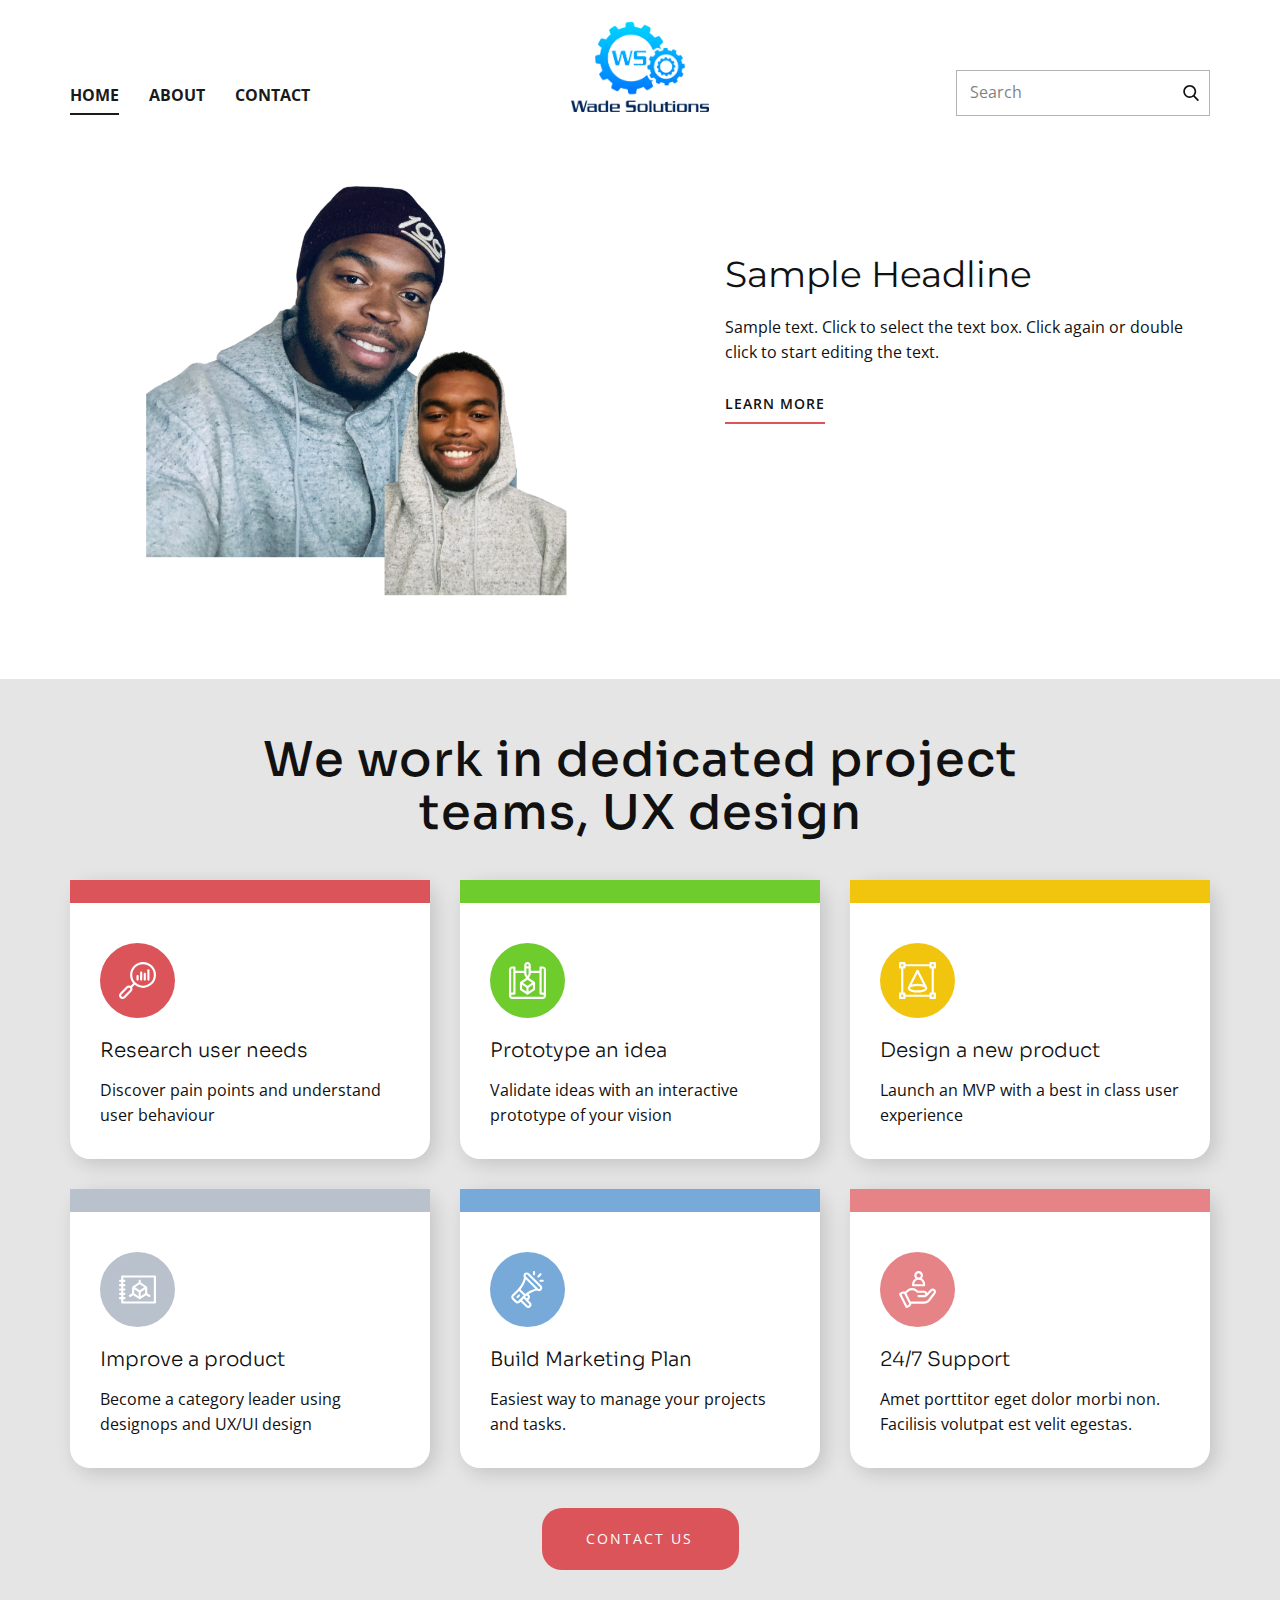
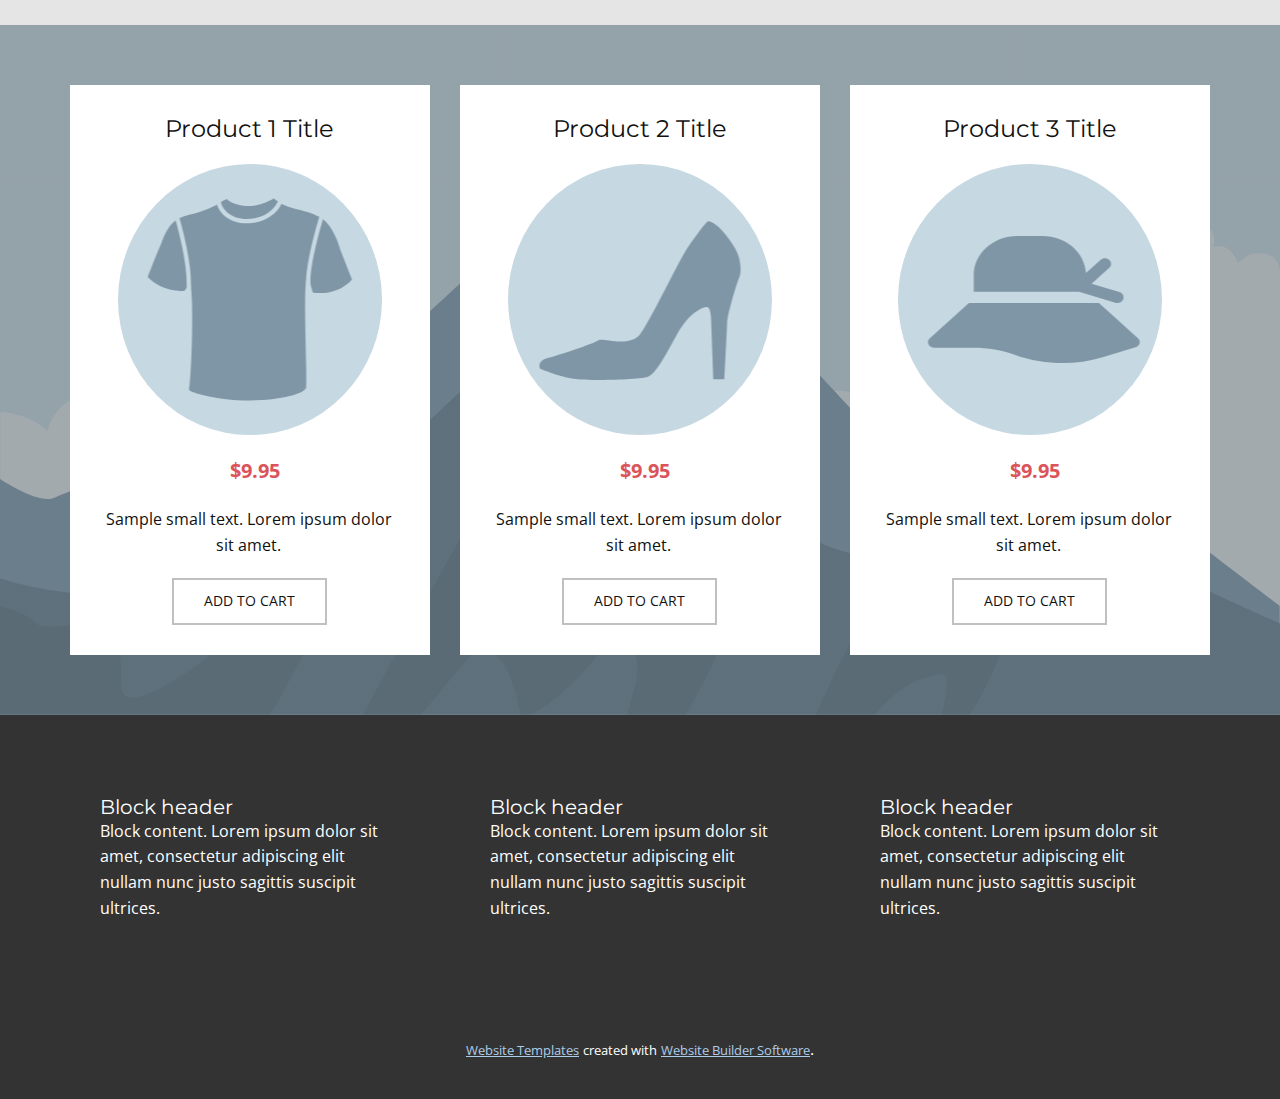
<file: index.html>
<!DOCTYPE html>
<html style="font-size: 16px;">
  <head>
    <meta name="viewport" content="width=device-width, initial-scale=1.0">
    <meta charset="utf-8">
    <meta name="keywords" content="We work in dedicated project teams, UX design">
    <meta name="description" content="">
    <meta name="page_type" content="np-template-header-footer-from-plugin">
    <title>Home</title>
    <link rel="stylesheet" href="nicepage.css" media="screen">
<link rel="stylesheet" href="Home.css" media="screen">
    <script class="u-script" type="text/javascript" src="jquery.js" defer=""></script>
    <script class="u-script" type="text/javascript" src="nicepage.js" defer=""></script>
    <meta name="generator" content="Nicepage 3.28.7, nicepage.com">
    <link id="u-theme-google-font" rel="stylesheet" href="https://fonts.googleapis.com/css?family=Montserrat:100,100i,200,200i,300,300i,400,400i,500,500i,600,600i,700,700i,800,800i,900,900i|Open+Sans:300,300i,400,400i,600,600i,700,700i,800,800i">
    <link id="u-page-google-font" rel="stylesheet" href="https://fonts.googleapis.com/css?family=Sora:100,200,300,400,500,600,700,800">
    
    
    
    
    
    <script type="application/ld+json">{
		"@context": "http://schema.org",
		"@type": "Organization",
		"name": "",
		"logo": "images/WS_21.png"
}</script>
    <meta name="theme-color" content="#478ac9">
    <meta property="og:title" content="Home">
    <meta property="og:type" content="website">
  </head>
  <body data-home-page="Home.html" data-home-page-title="Home" class="u-body u-overlap"><header class="u-clearfix u-header" id="sec-0402"><div class="u-clearfix u-sheet u-sheet-1">
        <a href="https://nicepage.com" class="u-image u-logo u-image-1" data-image-width="2666" data-image-height="1728">
          <img src="images/WS_21.png" class="u-logo-image u-logo-image-1">
        </a>
        <form action="#" method="get" class="u-border-1 u-border-grey-30 u-expanded-width-xs u-search u-search-right u-search-1">
          <button class="u-search-button" type="submit">
            <span class="u-search-icon u-spacing-10">
              <svg class="u-svg-link" preserveAspectRatio="xMidYMin slice" viewBox="0 0 56.966 56.966" style=""><use xmlns:xlink="http://www.w3.org/1999/xlink" xlink:href="#svg-eb5c"></use></svg>
              <svg xmlns="http://www.w3.org/2000/svg" xmlns:xlink="http://www.w3.org/1999/xlink" version="1.1" id="svg-eb5c" x="0px" y="0px" viewBox="0 0 56.966 56.966" style="enable-background:new 0 0 56.966 56.966;" xml:space="preserve" class="u-svg-content"><path d="M55.146,51.887L41.588,37.786c3.486-4.144,5.396-9.358,5.396-14.786c0-12.682-10.318-23-23-23s-23,10.318-23,23  s10.318,23,23,23c4.761,0,9.298-1.436,13.177-4.162l13.661,14.208c0.571,0.593,1.339,0.92,2.162,0.92  c0.779,0,1.518-0.297,2.079-0.837C56.255,54.982,56.293,53.08,55.146,51.887z M23.984,6c9.374,0,17,7.626,17,17s-7.626,17-17,17  s-17-7.626-17-17S14.61,6,23.984,6z"></path><g></g><g></g><g></g><g></g><g></g><g></g><g></g><g></g><g></g><g></g><g></g><g></g><g></g><g></g><g></g></svg>
            </span>
          </button>
          <input class="u-search-input" type="search" name="search" value="" placeholder="Search">
        </form>
        <nav class="u-menu u-menu-dropdown u-offcanvas u-menu-1">
          <div class="menu-collapse" style="font-size: 1rem; letter-spacing: 0px; font-weight: 700; text-transform: uppercase;">
            <a class="u-button-style u-custom-active-border-color u-custom-active-color u-custom-border u-custom-border-color u-custom-borders u-custom-hover-border-color u-custom-hover-color u-custom-left-right-menu-spacing u-custom-padding-bottom u-custom-text-active-color u-custom-text-color u-custom-text-hover-color u-custom-top-bottom-menu-spacing u-nav-link" href="#" style="padding: 2px 0px; font-size: calc(1em + 4px);">
              <svg class="u-svg-link" preserveAspectRatio="xMidYMin slice" viewBox="0 0 302 302" style=""><use xmlns:xlink="http://www.w3.org/1999/xlink" xlink:href="#svg-5247"></use></svg>
              <svg xmlns="http://www.w3.org/2000/svg" xmlns:xlink="http://www.w3.org/1999/xlink" version="1.1" id="svg-5247" x="0px" y="0px" viewBox="0 0 302 302" style="enable-background:new 0 0 302 302;" xml:space="preserve" class="u-svg-content"><g><rect y="36" width="302" height="30"></rect><rect y="236" width="302" height="30"></rect><rect y="136" width="302" height="30"></rect>
</g><g></g><g></g><g></g><g></g><g></g><g></g><g></g><g></g><g></g><g></g><g></g><g></g><g></g><g></g><g></g></svg>
            </a>
          </div>
          <div class="u-custom-menu u-nav-container">
            <ul class="u-nav u-spacing-30 u-unstyled u-nav-1"><li class="u-nav-item"><a class="u-border-2 u-border-active-grey-90 u-border-hover-grey-50 u-border-no-left u-border-no-right u-border-no-top u-button-style u-nav-link u-text-active-grey-90 u-text-grey-90 u-text-hover-grey-90" href="Home.html" style="padding: 10px 0px;">Home</a>
</li><li class="u-nav-item"><a class="u-border-2 u-border-active-grey-90 u-border-hover-grey-50 u-border-no-left u-border-no-right u-border-no-top u-button-style u-nav-link u-text-active-grey-90 u-text-grey-90 u-text-hover-grey-90" href="About.html" style="padding: 10px 0px;">About</a>
</li><li class="u-nav-item"><a class="u-border-2 u-border-active-grey-90 u-border-hover-grey-50 u-border-no-left u-border-no-right u-border-no-top u-button-style u-nav-link u-text-active-grey-90 u-text-grey-90 u-text-hover-grey-90" href="Contact.html" style="padding: 10px 0px;">Contact</a>
</li></ul>
          </div>
          <div class="u-custom-menu u-nav-container-collapse">
            <div class="u-black u-container-style u-inner-container-layout u-opacity u-opacity-95 u-sidenav u-sidenav-1" data-offcanvas-width="367.8949">
              <div class="u-inner-container-layout u-sidenav-overflow">
                <div class="u-menu-close"></div>
                <ul class="u-align-center u-nav u-popupmenu-items u-unstyled u-nav-2"><li class="u-nav-item"><a class="u-button-style u-nav-link" href="Home.html">Home</a>
</li><li class="u-nav-item"><a class="u-button-style u-nav-link" href="About.html">About</a>
</li><li class="u-nav-item"><a class="u-button-style u-nav-link" href="Contact.html">Contact</a>
</li></ul>
              </div>
            </div>
            <div class="u-black u-menu-overlay u-opacity u-opacity-70"></div>
          </div>
        </nav>
      </div></header>
    <section class="u-align-center u-clearfix u-section-1" id="sec-a707">
      <div class="u-clearfix u-sheet u-valign-middle u-sheet-1">
        <div class="u-clearfix u-expanded-width u-gutter-0 u-layout-wrap u-layout-wrap-1">
          <div class="u-layout">
            <div class="u-layout-row">
              <div class="u-container-style u-expand-resize u-layout-cell u-left-cell u-size-30 u-layout-cell-1">
                <div class="u-container-layout">
                  <img class="u-image u-image-1" data-image-width="1080" data-image-height="1080" src="images/6.png">
                  <img alt="" class="u-align-left u-image u-image-2" data-image-width="1080" data-image-height="1080" src="images/1.png">
                </div>
              </div>
              <div class="u-align-left u-container-style u-layout-cell u-right-cell u-size-30 u-layout-cell-2">
                <div class="u-container-layout u-valign-middle u-container-layout-2">
                  <h2 class="u-text u-text-1">Sample Headline</h2>
                  <p class="u-text u-text-2">Sample text. Click to select the text box. Click again or double click to start editing the text.</p>
                  <a href="" class="u-border-2 u-border-palette-2-base u-btn u-btn-rectangle u-button-style u-none u-text-body-color u-text-hover-palette-2-base u-btn-1">learn more</a>
                </div>
              </div>
            </div>
          </div>
        </div>
      </div>
    </section>
    <section class="u-align-center u-clearfix u-grey-10 u-section-2" id="carousel_4598">
      <div class="u-clearfix u-sheet u-valign-middle u-sheet-1">
        <h2 class="u-custom-font u-text u-text-1">We work in dedicated project teams, UX design</h2>
        <div class="u-expanded-width u-layout-grid u-list u-list-1">
          <div class="u-repeater u-repeater-1">
            <div class="u-align-left u-container-style u-list-item u-radius-20 u-repeater-item u-shape-round u-white u-list-item-1">
              <div class="u-container-layout u-similar-container u-valign-top u-container-layout-1">
                <div class="u-custom-item u-expanded-width u-palette-2-base u-shape u-shape-rectangle u-shape-1"></div><span class="u-custom-item u-icon u-icon-circle u-palette-2-base u-spacing-19 u-text-white u-icon-1"><svg class="u-svg-link" preserveAspectRatio="xMidYMin slice" viewBox="0 0 512 512" style=""><use xmlns:xlink="http://www.w3.org/1999/xlink" xlink:href="#svg-0865"></use></svg><svg class="u-svg-content" viewBox="0 0 512 512" id="svg-0865"><path d="m459.539062 52.460938c-33.832031-33.828126-78.8125-52.460938-126.65625-52.460938s-92.820312 18.632812-126.652343 52.460938c-33.832031 33.832031-52.460938 78.8125-52.460938 126.65625 0 42.808593 14.917969 83.324218 42.289063 115.609374l-36.214844 36.214844c-18.566406-9.570312-41.984375-6.585937-57.527344 8.957032l-87.863281 87.867187c-9.320313 9.320313-14.453125 21.710937-14.453125 34.890625s5.132812 25.570312 14.453125 34.890625c9.621094 9.617187 22.253906 14.429687 34.890625 14.429687s25.269531-4.8125 34.890625-14.429687l87.867187-87.867187c9.320313-9.316407 14.453126-21.707032 14.453126-34.890626 0-8.011718-1.898438-15.734374-5.480469-22.648437l36.199219-36.203125c32.289062 27.375 72.804687 42.292969 115.613281 42.292969 47.84375 0 92.824219-18.632813 126.652343-52.460938 33.828126-33.832031 52.460938-78.808593 52.460938-126.65625 0-47.839843-18.632812-92.820312-52.460938-126.652343zm-308.652343 336.007812-87.867188 87.867188c-7.539062 7.539062-19.8125 7.539062-27.355469 0-3.652343-3.65625-5.664062-8.511719-5.664062-13.679688s2.011719-10.023438 5.664062-13.679688l87.867188-87.863281c7.539062-7.542969 19.8125-7.542969 27.355469 0s7.542969 19.8125 0 27.355469zm287.4375-103.914062c-28.164063 28.164062-65.609375 43.675781-105.441407 43.675781-39.828124 0-77.273437-15.511719-105.4375-43.675781-28.164062-28.164063-43.675781-65.609376-43.675781-105.4375 0-39.832032 15.511719-77.277344 43.675781-105.441407 28.164063-28.164062 65.609376-43.675781 105.4375-43.675781 39.832032 0 77.277344 15.511719 105.441407 43.675781 28.164062 28.164063 43.675781 65.609375 43.675781 105.4375 0 39.832031-15.511719 77.277344-43.675781 105.441407zm0 0"></path><path d="m256.882812 180.113281c-8.28125 0-15 6.714844-15 15v48.003907c0 8.285156 6.71875 15 15 15 8.285157 0 15-6.714844 15-15v-48.003907c0-8.285156-6.714843-15-15-15zm0 0"></path><path d="m306.882812 130.113281c-8.28125 0-15 6.714844-15 15v98.003907c0 8.285156 6.71875 15 15 15 8.285157 0 15-6.714844 15-15v-98.003907c0-8.285156-6.714843-15-15-15zm0 0"></path><path d="m356.882812 150.113281c-8.28125 0-15 6.714844-15 15v78.003907c0 8.285156 6.71875 15 15 15 8.285157 0 15-6.714844 15-15v-78.003907c0-8.285156-6.714843-15-15-15zm0 0"></path><path d="m406.882812 100.113281c-8.28125 0-15 6.714844-15 15v128.003907c0 8.285156 6.71875 15 15 15 8.285157 0 15-6.714844 15-15v-128.003907c0-8.285156-6.714843-15-15-15zm0 0"></path></svg></span>
                <h4 class="u-custom-font u-text u-text-2">Research user needs</h4>
                <p class="u-text u-text-3">Discover pain points and understand user behaviour</p>
              </div>
            </div>
            <div class="u-align-left u-container-style u-list-item u-radius-20 u-repeater-item u-shape-round u-video-cover u-white u-list-item-2">
              <div class="u-container-layout u-similar-container u-valign-top u-container-layout-2">
                <div class="u-custom-item u-expanded-width u-palette-4-base u-shape u-shape-rectangle u-shape-2"></div><span class="u-custom-item u-icon u-icon-circle u-palette-4-base u-spacing-19 u-text-white u-icon-2"><svg class="u-svg-link" preserveAspectRatio="xMidYMin slice" viewBox="0 0 512 512" style=""><use xmlns:xlink="http://www.w3.org/1999/xlink" xlink:href="#svg-61e8"></use></svg><svg class="u-svg-content" viewBox="0 0 512 512" x="0px" y="0px" id="svg-61e8" style="enable-background:new 0 0 512 512;"><g><g><path d="M467,61h-30c-8.284,0-15,6.716-15,15v45H301V45c0-24.813-20.187-45-45-45s-45,20.187-45,45v76H90V76    c0-8.284-6.716-15-15-15H45C20.187,61,0,81.187,0,106v361c0,24.813,20.187,45,45,45h422c24.813,0,45-20.187,45-45V106    C512,81.187,491.813,61,467,61z M452,91h15c8.271,0,15,6.729,15,15v318.57c-4.693-1.664-9.743-2.57-15-2.57h-15V91z M241,45    c0-8.271,6.729-15,15-15s15,6.729,15,15v15h-30V45z M256,328.972L193.042,287L256,245.028L318.958,287L256,328.972z M331,315.028    v53.944l-60,40v-53.944L331,315.028z M241,355.028v53.944l-60-40v-53.944L241,355.028z M241,90h30v74.877l-15,29.25l-15-29.25V90z     M30,106c0-8.271,6.729-15,15-15h15v331H45c-5.257,0-10.307,0.906-15,2.57V106z M467,482H45c-8.271,0-15-6.729-15-15    s6.729-15,15-15h30c8.284,0,15-6.716,15-15V151h121v17.5c0,2.38,0.566,4.727,1.653,6.845l23.895,46.596L157.68,274.52    c-0.092,0.061-0.178,0.128-0.269,0.191c-4.09,2.867-6.411,7.513-6.411,12.29v90c0,5.015,2.506,9.699,6.68,12.481l90,60    c0.053,0.035,0.108,0.065,0.162,0.099c4.921,3.197,11.309,3.242,16.318,0c0.053-0.035,0.108-0.064,0.161-0.099l90-60    c4.173-2.782,6.68-7.466,6.68-12.481v-90c0-5.147-2.676-9.819-6.68-12.481l-78.868-52.579l23.895-46.596    c1.086-2.118,1.653-4.464,1.653-6.845V151h121v286c0,8.284,6.716,15,15,15h30c8.271,0,15,6.729,15,15S475.271,482,467,482z"></path>
</g>
</g></svg></span>
                <h4 class="u-custom-font u-text u-text-4">Prototype an idea</h4>
                <p class="u-text u-text-5">Validate ideas with an interactive prototype of your vision</p>
              </div>
            </div>
            <div class="u-align-left u-container-style u-list-item u-radius-20 u-repeater-item u-shape-round u-video-cover u-white u-list-item-3">
              <div class="u-container-layout u-similar-container u-valign-top u-container-layout-3">
                <div class="u-custom-item u-expanded-width u-palette-3-base u-shape u-shape-rectangle u-shape-3"></div><span class="u-custom-item u-icon u-icon-circle u-palette-3-base u-spacing-19 u-text-white u-icon-3"><svg class="u-svg-link" preserveAspectRatio="xMidYMin slice" viewBox="0 0 512 512" style=""><use xmlns:xlink="http://www.w3.org/1999/xlink" xlink:href="#svg-a216"></use></svg><svg class="u-svg-content" viewBox="0 0 512 512" id="svg-a216"><path d="m497 90c8.284 0 15-6.716 15-15v-60c0-8.284-6.716-15-15-15h-60c-8.284 0-15 6.716-15 15v15h-332v-15c0-8.284-6.716-15-15-15h-60c-8.284 0-15 6.716-15 15v60c0 8.284 6.716 15 15 15h15v332h-15c-8.284 0-15 6.716-15 15v60c0 8.284 6.716 15 15 15h60c8.284 0 15-6.716 15-15v-15h332v15c0 8.284 6.716 15 15 15h60c8.284 0 15-6.716 15-15v-60c0-8.284-6.716-15-15-15h-15v-332zm-45-60h30v30h-30zm-422 0h30v30h-30zm30 452h-30v-30h30zm422 0h-30v-30h30zm-30-60h-15c-8.284 0-15 6.716-15 15v15h-332v-15c0-8.284-6.716-15-15-15h-15v-332h15c8.284 0 15-6.716 15-15v-15h332v15c0 8.284 6.716 15 15 15h15z"></path><path d="m386.936 346.137-117.573-230.597c-2.562-5.024-7.724-8.187-13.363-8.187s-10.802 3.163-13.363 8.187l-117.573 230.597c-.019.038-.033.077-.051.115-2.655 5.043-4.013 10.337-4.013 15.748 0 46.729 87.455 60 135 60 47.625 0 135-13.297 135-60 0-5.411-1.358-10.705-4.012-15.748-.019-.038-.033-.077-.052-.115zm-130.936-190.761 80.317 157.527c-24.213-7.405-53.276-10.903-80.317-10.903s-56.104 3.498-80.317 10.904zm0 236.624c-52.218 0-105-16.226-105-30 0-.513.203-1.144.602-1.877 6.174-11.342 43.624-28.123 104.398-28.123s98.224 16.781 104.398 28.123c.399.733.602 1.365.602 1.877 0 13.784-52.678 30-105 30z"></path></svg></span>
                <h4 class="u-custom-font u-text u-text-6">Design a new product</h4>
                <p class="u-text u-text-7">Launch an MVP with a best in class user experience</p>
              </div>
            </div>
            <div class="u-align-left u-container-style u-list-item u-radius-20 u-repeater-item u-shape-round u-video-cover u-white u-list-item-4">
              <div class="u-container-layout u-similar-container u-valign-top u-container-layout-4">
                <div class="u-custom-item u-expanded-width u-palette-5-base u-shape u-shape-rectangle u-shape-4"></div><span class="u-custom-item u-icon u-icon-circle u-palette-5-base u-spacing-19 u-text-white u-icon-4"><svg class="u-svg-link" preserveAspectRatio="xMidYMin slice" viewBox="0 0 512 512" style=""><use xmlns:xlink="http://www.w3.org/1999/xlink" xlink:href="#svg-0fd4"></use></svg><svg class="u-svg-content" viewBox="0 0 512 512" id="svg-0fd4"><g><path d="m497 61h-452c-8.284 0-15 6.716-15 15v45h-15c-8.284 0-15 6.716-15 15s6.716 15 15 15h15v30h-15c-8.284 0-15 6.716-15 15s6.716 15 15 15h15v30h-15c-8.284 0-15 6.716-15 15s6.716 15 15 15h15v30h-15c-8.284 0-15 6.716-15 15s6.716 15 15 15h15v30h-15c-8.284 0-15 6.716-15 15s6.716 15 15 15h15v45c0 8.284 6.716 15 15 15h452c8.284 0 15-6.716 15-15v-360c0-8.284-6.716-15-15-15zm-15 360h-422v-30h15c8.284 0 15-6.716 15-15s-6.716-15-15-15h-15v-30h15c8.284 0 15-6.716 15-15s-6.716-15-15-15h-15v-30h15c8.284 0 15-6.716 15-15s-6.716-15-15-15h-15v-30h15c8.284 0 15-6.716 15-15s-6.716-15-15-15h-15v-30h15c8.284 0 15-6.716 15-15s-6.716-15-15-15h-15v-30h422z"></path><path d="m159.32 358.481 36.68-24.453 81.592 54.395c5.187 3.509 11.843 3.364 16.815 0l81.593-54.395 36.68 24.453c6.881 4.587 16.198 2.745 20.801-4.16 4.596-6.893 2.733-16.206-4.16-20.801l-38.321-25.548v-81.972c0-8.455-6.591-12.381-6.68-12.481l-83.32-55.547v-21.972c0-8.284-6.716-15-15-15s-15 6.716-15 15v21.972l-83.32 55.547c-.007.005-.014.01-.021.015-4.14 2.772-6.659 7.475-6.659 12.466v81.972l-38.32 25.547c-6.894 4.595-8.756 13.908-4.16 20.801 4.609 6.915 13.928 8.743 20.8 4.161zm201.68-50.509-60 40v-53.945l60-40zm-90 40-60-40v-53.945l60 40zm15-163.944 62.958 41.972-62.958 41.972-62.958-41.972z"></path>
</g></svg></span>
                <h4 class="u-custom-font u-text u-text-8">Improve a product</h4>
                <p class="u-text u-text-9">Become a category leader using designops and UX/UI design</p>
              </div>
            </div>
            <div class="u-align-left u-container-style u-list-item u-radius-20 u-repeater-item u-shape-round u-video-cover u-white u-list-item-5">
              <div class="u-container-layout u-similar-container u-valign-top u-container-layout-5">
                <div class="u-custom-item u-expanded-width u-palette-1-light-1 u-shape u-shape-rectangle u-shape-5"></div><span class="u-custom-item u-icon u-icon-circle u-palette-1-light-1 u-spacing-19 u-text-white u-icon-5"><svg class="u-svg-link" preserveAspectRatio="xMidYMin slice" viewBox="0 0 512.001 512.001" style=""><use xmlns:xlink="http://www.w3.org/1999/xlink" xlink:href="#svg-0de9"></use></svg><svg class="u-svg-content" viewBox="0 0 512.001 512.001" x="0px" y="0px" id="svg-0de9" style="enable-background:new 0 0 512.001 512.001;"><g><g><path d="M446.977,201.914L277.316,32.253c-17.539-17.54-46.081-17.541-63.622,0c-15.768,15.767-17.126,39.814-5.482,56.985    l-0.236,1.181c-12.232,61.165-42.011,116.809-86.12,160.917l-77.819,77.819c-17.582,17.583-17.585,46.039,0,63.622l42.414,42.414    c17.581,17.582,46.039,17.583,63.622,0l10.604-10.604l74.226,74.226c17.582,17.583,46.038,17.584,63.621,0    c17.541-17.54,17.541-46.081,0-63.621l-31.811-31.811l10.604-10.604c17.582-17.581,17.584-46.037,0-63.621l-7.206-7.207    c35.449-24.819,75.708-42.098,118.701-50.697l1.196-0.239c17.553,11.851,41.544,9.946,56.969-5.479h0.001    C464.516,247.995,464.516,219.455,446.977,201.914z M128.866,413.984c-5.86,5.859-15.348,5.86-21.208-0.001l-42.414-42.414    c-5.861-5.862-5.861-15.346,0-21.207l74.225-74.226l63.622,63.622C195.829,347.02,136.307,406.542,128.866,413.984z     M277.316,456.398c5.846,5.846,5.846,15.36,0,21.207c-5.846,5.846-15.361,5.846-21.207,0l-74.226-74.226l21.208-21.207    L277.316,456.398z M224.298,360.965c4.508-4.508,11.256-11.413,21.906-20.509l9.905,9.906c5.861,5.861,5.861,15.345,0,21.207    l-10.604,10.604L224.298,360.965z M224.935,319.189l-64.898-64.898c34.779-40.159,59.685-87.564,73.01-139.064l130.952,130.952    C312.499,259.503,265.095,284.409,224.935,319.189z M425.767,244.326c-5.861,5.86-15.346,5.86-21.207,0L234.901,74.667    c-5.861-5.862-5.861-15.346,0-21.207c5.861-5.861,15.347-5.861,21.208,0l169.658,169.658    C431.613,228.965,431.613,238.478,425.767,244.326z"></path>
</g>
</g><g><g><path d="M150.072,329.154c-5.855-5.856-15.351-5.856-21.207,0l-21.207,21.207c-5.856,5.856-5.856,15.351,0,21.207    c5.855,5.856,15.352,5.856,21.207,0l21.207-21.207C155.928,344.505,155.928,335.01,150.072,329.154z"></path>
</g>
</g><g><g><path d="M346.19,0c-8.282,0-14.996,6.714-14.996,14.996v29.992c0,8.282,6.714,14.996,14.996,14.996s14.996-6.714,14.996-14.996    V14.996C361.186,6.714,354.472,0,346.19,0z"></path>
</g>
</g><g><g><path d="M466.157,119.966h-29.992c-8.282,0-14.996,6.714-14.996,14.996s6.714,14.996,14.996,14.996h29.992    c8.282,0,14.996-6.714,14.996-14.996S474.438,119.966,466.157,119.966z"></path>
</g>
</g><g><g><path d="M446.769,34.383c-5.855-5.856-15.351-5.856-21.207,0L395.57,64.375c-5.856,5.856-5.856,15.351,0,21.207    c5.855,5.856,15.351,5.857,21.207,0l29.992-29.992C452.625,49.734,452.625,40.24,446.769,34.383z"></path>
</g>
</g></svg></span>
                <h4 class="u-custom-font u-text u-text-10"> Build Marketing Plan</h4>
                <p class="u-text u-text-11">Easiest way to manage your projects and tasks.</p>
              </div>
            </div>
            <div class="u-align-left u-container-style u-list-item u-radius-20 u-repeater-item u-shape-round u-video-cover u-white u-list-item-6">
              <div class="u-container-layout u-similar-container u-valign-top u-container-layout-6">
                <div class="u-custom-item u-expanded-width u-palette-2-light-1 u-shape u-shape-rectangle u-shape-6"></div><span class="u-custom-item u-icon u-icon-circle u-palette-2-light-1 u-spacing-19 u-text-white u-icon-6"><svg class="u-svg-link" preserveAspectRatio="xMidYMin slice" viewBox="0 0 512 512" style=""><use xmlns:xlink="http://www.w3.org/1999/xlink" xlink:href="#svg-e712"></use></svg><svg class="u-svg-content" viewBox="0 0 512 512" x="0px" y="0px" id="svg-e712" style="enable-background:new 0 0 512 512;"><g><g><path d="M495.984,252.588c-17.119-14.109-44.177-15.319-61.936,3.74l-44.087,47.327c-5.7-18.319-22.809-31.658-42.977-31.658    h-78.675c-5.97,0-7.969-2.28-18.339-10.269c-39.538-34.468-98.924-34.358-138.342,0.33l-28.918,25.458    c-12.999-6.88-28.178-7.05-41.248-0.52L8.294,303.575c-7.41,3.71-10.409,12.719-6.71,20.129l89.995,179.989    c3.71,7.41,12.719,10.409,20.129,6.71l33.168-16.589c16.349-8.169,25.448-24.849,24.858-41.827h177.249    c32.868,0,64.276-15.699,83.995-41.997l72.006-96.014C516.953,295.366,514.743,268.077,495.984,252.588z M131.456,466.985    l-19.749,9.879L35.122,323.704l19.759-9.879c7.41-3.7,16.409-0.71,20.119,6.71l63.166,126.332    C141.866,454.276,138.866,463.275,131.456,466.985z M478.985,295.976L406.98,391.99c-14.089,18.789-36.518,29.998-59.996,29.998    H159.265l-56.207-112.423l28.388-24.988c28.248-24.849,70.846-24.849,99.094,0c16.639,14.649,26.988,17.419,37.768,17.419h78.675    c8.27,0,14.999,6.73,14.999,14.999s-6.73,14.999-14.999,14.999h-76.605c-8.28,0-14.999,6.72-14.999,14.999    s6.72,14.999,14.999,14.999h86.655c12.449,0,24.449-5.22,32.928-14.329l66.036-70.886c6.04-6.48,15.299-5.94,20.979-0.97    C482.915,281.006,483.556,289.896,478.985,295.976z"></path>
</g>
</g><g><g><path d="M315.385,102.367c10.269-10.769,16.599-25.328,16.599-41.358c0-33.018-26.678-60.996-59.996-60.996    c-33.068,0-60.996,27.928-60.996,60.996c0,15.539,6.09,30.208,17.149,41.478c-27.428,15.379-47.147,44.897-47.147,79.515v14.999    c0,8.279,6.72,14.999,14.999,14.999h150.991c8.279,0,14.999-6.72,14.999-14.999v-14.999    C361.982,148.064,343.315,118.086,315.385,102.367z M271.988,30.012c16.259,0,29.998,14.199,29.998,30.998    c0,16.539-13.459,29.998-29.998,29.998c-16.799,0-30.998-13.739-30.998-29.998C240.99,44.501,255.479,30.012,271.988,30.012z     M210.992,182.002c0-33.068,27.928-60.996,60.996-60.996c33.078,0,59.996,27.358,59.996,60.996H210.992z"></path>
</g>
</g></svg></span>
                <h4 class="u-custom-font u-text u-text-12">24/7 Support</h4>
                <p class="u-text u-text-13"> Amet porttitor eget dolor morbi non. Facilisis volutpat est velit egestas. </p>
              </div>
            </div>
          </div>
        </div>
        <a href="https://nicepage.dev" class="u-active-black u-border-none u-btn u-btn-round u-button-style u-hover-black u-palette-2-base u-radius-20 u-text-active-white u-text-hover-white u-btn-1">contact us</a>
      </div>
    </section>
    <section class="u-align-left u-clearfix u-image u-shading u-section-3" data-image-width="2000" data-image-height="1333" id="sec-951d">
      <div class="u-clearfix u-sheet u-valign-middle u-sheet-1"><!--products--><!--products_options_json--><!--{"type":"Recent","source":"","tags":"","count":""}--><!--/products_options_json-->
        <div class="u-expanded-width u-products u-products-1">
          <div class="u-repeater u-repeater-1"><!--product_item-->
            <div class="u-align-center u-container-style u-products-item u-repeater-item u-white u-repeater-item-1">
              <div class="u-container-layout u-similar-container u-valign-top u-container-layout-1"><!--product_title-->
                <h4 class="u-align-center u-product-control u-text u-text-1">
                  <a class="u-product-title-link" href="#"><!--product_title_content-->Product 1 Title<!--/product_title_content--></a>
                </h4><!--/product_title--><!--product_image-->
                <div alt="" class="u-expanded-width-lg u-image u-image-circle u-product-control u-image-1"></div><!--/product_image--><!--product_price-->
                <div class="u-product-control u-product-price u-product-price-1">
                  <div class="u-price-wrapper u-spacing-10"><!--product_old_price-->
                    <div class="u-hide-price u-old-price"><!--product_old_price_content-->$12<!--/product_old_price_content--></div><!--/product_old_price--><!--product_regular_price-->
                    <div class="u-price u-text-palette-2-base" style="font-size: 1.25rem; font-weight: 700;"><!--product_regular_price_content-->$9.95<!--/product_regular_price_content--></div><!--/product_regular_price-->
                  </div>
                </div><!--/product_price--><!--product_content-->
                <div class="u-product-control u-product-desc u-text u-text-2"><!--product_content_content-->Sample small text. Lorem ipsum dolor sit amet.<!--/product_content_content--></div><!--/product_content--><!--product_button--><!--options_json--><!--{"clickType":"add-to-cart","content":""}--><!--/options_json-->
                <a href="" class="u-border-2 u-border-grey-25 u-btn u-btn-rectangle u-button-style u-none u-product-control u-text-body-color u-btn-1"><!--product_button_content-->Add to Cart<!--/product_button_content--></a><!--/product_button-->
              </div>
            </div><!--/product_item--><!--product_item-->
            <div class="u-align-center u-container-style u-products-item u-repeater-item u-white u-repeater-item-2">
              <div class="u-container-layout u-similar-container u-valign-top u-container-layout-2"><!--product_title-->
                <h4 class="u-product-control u-text u-text-3">
                  <a class="u-product-title-link" href="#"><!--product_title_content-->Product 2 Title<!--/product_title_content--></a>
                </h4><!--/product_title--><!--product_image-->
                <div alt="" class="u-expanded-width-lg u-image u-image-circle u-product-control u-image-2"></div><!--/product_image--><!--product_price-->
                <div class="u-product-control u-product-price u-product-price-2">
                  <div class="u-price-wrapper u-spacing-10"><!--product_old_price-->
                    <div class="u-hide-price u-old-price"><!--product_old_price_content-->$12<!--/product_old_price_content--></div><!--/product_old_price--><!--product_regular_price-->
                    <div class="u-price u-text-palette-2-base" style="font-size: 1.25rem; font-weight: 700;"><!--product_regular_price_content-->$9.95<!--/product_regular_price_content--></div><!--/product_regular_price-->
                  </div>
                </div><!--/product_price--><!--product_content-->
                <div class="u-product-control u-product-desc u-text u-text-4"><!--product_content_content-->Sample small text. Lorem ipsum dolor sit amet.<!--/product_content_content--></div><!--/product_content--><!--product_button--><!--options_json--><!--{"clickType":"add-to-cart","content":""}--><!--/options_json-->
                <a href="" class="u-border-2 u-border-grey-25 u-btn u-btn-rectangle u-button-style u-none u-product-control u-text-body-color u-btn-2"><!--product_button_content-->Add to Cart<!--/product_button_content--></a><!--/product_button-->
              </div>
            </div><!--/product_item--><!--product_item-->
            <div class="u-align-center u-container-style u-products-item u-repeater-item u-white u-repeater-item-3">
              <div class="u-container-layout u-similar-container u-valign-top u-container-layout-3"><!--product_title-->
                <h4 class="u-product-control u-text u-text-5">
                  <a class="u-product-title-link" href="#"><!--product_title_content-->Product 3 Title<!--/product_title_content--></a>
                </h4><!--/product_title--><!--product_image-->
                <div alt="" class="u-expanded-width-lg u-image u-image-circle u-product-control u-image-3"></div><!--/product_image--><!--product_price-->
                <div class="u-product-control u-product-price u-product-price-3">
                  <div class="u-price-wrapper u-spacing-10"><!--product_old_price-->
                    <div class="u-hide-price u-old-price"><!--product_old_price_content-->$12<!--/product_old_price_content--></div><!--/product_old_price--><!--product_regular_price-->
                    <div class="u-price u-text-palette-2-base" style="font-size: 1.25rem; font-weight: 700;"><!--product_regular_price_content-->$9.95<!--/product_regular_price_content--></div><!--/product_regular_price-->
                  </div>
                </div><!--/product_price--><!--product_content-->
                <div class="u-product-control u-product-desc u-text u-text-6"><!--product_content_content-->Sample small text. Lorem ipsum dolor sit amet.<!--/product_content_content--></div><!--/product_content--><!--product_button--><!--options_json--><!--{"clickType":"add-to-cart","content":""}--><!--/options_json-->
                <a href="" class="u-border-2 u-border-grey-25 u-btn u-btn-rectangle u-button-style u-none u-product-control u-text-body-color u-btn-3"><!--product_button_content-->Add to Cart<!--/product_button_content--></a><!--/product_button-->
              </div>
            </div><!--/product_item-->
          </div>
        </div><!--/products-->
      </div>
    </section>
    
    
    
    <footer class="u-clearfix u-footer u-grey-80" id="sec-a8c6"><div class="u-clearfix u-sheet u-sheet-1">
        <div class="u-clearfix u-expanded-width u-gutter-30 u-layout-wrap u-layout-wrap-1">
          <div class="u-gutter-0 u-layout">
            <div class="u-layout-row">
              <div class="u-align-left u-container-style u-layout-cell u-left-cell u-size-20 u-size-20-md u-layout-cell-1">
                <div class="u-container-layout u-valign-top u-container-layout-1"><!--position-->
                  <div data-position="" class="u-position"><!--block-->
                    <div class="u-block">
                      <div class="u-block-container u-clearfix"><!--block_header-->
                        <h5 class="u-block-header u-text"><!--block_header_content--> Block header <!--/block_header_content--></h5><!--/block_header--><!--block_content-->
                        <div class="u-block-content u-text"><!--block_content_content--> Block content. Lorem ipsum dolor sit amet, consectetur adipiscing elit nullam nunc justo sagittis suscipit ultrices. <!--/block_content_content--></div><!--/block_content-->
                      </div>
                    </div><!--/block-->
                  </div><!--/position-->
                </div>
              </div>
              <div class="u-align-left u-container-style u-layout-cell u-size-20 u-size-20-md u-layout-cell-2">
                <div class="u-container-layout u-valign-top u-container-layout-2"><!--position-->
                  <div data-position="" class="u-position"><!--block-->
                    <div class="u-block">
                      <div class="u-block-container u-clearfix"><!--block_header-->
                        <h5 class="u-block-header u-text"><!--block_header_content--> Block header <!--/block_header_content--></h5><!--/block_header--><!--block_content-->
                        <div class="u-block-content u-text"><!--block_content_content--> Block content. Lorem ipsum dolor sit amet, consectetur adipiscing elit nullam nunc justo sagittis suscipit ultrices. <!--/block_content_content--></div><!--/block_content-->
                      </div>
                    </div><!--/block-->
                  </div><!--/position-->
                </div>
              </div>
              <div class="u-align-left u-container-style u-layout-cell u-right-cell u-size-20 u-size-20-md u-layout-cell-3">
                <div class="u-container-layout u-valign-top u-container-layout-3"><!--position-->
                  <div data-position="" class="u-position"><!--block-->
                    <div class="u-block">
                      <div class="u-block-container u-clearfix"><!--block_header-->
                        <h5 class="u-block-header u-text"><!--block_header_content--> Block header <!--/block_header_content--></h5><!--/block_header--><!--block_content-->
                        <div class="u-block-content u-text"><!--block_content_content--> Block content. Lorem ipsum dolor sit amet, consectetur adipiscing elit nullam nunc justo sagittis suscipit ultrices. <!--/block_content_content--></div><!--/block_content-->
                      </div>
                    </div><!--/block-->
                  </div><!--/position-->
                </div>
              </div>
            </div>
          </div>
        </div>
      </div></footer>
    <section class="u-backlink u-clearfix u-grey-80">
      <a class="u-link" href="https://nicepage.com/website-templates" target="_blank">
        <span>Website Templates</span>
      </a>
      <p class="u-text">
        <span>created with</span>
      </p>
      <a class="u-link" href="" target="_blank">
        <span>Website Builder Software</span>
      </a>. 
    </section>
  </body>
</html>
</file>
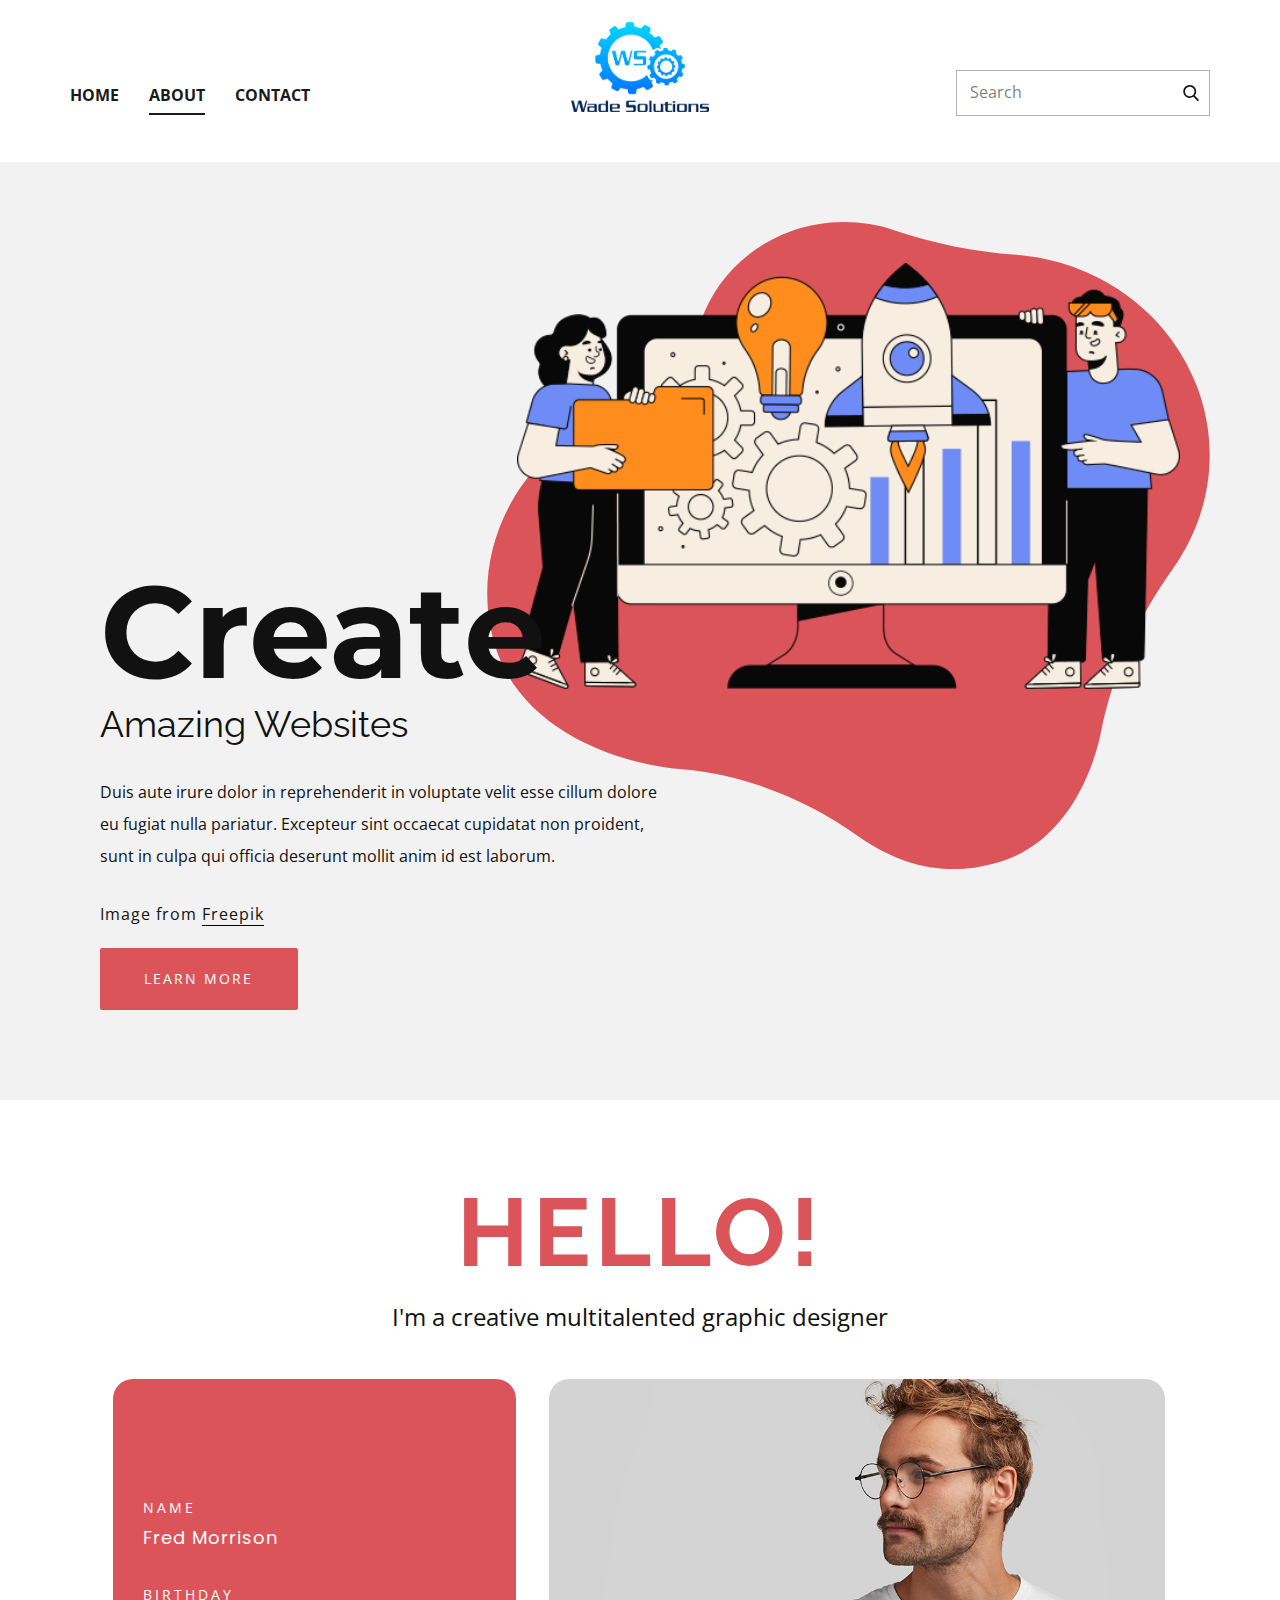
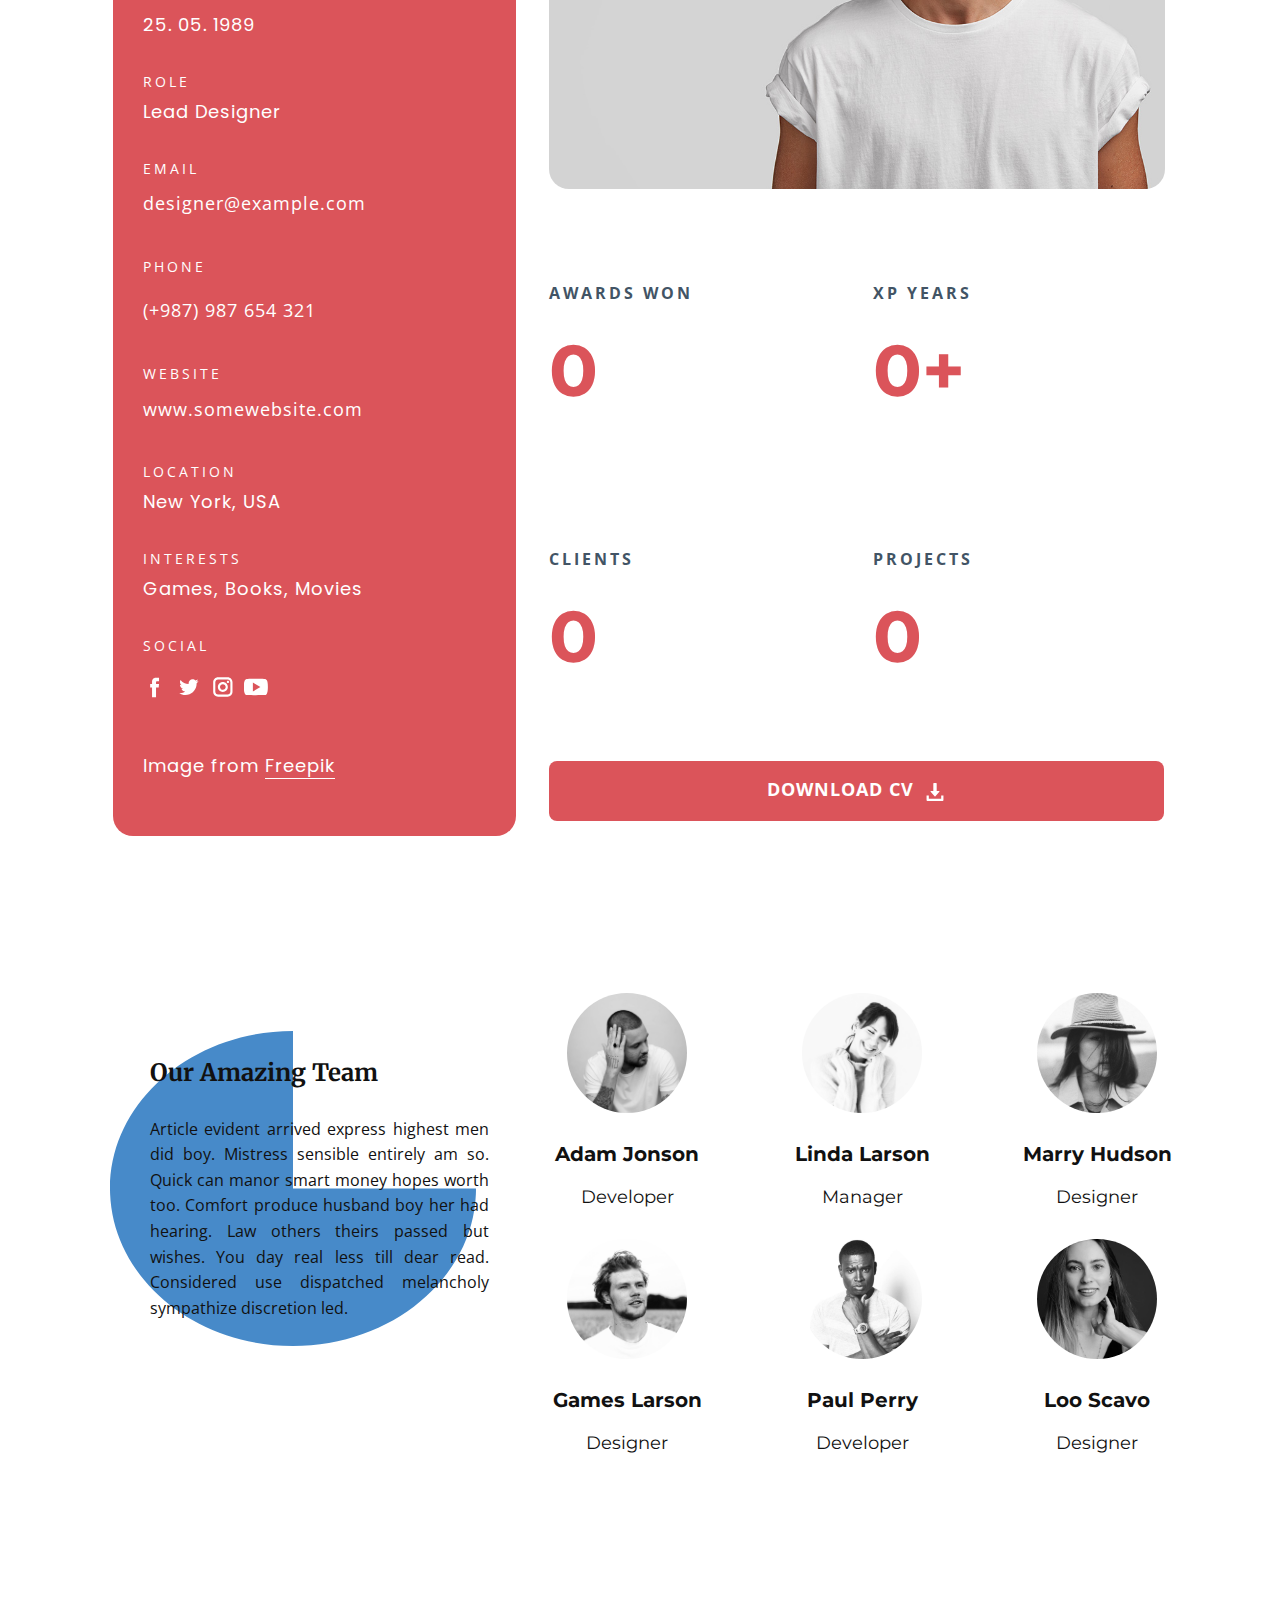
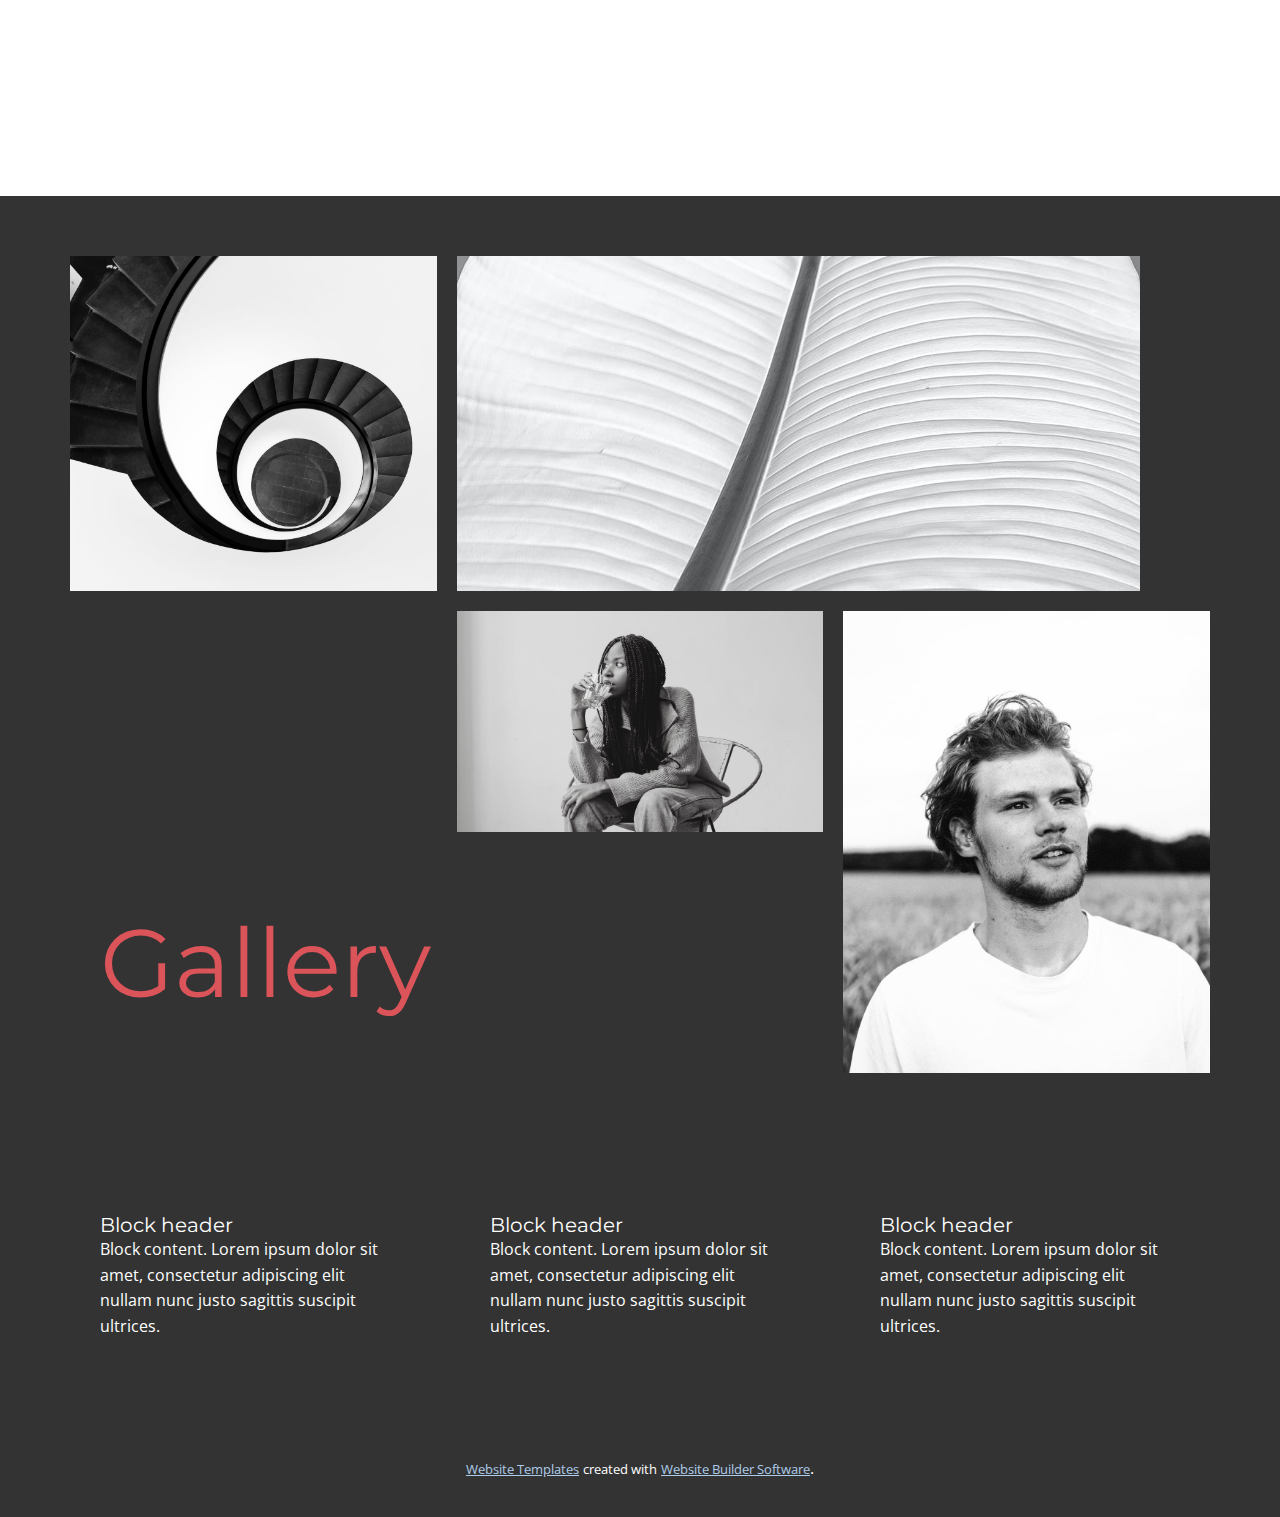
<file: About.html>
<!DOCTYPE html>
<html style="font-size: 16px;">
  <head>
    <meta name="viewport" content="width=device-width, initial-scale=1.0">
    <meta charset="utf-8">
    <meta name="keywords" content="Create, Hello!, ​Our Amazing Team, Gallery">
    <meta name="description" content="">
    <meta name="page_type" content="np-template-header-footer-from-plugin">
    <title>About</title>
    <link rel="stylesheet" href="nicepage.css" media="screen">
<link rel="stylesheet" href="About.css" media="screen">
    <script class="u-script" type="text/javascript" src="jquery.js" defer=""></script>
    <script class="u-script" type="text/javascript" src="nicepage.js" defer=""></script>
    <meta name="generator" content="Nicepage 3.28.7, nicepage.com">
    <link id="u-theme-google-font" rel="stylesheet" href="https://fonts.googleapis.com/css?family=Montserrat:100,100i,200,200i,300,300i,400,400i,500,500i,600,600i,700,700i,800,800i,900,900i|Open+Sans:300,300i,400,400i,600,600i,700,700i,800,800i">
    <link id="u-page-google-font" rel="stylesheet" href="https://fonts.googleapis.com/css?family=Raleway:100,100i,200,200i,300,300i,400,400i,500,500i,600,600i,700,700i,800,800i,900,900i|Open+Sans:300,300i,400,400i,600,600i,700,700i,800,800i|Montserrat:100,100i,200,200i,300,300i,400,400i,500,500i,600,600i,700,700i,800,800i,900,900i|Merriweather:300,300i,400,400i,700,700i,900,900i|Poppins:100,100i,200,200i,300,300i,400,400i,500,500i,600,600i,700,700i,800,800i,900,900i">
    
    
    
    
    
    
    <script type="application/ld+json">{
		"@context": "http://schema.org",
		"@type": "Organization",
		"name": "",
		"logo": "images/WS_21.png"
}</script>
    <meta name="theme-color" content="#478ac9">
    <meta property="og:title" content="About">
    <meta property="og:type" content="website">
  </head>
  <body class="u-body"><header class="u-clearfix u-header" id="sec-0402"><div class="u-clearfix u-sheet u-sheet-1">
        <a href="https://nicepage.com" class="u-image u-logo u-image-1" data-image-width="2666" data-image-height="1728">
          <img src="images/WS_21.png" class="u-logo-image u-logo-image-1">
        </a>
        <form action="#" method="get" class="u-border-1 u-border-grey-30 u-expanded-width-xs u-search u-search-right u-search-1">
          <button class="u-search-button" type="submit">
            <span class="u-search-icon u-spacing-10">
              <svg class="u-svg-link" preserveAspectRatio="xMidYMin slice" viewBox="0 0 56.966 56.966" style=""><use xmlns:xlink="http://www.w3.org/1999/xlink" xlink:href="#svg-eb5c"></use></svg>
              <svg xmlns="http://www.w3.org/2000/svg" xmlns:xlink="http://www.w3.org/1999/xlink" version="1.1" id="svg-eb5c" x="0px" y="0px" viewBox="0 0 56.966 56.966" style="enable-background:new 0 0 56.966 56.966;" xml:space="preserve" class="u-svg-content"><path d="M55.146,51.887L41.588,37.786c3.486-4.144,5.396-9.358,5.396-14.786c0-12.682-10.318-23-23-23s-23,10.318-23,23  s10.318,23,23,23c4.761,0,9.298-1.436,13.177-4.162l13.661,14.208c0.571,0.593,1.339,0.92,2.162,0.92  c0.779,0,1.518-0.297,2.079-0.837C56.255,54.982,56.293,53.08,55.146,51.887z M23.984,6c9.374,0,17,7.626,17,17s-7.626,17-17,17  s-17-7.626-17-17S14.61,6,23.984,6z"></path><g></g><g></g><g></g><g></g><g></g><g></g><g></g><g></g><g></g><g></g><g></g><g></g><g></g><g></g><g></g></svg>
            </span>
          </button>
          <input class="u-search-input" type="search" name="search" value="" placeholder="Search">
        </form>
        <nav class="u-menu u-menu-dropdown u-offcanvas u-menu-1">
          <div class="menu-collapse" style="font-size: 1rem; letter-spacing: 0px; font-weight: 700; text-transform: uppercase;">
            <a class="u-button-style u-custom-active-border-color u-custom-active-color u-custom-border u-custom-border-color u-custom-borders u-custom-hover-border-color u-custom-hover-color u-custom-left-right-menu-spacing u-custom-padding-bottom u-custom-text-active-color u-custom-text-color u-custom-text-hover-color u-custom-top-bottom-menu-spacing u-nav-link" href="#" style="padding: 2px 0px; font-size: calc(1em + 4px);">
              <svg class="u-svg-link" preserveAspectRatio="xMidYMin slice" viewBox="0 0 302 302" style=""><use xmlns:xlink="http://www.w3.org/1999/xlink" xlink:href="#svg-5247"></use></svg>
              <svg xmlns="http://www.w3.org/2000/svg" xmlns:xlink="http://www.w3.org/1999/xlink" version="1.1" id="svg-5247" x="0px" y="0px" viewBox="0 0 302 302" style="enable-background:new 0 0 302 302;" xml:space="preserve" class="u-svg-content"><g><rect y="36" width="302" height="30"></rect><rect y="236" width="302" height="30"></rect><rect y="136" width="302" height="30"></rect>
</g><g></g><g></g><g></g><g></g><g></g><g></g><g></g><g></g><g></g><g></g><g></g><g></g><g></g><g></g><g></g></svg>
            </a>
          </div>
          <div class="u-custom-menu u-nav-container">
            <ul class="u-nav u-spacing-30 u-unstyled u-nav-1"><li class="u-nav-item"><a class="u-border-2 u-border-active-grey-90 u-border-hover-grey-50 u-border-no-left u-border-no-right u-border-no-top u-button-style u-nav-link u-text-active-grey-90 u-text-grey-90 u-text-hover-grey-90" href="Home.html" style="padding: 10px 0px;">Home</a>
</li><li class="u-nav-item"><a class="u-border-2 u-border-active-grey-90 u-border-hover-grey-50 u-border-no-left u-border-no-right u-border-no-top u-button-style u-nav-link u-text-active-grey-90 u-text-grey-90 u-text-hover-grey-90" href="About.html" style="padding: 10px 0px;">About</a>
</li><li class="u-nav-item"><a class="u-border-2 u-border-active-grey-90 u-border-hover-grey-50 u-border-no-left u-border-no-right u-border-no-top u-button-style u-nav-link u-text-active-grey-90 u-text-grey-90 u-text-hover-grey-90" href="Contact.html" style="padding: 10px 0px;">Contact</a>
</li></ul>
          </div>
          <div class="u-custom-menu u-nav-container-collapse">
            <div class="u-black u-container-style u-inner-container-layout u-opacity u-opacity-95 u-sidenav u-sidenav-1" data-offcanvas-width="367.8949">
              <div class="u-inner-container-layout u-sidenav-overflow">
                <div class="u-menu-close"></div>
                <ul class="u-align-center u-nav u-popupmenu-items u-unstyled u-nav-2"><li class="u-nav-item"><a class="u-button-style u-nav-link" href="Home.html">Home</a>
</li><li class="u-nav-item"><a class="u-button-style u-nav-link" href="About.html">About</a>
</li><li class="u-nav-item"><a class="u-button-style u-nav-link" href="Contact.html">Contact</a>
</li></ul>
              </div>
            </div>
            <div class="u-black u-menu-overlay u-opacity u-opacity-70"></div>
          </div>
        </nav>
      </div></header>
    <section class="u-clearfix u-grey-5 u-section-1" id="carousel_30a5">
      <div class="u-clearfix u-sheet u-sheet-1">
        <div class="u-expanded-width-xs u-shape u-shape-svg u-text-palette-2-base u-shape-1">
          <svg class="u-svg-link" preserveAspectRatio="none" viewBox="0 0 160 150" style=""><use xmlns:xlink="http://www.w3.org/1999/xlink" xlink:href="#svg-58d1"></use></svg>
          <svg class="u-svg-content" viewBox="0 0 160 150" x="0px" y="0px" id="svg-58d1"><path d="M43.2,126.9c14.2,1.3,27.6,7,39.1,15.6c8.3,6.1,19.4,10.3,32.7,5.3c11.7-4.4,18.6-17.4,21-30.2c2.6-13.3,8.1-25.9,15.7-37.1
	c8.3-12.1,10.8-27.9,5.3-42.7C150.5,20.3,134.6,9,117,7.6C107.9,6.9,98.8,5,90.1,1.9C83-0.6,75-0.7,67.4,2.1
	c-9.9,3.7-17,11.6-20.1,21c-3.3,10.1-10.9,18-20.6,22.2c-0.1,0-0.1,0.1-0.2,0.1c-20.3,8.9-31,32-24.6,53.2
	C6.9,115.6,25.2,125.2,43.2,126.9z"></path></svg>
        </div>
        <img class="u-image u-image-contain u-image-default u-image-1" src="images/0101.png" alt="" data-image-width="571" data-image-height="368">
        <div class="u-container-style u-expanded-width-xs u-group u-shape-rectangle u-group-1">
          <div class="u-container-layout u-valign-top u-container-layout-1">
            <h2 class="u-text u-text-default u-text-1">Create</h2>
            <h3 class="u-custom-font u-font-raleway u-text u-text-default u-text-2">Amazing Websites</h3>
            <p class="u-text u-text-3"> Duis aute irure dolor in reprehenderit in voluptate velit esse cillum dolore eu fugiat nulla pariatur. Excepteur sint occaecat cupidatat non proident, sunt in culpa qui officia deserunt mollit anim id est laborum.</p>
            <p class="u-text u-text-4">Image from <a href="https://www.freepik.com/psd/mockup" class="u-active-none u-border-1 u-border-active-grey-50 u-border-black u-border-hover-grey-50 u-btn u-button-link u-button-style u-hover-none u-none u-text-body-color u-btn-1" target="_blank">Freepik</a>
            </p>
            <a href="https://nicepage.com/c/table-website-templates" class="u-active-grey-80 u-border-none u-btn u-btn-round u-button-style u-hover-grey-80 u-palette-2-base u-radius-2 u-text-active-white u-text-hover-white u-btn-2">Learn more</a>
          </div>
        </div>
      </div>
    </section>
    <section class="u-align-center u-clearfix u-white u-section-2" id="carousel_5ce2">
      <div class="u-clearfix u-sheet u-valign-middle-lg u-valign-middle-md u-valign-middle-sm u-valign-middle-xs u-sheet-1">
        <h1 class="u-custom-font u-font-raleway u-text u-text-default u-text-palette-2-base u-text-1">Hello!</h1>
        <p class="u-large-text u-text u-text-variant u-text-2">I'm a creative ​multitalented graphic designer</p>
        <div class="u-align-left u-container-style u-expanded-width-md u-expanded-width-sm u-expanded-width-xs u-group u-palette-2-base u-radius-20 u-shape-round u-group-1">
          <div class="u-container-layout u-valign-middle-md u-valign-middle-sm u-valign-middle-xs u-container-layout-1">
            <h6 class="u-custom-font u-font-open-sans u-text u-text-default u-text-3">name</h6>
            <p class="u-custom-font u-text u-text-4">Fred Morrison</p>
            <h6 class="u-custom-font u-font-open-sans u-text u-text-default u-text-5">Birthday</h6>
            <p class="u-custom-font u-text u-text-6">25. 05. 1989</p>
            <h6 class="u-custom-font u-font-open-sans u-text u-text-default u-text-7">Role</h6>
            <p class="u-custom-font u-text u-text-8">Lead Designer</p>
            <h6 class="u-custom-font u-font-open-sans u-text u-text-default u-text-9">Email</h6>
            <a href="https://nicepage.com/c/food-restaurant-html-templates" class="u-border-1 u-border-active-palette-2-base u-border-hover-palette-2-base u-btn u-button-style u-none u-text-active-palette-2-base u-text-body-alt-color u-text-hover-palette-2-base u-btn-1">designer@example.com</a>
            <h6 class="u-custom-font u-font-open-sans u-text u-text-10">Phone</h6>
            <a href="tel:+987987654321" class="u-border-1 u-border-active-palette-2-base u-border-hover-palette-2-base u-btn u-button-style u-none u-text-active-palette-2-base u-text-body-alt-color u-text-hover-palette-2-base u-btn-2">(+987) 987 654 321</a>
            <h6 class="u-custom-font u-font-open-sans u-text u-text-default u-text-11">Website</h6>
            <a href="https://nicepage.com/ru/c/galereya-html-shablony" class="u-border-1 u-border-active-palette-2-base u-border-hover-palette-2-base u-btn u-button-style u-none u-text-active-palette-2-base u-text-body-alt-color u-text-hover-palette-2-base u-btn-3">www.somewebsite.com</a>
            <h6 class="u-custom-font u-font-open-sans u-text u-text-12">location</h6>
            <p class="u-custom-font u-text u-text-13">New York, USA</p>
            <h6 class="u-custom-font u-font-open-sans u-text u-text-default u-text-14">Interests</h6>
            <p class="u-custom-font u-text u-text-15">Games, Books, Movies</p>
            <h6 class="u-custom-font u-font-open-sans u-text u-text-default u-text-16">Social</h6>
            <div class="u-social-icons u-spacing-10 u-social-icons-1">
              <a class="u-social-url" title="facebook" target="_blank" href="https://facebook.com/name"><span class="u-icon u-icon-circle u-social-facebook u-social-icon u-text-white"><svg class="u-svg-link" preserveAspectRatio="xMidYMin slice" viewBox="0 0 112 112" style=""><use xmlns:xlink="http://www.w3.org/1999/xlink" xlink:href="#svg-4113"></use></svg><svg class="u-svg-content" viewBox="0 0 112 112" x="0" y="0" id="svg-4113"><path fill="currentColor" d="M75.5,28.8H65.4c-1.5,0-4,0.9-4,4.3v9.4h13.9l-1.5,15.8H61.4v45.1H42.8V58.3h-8.8V42.4h8.8V32.2
c0-7.4,3.4-18.8,18.8-18.8h13.8v15.4H75.5z"></path></svg></span>
              </a>
              <a class="u-social-url" title="twitter" target="_blank" href="https://twitter.com/name"><span class="u-icon u-icon-circle u-social-icon u-social-twitter u-text-white"><svg class="u-svg-link" preserveAspectRatio="xMidYMin slice" viewBox="0 0 112 112" style=""><use xmlns:xlink="http://www.w3.org/1999/xlink" xlink:href="#svg-3c2e"></use></svg><svg class="u-svg-content" viewBox="0 0 112 112" x="0" y="0" id="svg-3c2e"><path fill="currentColor" d="M92.2,38.2c0,0.8,0,1.6,0,2.3c0,24.3-18.6,52.4-52.6,52.4c-10.6,0.1-20.2-2.9-28.5-8.2
	c1.4,0.2,2.9,0.2,4.4,0.2c8.7,0,16.7-2.9,23-7.9c-8.1-0.2-14.9-5.5-17.3-12.8c1.1,0.2,2.4,0.2,3.4,0.2c1.6,0,3.3-0.2,4.8-0.7
	c-8.4-1.6-14.9-9.2-14.9-18c0-0.2,0-0.2,0-0.2c2.5,1.4,5.4,2.2,8.4,2.3c-5-3.3-8.3-8.9-8.3-15.4c0-3.4,1-6.5,2.5-9.2
	c9.1,11.1,22.7,18.5,38,19.2c-0.2-1.4-0.4-2.8-0.4-4.3c0.1-10,8.3-18.2,18.5-18.2c5.4,0,10.1,2.2,13.5,5.7c4.3-0.8,8.1-2.3,11.7-4.5
	c-1.4,4.3-4.3,7.9-8.1,10.1c3.7-0.4,7.3-1.4,10.6-2.9C98.9,32.3,95.7,35.5,92.2,38.2z"></path></svg></span>
              </a>
              <a class="u-social-url" title="instagram" target="_blank" href="https://instagram.com/name"><span class="u-icon u-icon-circle u-social-icon u-social-instagram u-text-white"><svg class="u-svg-link" preserveAspectRatio="xMidYMin slice" viewBox="0 0 112 112" style=""><use xmlns:xlink="http://www.w3.org/1999/xlink" xlink:href="#svg-a922"></use></svg><svg class="u-svg-content" viewBox="0 0 112 112" x="0" y="0" id="svg-a922"><path fill="currentColor" d="M55.9,32.9c-12.8,0-23.2,10.4-23.2,23.2s10.4,23.2,23.2,23.2s23.2-10.4,23.2-23.2S68.7,32.9,55.9,32.9z
	 M55.9,69.4c-7.4,0-13.3-6-13.3-13.3c-0.1-7.4,6-13.3,13.3-13.3s13.3,6,13.3,13.3C69.3,63.5,63.3,69.4,55.9,69.4z"></path><path fill="#FFFFFF" d="M79.7,26.8c-3,0-5.4,2.5-5.4,5.4s2.5,5.4,5.4,5.4c3,0,5.4-2.5,5.4-5.4S82.7,26.8,79.7,26.8z"></path><path fill="currentColor" d="M78.2,11H33.5C21,11,10.8,21.3,10.8,33.7v44.7c0,12.6,10.2,22.8,22.7,22.8h44.7c12.6,0,22.7-10.2,22.7-22.7
	V33.7C100.8,21.1,90.6,11,78.2,11z M91,78.4c0,7.1-5.8,12.8-12.8,12.8H33.5c-7.1,0-12.8-5.8-12.8-12.8V33.7
	c0-7.1,5.8-12.8,12.8-12.8h44.7c7.1,0,12.8,5.8,12.8,12.8V78.4z"></path></svg></span>
              </a>
              <a class="u-social-url" target="_blank" title="Custom" href=""><span class="u-icon u-icon-circle u-social-custom u-social-icon u-text-white u-icon-4"><svg class="u-svg-link" preserveAspectRatio="xMidYMin slice" viewBox="0 0 512 512" style=""><use xmlns:xlink="http://www.w3.org/1999/xlink" xlink:href="#svg-a7cd"></use></svg><svg class="u-svg-content" viewBox="0 0 512 512" x="0px" y="0px" id="svg-a7cd" style="enable-background:new 0 0 512 512;"><g><g><path d="M490.24,113.92c-13.888-24.704-28.96-29.248-59.648-30.976C399.936,80.864,322.848,80,256.064,80    c-66.912,0-144.032,0.864-174.656,2.912c-30.624,1.76-45.728,6.272-59.744,31.008C7.36,138.592,0,181.088,0,255.904    C0,255.968,0,256,0,256c0,0.064,0,0.096,0,0.096v0.064c0,74.496,7.36,117.312,21.664,141.728    c14.016,24.704,29.088,29.184,59.712,31.264C112.032,430.944,189.152,432,256.064,432c66.784,0,143.872-1.056,174.56-2.816    c30.688-2.08,45.76-6.56,59.648-31.264C504.704,373.504,512,330.688,512,256.192c0,0,0-0.096,0-0.16c0,0,0-0.064,0-0.096    C512,181.088,504.704,138.592,490.24,113.92z M192,352V160l160,96L192,352z"></path>
</g>
</g></svg></span>
              </a>
            </div>
            <p class="u-custom-font u-text u-text-17">Image from <a href="https://freepik.com/photos/people" class="u-active-none u-border-1 u-border-white u-btn u-button-link u-button-style u-hover-none u-none u-text-body-alt-color u-btn-4">Freepik</a>
            </p>
          </div>
        </div>
        <img class="u-expanded-width-md u-expanded-width-sm u-expanded-width-xs u-image u-image-round u-radius-20 u-image-1" alt="" data-image-width="997" data-image-height="700" src="images/ghghhgh.jpg">
        <div class="u-expanded-width-md u-expanded-width-sm u-expanded-width-xs u-list u-list-1">
          <div class="u-repeater u-repeater-1">
            <div class="u-align-left u-container-style u-list-item u-repeater-item u-shape-rectangle">
              <div class="u-container-layout u-similar-container u-valign-middle u-container-layout-2">
                <p class="u-text u-text-default u-text-palette-1-dark-2 u-text-18">awards won</p>
                <h3 class="u-custom-font u-font-montserrat u-text u-text-default u-text-palette-2-base u-text-19" data-animation-name="counter" data-animation-event="scroll" data-animation-duration="3000">17</h3>
              </div>
            </div>
            <div class="u-align-left u-container-style u-list-item u-repeater-item u-shape-rectangle">
              <div class="u-container-layout u-similar-container u-valign-middle u-container-layout-3">
                <p class="u-text u-text-default u-text-palette-1-dark-2 u-text-20">XP YEARS</p>
                <h3 class="u-custom-font u-font-montserrat u-text u-text-default u-text-palette-2-base u-text-21" data-animation-name="counter" data-animation-event="scroll" data-animation-duration="3000">12+</h3>
              </div>
            </div>
            <div class="u-align-left u-container-style u-list-item u-repeater-item u-shape-rectangle">
              <div class="u-container-layout u-similar-container u-valign-middle u-container-layout-4">
                <p class="u-text u-text-default u-text-palette-1-dark-2 u-text-22">clients</p>
                <h3 class="u-custom-font u-font-montserrat u-text u-text-default u-text-palette-2-base u-text-23" data-animation-name="counter" data-animation-event="scroll" data-animation-duration="3000">108</h3>
              </div>
            </div>
            <div class="u-align-left u-container-style u-list-item u-repeater-item u-shape-rectangle">
              <div class="u-container-layout u-similar-container u-valign-middle u-container-layout-5">
                <p class="u-text u-text-default u-text-palette-1-dark-2 u-text-24">projects</p>
                <h3 class="u-custom-font u-font-montserrat u-text u-text-default u-text-palette-2-base u-text-25" data-animation-name="counter" data-animation-event="scroll" data-animation-duration="3000">150</h3>
              </div>
            </div>
          </div>
        </div>
        <a href="mailto:hi@freedesigner.com" class="u-active-palette-2-light-1 u-border-none u-btn u-btn-round u-button-style u-hover-palette-2-light-1 u-palette-2-base u-radius-8 u-text-active-white u-text-body-alt-color u-text-hover-white u-btn-5">Download cv&nbsp;&nbsp;<span class="u-icon u-icon-5"><svg class="u-svg-content" viewBox="0 0 512 512" x="0px" y="0px" style="width: 1em; height: 1em;"><g><g><path d="M382.56,233.376C379.968,227.648,374.272,224,368,224h-64V16c0-8.832-7.168-16-16-16h-64c-8.832,0-16,7.168-16,16v208h-64    c-6.272,0-11.968,3.68-14.56,9.376c-2.624,5.728-1.6,12.416,2.528,17.152l112,128c3.04,3.488,7.424,5.472,12.032,5.472    c4.608,0,8.992-2.016,12.032-5.472l112-128C384.192,245.824,385.152,239.104,382.56,233.376z"></path>
</g>
</g><g><g><path d="M432,352v96H80v-96H16v128c0,17.696,14.336,32,32,32h416c17.696,0,32-14.304,32-32V352H432z"></path>
</g>
</g></svg><img></span>
        </a>
      </div>
    </section>
    <section class="u-align-center-lg u-align-center-md u-align-center-sm u-align-center-xs u-align-left-xl u-clearfix u-section-3" id="carousel_1889">
      <div class="u-clearfix u-sheet u-sheet-1">
        <div class="u-container-style u-group u-shape-rectangle u-group-1">
          <div class="u-container-layout u-container-layout-1">
            <div class="u-shape u-shape-svg u-text-palette-1-base u-shape-1">
              <svg class="u-svg-link" preserveAspectRatio="none" viewBox="0 0 160 160" style=""><use xmlns:xlink="http://www.w3.org/1999/xlink" xlink:href="#svg-0516"></use></svg>
              <svg class="u-svg-content" viewBox="0 0 160 160" x="0px" y="0px" id="svg-0516"><path d="M80,0C35.9,0,0,35.9,0,80s35.9,80,80,80s80-35.9,80-80H80V0z"></path></svg>
            </div>
            <h2 class="u-custom-font u-font-merriweather u-text u-text-default u-text-1"> Our Amazing Team</h2>
            <p class="u-align-justify u-text u-text-default u-text-2"> Article evident arrived express highest men did boy. Mistress sensible entirely am so. Quick can manor smart money hopes worth too. Comfort produce husband boy her had hearing. Law others theirs passed but wishes. You day real less till dear read. Considered use dispatched melancholy sympathize discretion led.<br>
            </p>
          </div>
        </div>
        <div class="u-list u-list-1">
          <div class="u-repeater u-repeater-1">
            <div class="u-align-center u-container-style u-custom-item u-list-item u-repeater-item u-shape-rectangle">
              <div class="u-container-layout u-similar-container u-container-layout-2">
                <div alt="" class="u-image u-image-circle u-image-1" data-image-width="1000" data-image-height="1500"></div>
                <h5 class="u-text u-text-default u-text-3">Adam Jonson</h5>
                <h6 class="u-text u-text-default u-text-4">Developer</h6>
              </div>
            </div>
            <div class="u-align-center u-container-style u-custom-item u-list-item u-repeater-item">
              <div class="u-container-layout u-similar-container u-container-layout-3">
                <div alt="" class="u-image u-image-circle u-image-2"></div>
                <h5 class="u-text u-text-default u-text-5">Linda Larson</h5>
                <h6 class="u-text u-text-default u-text-6">Manager</h6>
              </div>
            </div>
            <div class="u-align-center u-container-style u-custom-item u-list-item u-repeater-item">
              <div class="u-container-layout u-similar-container u-container-layout-4">
                <div alt="" class="u-image u-image-circle u-image-3" data-image-width="720" data-image-height="1080"></div>
                <h5 class="u-text u-text-default u-text-7">Marry Hudson</h5>
                <h6 class="u-text u-text-default u-text-8">Designer</h6>
              </div>
            </div>
            <div class="u-align-center u-container-style u-custom-item u-list-item u-repeater-item u-shape-rectangle">
              <div class="u-container-layout u-similar-container u-container-layout-5">
                <div alt="" class="u-image u-image-circle u-image-4" data-image-width="1000" data-image-height="1500"></div>
                <h5 class="u-text u-text-default u-text-9">Games Larson</h5>
                <h6 class="u-text u-text-default u-text-10">Designer</h6>
              </div>
            </div>
            <div class="u-align-center u-container-style u-custom-item u-list-item u-repeater-item u-shape-rectangle">
              <div class="u-container-layout u-similar-container u-container-layout-6">
                <div alt="" class="u-image u-image-circle u-image-5" data-image-width="720" data-image-height="1080"></div>
                <h5 class="u-text u-text-default u-text-11">Paul Perry</h5>
                <h6 class="u-text u-text-default u-text-12">Developer</h6>
              </div>
            </div>
            <div class="u-align-center u-container-style u-custom-item u-list-item u-repeater-item u-shape-rectangle">
              <div class="u-container-layout u-similar-container u-container-layout-7">
                <div alt="" class="u-image u-image-circle u-image-6" data-image-width="716" data-image-height="1080"></div>
                <h5 class="u-text u-text-default u-text-13">Loo Scavo</h5>
                <h6 class="u-text u-text-default u-text-14">Designer</h6>
              </div>
            </div>
          </div>
        </div>
      </div>
    </section>
    <section class="u-clearfix u-grey-80 u-section-4" id="carousel_cd14">
      <div class="u-clearfix u-sheet u-valign-middle u-sheet-1">
        <div class="u-clearfix u-expanded-width u-gutter-20 u-layout-wrap u-layout-wrap-1">
          <div class="u-layout">
            <div class="u-layout-col">
              <div class="u-size-20">
                <div class="u-layout-row">
                  <div class="u-container-style u-image u-layout-cell u-size-20 u-image-1" data-image-width="1620" data-image-height="1080">
                    <div class="u-container-layout u-container-layout-1"></div>
                  </div>
                  <div class="u-container-style u-layout-cell u-size-40 u-layout-cell-2">
                    <div class="u-container-layout u-container-layout-2">
                      <img class="u-expanded-height u-image u-image-default u-image-2" src="images/pexels-photo-2876090.jpeg" alt="" data-image-width="1083" data-image-height="1500">
                    </div>
                  </div>
                </div>
              </div>
              <div class="u-size-40">
                <div class="u-layout-row">
                  <div class="u-size-40 u-size-60-md">
                    <div class="u-layout-col">
                      <div class="u-size-30">
                        <div class="u-layout-row">
                          <div class="u-container-style u-hidden-sm u-hidden-xs u-layout-cell u-size-30 u-layout-cell-3">
                            <div class="u-container-layout u-container-layout-3"></div>
                          </div>
                          <div class="u-container-style u-image u-layout-cell u-size-30 u-image-3" data-image-width="1002" data-image-height="1500">
                            <div class="u-container-layout u-container-layout-4"></div>
                          </div>
                        </div>
                      </div>
                      <div class="u-size-30">
                        <div class="u-layout-row">
                          <div class="u-container-style u-layout-cell u-size-60 u-layout-cell-5">
                            <div class="u-container-layout u-valign-middle u-container-layout-5">
                              <h2 class="u-custom-font u-font-montserrat u-text u-text-default u-text-palette-2-base u-text-1">Gallery</h2>
                            </div>
                          </div>
                        </div>
                      </div>
                    </div>
                  </div>
                  <div class="u-size-20 u-size-60-md">
                    <div class="u-layout-col">
                      <div class="u-container-style u-image u-layout-cell u-size-60 u-image-4" data-image-width="1000" data-image-height="1500">
                        <div class="u-container-layout u-container-layout-6"></div>
                      </div>
                    </div>
                  </div>
                </div>
              </div>
            </div>
          </div>
        </div>
      </div>
    </section>
    
    
    
    <footer class="u-clearfix u-footer u-grey-80" id="sec-a8c6"><div class="u-clearfix u-sheet u-sheet-1">
        <div class="u-clearfix u-expanded-width u-gutter-30 u-layout-wrap u-layout-wrap-1">
          <div class="u-gutter-0 u-layout">
            <div class="u-layout-row">
              <div class="u-align-left u-container-style u-layout-cell u-left-cell u-size-20 u-size-20-md u-layout-cell-1">
                <div class="u-container-layout u-valign-top u-container-layout-1"><!--position-->
                  <div data-position="" class="u-position"><!--block-->
                    <div class="u-block">
                      <div class="u-block-container u-clearfix"><!--block_header-->
                        <h5 class="u-block-header u-text"><!--block_header_content--> Block header <!--/block_header_content--></h5><!--/block_header--><!--block_content-->
                        <div class="u-block-content u-text"><!--block_content_content--> Block content. Lorem ipsum dolor sit amet, consectetur adipiscing elit nullam nunc justo sagittis suscipit ultrices. <!--/block_content_content--></div><!--/block_content-->
                      </div>
                    </div><!--/block-->
                  </div><!--/position-->
                </div>
              </div>
              <div class="u-align-left u-container-style u-layout-cell u-size-20 u-size-20-md u-layout-cell-2">
                <div class="u-container-layout u-valign-top u-container-layout-2"><!--position-->
                  <div data-position="" class="u-position"><!--block-->
                    <div class="u-block">
                      <div class="u-block-container u-clearfix"><!--block_header-->
                        <h5 class="u-block-header u-text"><!--block_header_content--> Block header <!--/block_header_content--></h5><!--/block_header--><!--block_content-->
                        <div class="u-block-content u-text"><!--block_content_content--> Block content. Lorem ipsum dolor sit amet, consectetur adipiscing elit nullam nunc justo sagittis suscipit ultrices. <!--/block_content_content--></div><!--/block_content-->
                      </div>
                    </div><!--/block-->
                  </div><!--/position-->
                </div>
              </div>
              <div class="u-align-left u-container-style u-layout-cell u-right-cell u-size-20 u-size-20-md u-layout-cell-3">
                <div class="u-container-layout u-valign-top u-container-layout-3"><!--position-->
                  <div data-position="" class="u-position"><!--block-->
                    <div class="u-block">
                      <div class="u-block-container u-clearfix"><!--block_header-->
                        <h5 class="u-block-header u-text"><!--block_header_content--> Block header <!--/block_header_content--></h5><!--/block_header--><!--block_content-->
                        <div class="u-block-content u-text"><!--block_content_content--> Block content. Lorem ipsum dolor sit amet, consectetur adipiscing elit nullam nunc justo sagittis suscipit ultrices. <!--/block_content_content--></div><!--/block_content-->
                      </div>
                    </div><!--/block-->
                  </div><!--/position-->
                </div>
              </div>
            </div>
          </div>
        </div>
      </div></footer>
    <section class="u-backlink u-clearfix u-grey-80">
      <a class="u-link" href="https://nicepage.com/website-templates" target="_blank">
        <span>Website Templates</span>
      </a>
      <p class="u-text">
        <span>created with</span>
      </p>
      <a class="u-link" href="" target="_blank">
        <span>Website Builder Software</span>
      </a>. 
    </section>
  </body>
</html>
</file>
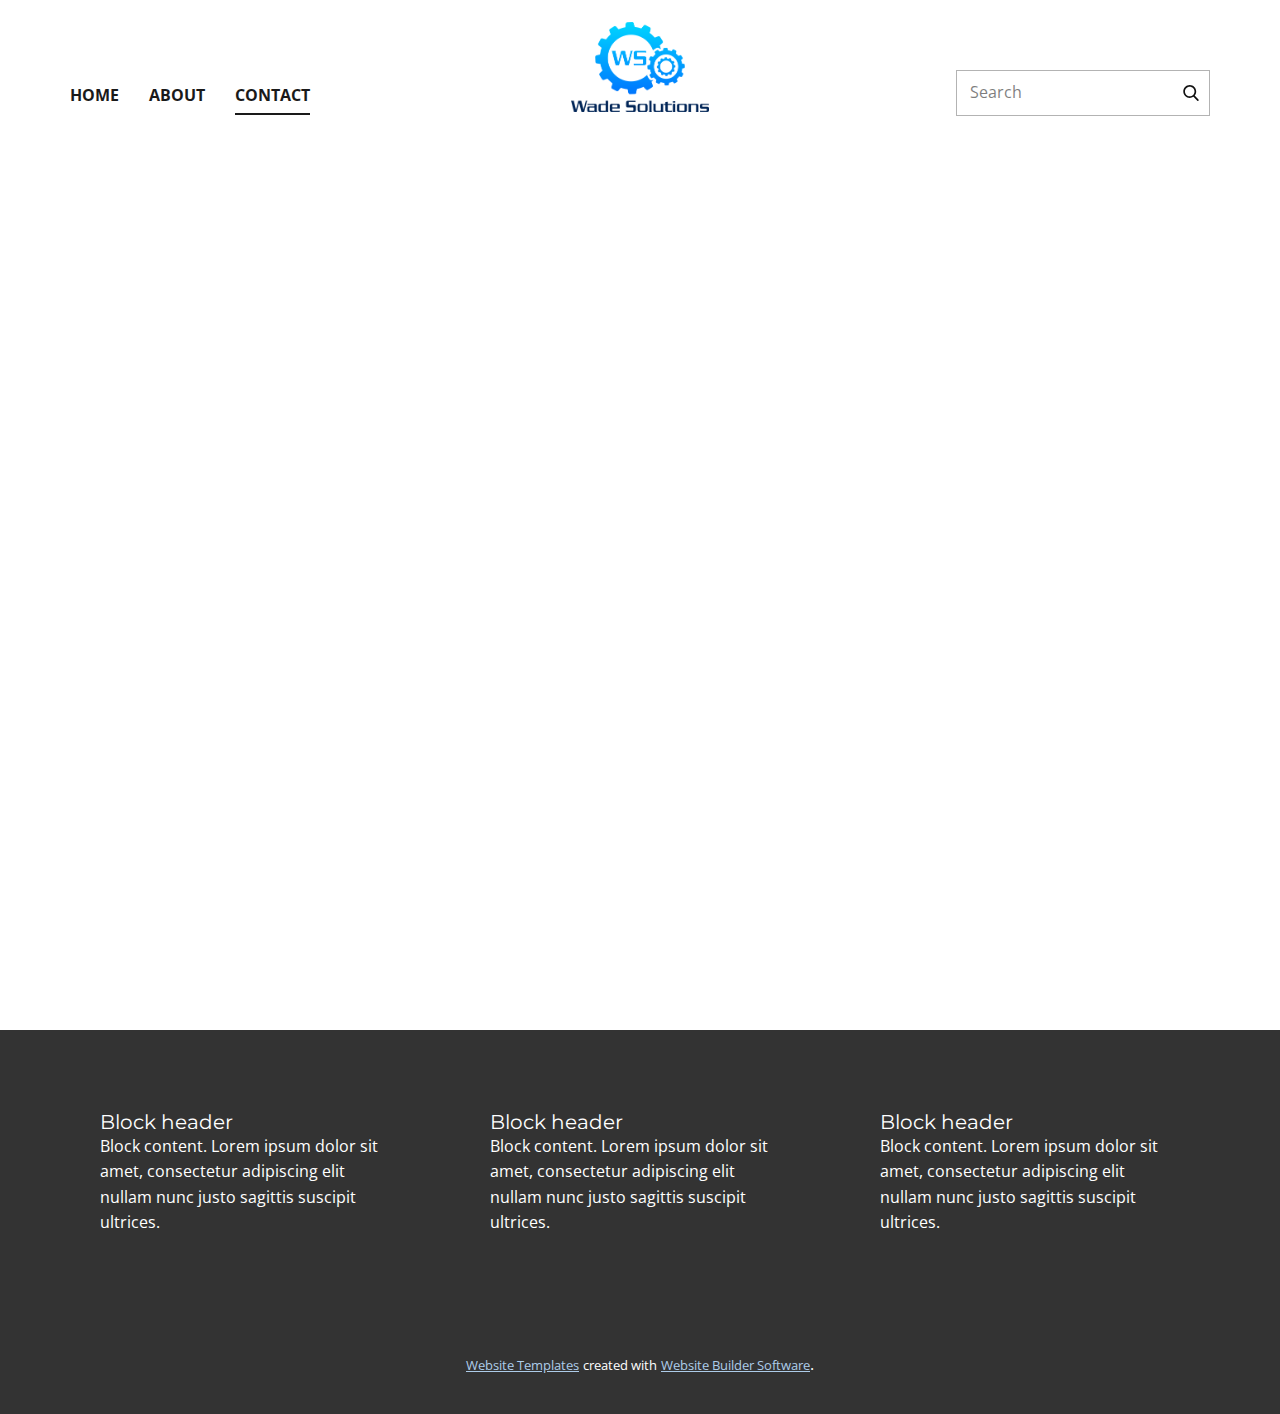
<file: Contact.html>
<!DOCTYPE html>
<html style="font-size: 16px;">
  <head>
    <meta name="viewport" content="width=device-width, initial-scale=1.0">
    <meta charset="utf-8">
    <meta name="keywords" content="">
    <meta name="description" content="">
    <meta name="page_type" content="np-template-header-footer-from-plugin">
    <title>Contact</title>
    <link rel="stylesheet" href="nicepage.css" media="screen">
<link rel="stylesheet" href="Contact.css" media="screen">
    <script class="u-script" type="text/javascript" src="jquery.js" defer=""></script>
    <script class="u-script" type="text/javascript" src="nicepage.js" defer=""></script>
    <meta name="generator" content="Nicepage 3.28.7, nicepage.com">
    <link id="u-theme-google-font" rel="stylesheet" href="https://fonts.googleapis.com/css?family=Montserrat:100,100i,200,200i,300,300i,400,400i,500,500i,600,600i,700,700i,800,800i,900,900i|Open+Sans:300,300i,400,400i,600,600i,700,700i,800,800i">
    
    
    
    <script type="application/ld+json">{
		"@context": "http://schema.org",
		"@type": "Organization",
		"name": "",
		"logo": "images/WS_21.png"
}</script>
    <meta name="theme-color" content="#478ac9">
    <meta property="og:title" content="Contact">
    <meta property="og:type" content="website">
  </head>
  <body class="u-body"><header class="u-clearfix u-header" id="sec-0402"><div class="u-clearfix u-sheet u-sheet-1">
        <a href="https://nicepage.com" class="u-image u-logo u-image-1" data-image-width="2666" data-image-height="1728">
          <img src="images/WS_21.png" class="u-logo-image u-logo-image-1">
        </a>
        <form action="#" method="get" class="u-border-1 u-border-grey-30 u-expanded-width-xs u-search u-search-right u-search-1">
          <button class="u-search-button" type="submit">
            <span class="u-search-icon u-spacing-10">
              <svg class="u-svg-link" preserveAspectRatio="xMidYMin slice" viewBox="0 0 56.966 56.966" style=""><use xmlns:xlink="http://www.w3.org/1999/xlink" xlink:href="#svg-eb5c"></use></svg>
              <svg xmlns="http://www.w3.org/2000/svg" xmlns:xlink="http://www.w3.org/1999/xlink" version="1.1" id="svg-eb5c" x="0px" y="0px" viewBox="0 0 56.966 56.966" style="enable-background:new 0 0 56.966 56.966;" xml:space="preserve" class="u-svg-content"><path d="M55.146,51.887L41.588,37.786c3.486-4.144,5.396-9.358,5.396-14.786c0-12.682-10.318-23-23-23s-23,10.318-23,23  s10.318,23,23,23c4.761,0,9.298-1.436,13.177-4.162l13.661,14.208c0.571,0.593,1.339,0.92,2.162,0.92  c0.779,0,1.518-0.297,2.079-0.837C56.255,54.982,56.293,53.08,55.146,51.887z M23.984,6c9.374,0,17,7.626,17,17s-7.626,17-17,17  s-17-7.626-17-17S14.61,6,23.984,6z"></path><g></g><g></g><g></g><g></g><g></g><g></g><g></g><g></g><g></g><g></g><g></g><g></g><g></g><g></g><g></g></svg>
            </span>
          </button>
          <input class="u-search-input" type="search" name="search" value="" placeholder="Search">
        </form>
        <nav class="u-menu u-menu-dropdown u-offcanvas u-menu-1">
          <div class="menu-collapse" style="font-size: 1rem; letter-spacing: 0px; font-weight: 700; text-transform: uppercase;">
            <a class="u-button-style u-custom-active-border-color u-custom-active-color u-custom-border u-custom-border-color u-custom-borders u-custom-hover-border-color u-custom-hover-color u-custom-left-right-menu-spacing u-custom-padding-bottom u-custom-text-active-color u-custom-text-color u-custom-text-hover-color u-custom-top-bottom-menu-spacing u-nav-link" href="#" style="padding: 2px 0px; font-size: calc(1em + 4px);">
              <svg class="u-svg-link" preserveAspectRatio="xMidYMin slice" viewBox="0 0 302 302" style=""><use xmlns:xlink="http://www.w3.org/1999/xlink" xlink:href="#svg-5247"></use></svg>
              <svg xmlns="http://www.w3.org/2000/svg" xmlns:xlink="http://www.w3.org/1999/xlink" version="1.1" id="svg-5247" x="0px" y="0px" viewBox="0 0 302 302" style="enable-background:new 0 0 302 302;" xml:space="preserve" class="u-svg-content"><g><rect y="36" width="302" height="30"></rect><rect y="236" width="302" height="30"></rect><rect y="136" width="302" height="30"></rect>
</g><g></g><g></g><g></g><g></g><g></g><g></g><g></g><g></g><g></g><g></g><g></g><g></g><g></g><g></g><g></g></svg>
            </a>
          </div>
          <div class="u-custom-menu u-nav-container">
            <ul class="u-nav u-spacing-30 u-unstyled u-nav-1"><li class="u-nav-item"><a class="u-border-2 u-border-active-grey-90 u-border-hover-grey-50 u-border-no-left u-border-no-right u-border-no-top u-button-style u-nav-link u-text-active-grey-90 u-text-grey-90 u-text-hover-grey-90" href="Home.html" style="padding: 10px 0px;">Home</a>
</li><li class="u-nav-item"><a class="u-border-2 u-border-active-grey-90 u-border-hover-grey-50 u-border-no-left u-border-no-right u-border-no-top u-button-style u-nav-link u-text-active-grey-90 u-text-grey-90 u-text-hover-grey-90" href="About.html" style="padding: 10px 0px;">About</a>
</li><li class="u-nav-item"><a class="u-border-2 u-border-active-grey-90 u-border-hover-grey-50 u-border-no-left u-border-no-right u-border-no-top u-button-style u-nav-link u-text-active-grey-90 u-text-grey-90 u-text-hover-grey-90" href="Contact.html" style="padding: 10px 0px;">Contact</a>
</li></ul>
          </div>
          <div class="u-custom-menu u-nav-container-collapse">
            <div class="u-black u-container-style u-inner-container-layout u-opacity u-opacity-95 u-sidenav u-sidenav-1" data-offcanvas-width="367.8949">
              <div class="u-inner-container-layout u-sidenav-overflow">
                <div class="u-menu-close"></div>
                <ul class="u-align-center u-nav u-popupmenu-items u-unstyled u-nav-2"><li class="u-nav-item"><a class="u-button-style u-nav-link" href="Home.html">Home</a>
</li><li class="u-nav-item"><a class="u-button-style u-nav-link" href="About.html">About</a>
</li><li class="u-nav-item"><a class="u-button-style u-nav-link" href="Contact.html">Contact</a>
</li></ul>
              </div>
            </div>
            <div class="u-black u-menu-overlay u-opacity u-opacity-70"></div>
          </div>
        </nav>
      </div></header>
    <section class="u-clearfix u-section-1" id="sec-5ace">
      <div class="u-clearfix u-sheet u-sheet-1">
        <div class="u-clearfix u-custom-html u-custom-html-1">
          <iframe src="https://app.squarespacescheduling.com/schedule.php?owner=24392581" title="Schedule Appointment" width="100%" height="800" frameborder="0"></iframe>
          <script src="https://embed.acuityscheduling.com/js/embed.js" type="text/javascript"></script>
        </div>
      </div>
    </section>
    
    
    
    <footer class="u-clearfix u-footer u-grey-80" id="sec-a8c6"><div class="u-clearfix u-sheet u-sheet-1">
        <div class="u-clearfix u-expanded-width u-gutter-30 u-layout-wrap u-layout-wrap-1">
          <div class="u-gutter-0 u-layout">
            <div class="u-layout-row">
              <div class="u-align-left u-container-style u-layout-cell u-left-cell u-size-20 u-size-20-md u-layout-cell-1">
                <div class="u-container-layout u-valign-top u-container-layout-1"><!--position-->
                  <div data-position="" class="u-position"><!--block-->
                    <div class="u-block">
                      <div class="u-block-container u-clearfix"><!--block_header-->
                        <h5 class="u-block-header u-text"><!--block_header_content--> Block header <!--/block_header_content--></h5><!--/block_header--><!--block_content-->
                        <div class="u-block-content u-text"><!--block_content_content--> Block content. Lorem ipsum dolor sit amet, consectetur adipiscing elit nullam nunc justo sagittis suscipit ultrices. <!--/block_content_content--></div><!--/block_content-->
                      </div>
                    </div><!--/block-->
                  </div><!--/position-->
                </div>
              </div>
              <div class="u-align-left u-container-style u-layout-cell u-size-20 u-size-20-md u-layout-cell-2">
                <div class="u-container-layout u-valign-top u-container-layout-2"><!--position-->
                  <div data-position="" class="u-position"><!--block-->
                    <div class="u-block">
                      <div class="u-block-container u-clearfix"><!--block_header-->
                        <h5 class="u-block-header u-text"><!--block_header_content--> Block header <!--/block_header_content--></h5><!--/block_header--><!--block_content-->
                        <div class="u-block-content u-text"><!--block_content_content--> Block content. Lorem ipsum dolor sit amet, consectetur adipiscing elit nullam nunc justo sagittis suscipit ultrices. <!--/block_content_content--></div><!--/block_content-->
                      </div>
                    </div><!--/block-->
                  </div><!--/position-->
                </div>
              </div>
              <div class="u-align-left u-container-style u-layout-cell u-right-cell u-size-20 u-size-20-md u-layout-cell-3">
                <div class="u-container-layout u-valign-top u-container-layout-3"><!--position-->
                  <div data-position="" class="u-position"><!--block-->
                    <div class="u-block">
                      <div class="u-block-container u-clearfix"><!--block_header-->
                        <h5 class="u-block-header u-text"><!--block_header_content--> Block header <!--/block_header_content--></h5><!--/block_header--><!--block_content-->
                        <div class="u-block-content u-text"><!--block_content_content--> Block content. Lorem ipsum dolor sit amet, consectetur adipiscing elit nullam nunc justo sagittis suscipit ultrices. <!--/block_content_content--></div><!--/block_content-->
                      </div>
                    </div><!--/block-->
                  </div><!--/position-->
                </div>
              </div>
            </div>
          </div>
        </div>
      </div></footer>
    <section class="u-backlink u-clearfix u-grey-80">
      <a class="u-link" href="https://nicepage.com/website-templates" target="_blank">
        <span>Website Templates</span>
      </a>
      <p class="u-text">
        <span>created with</span>
      </p>
      <a class="u-link" href="" target="_blank">
        <span>Website Builder Software</span>
      </a>. 
    </section>
  </body>
</html>
</file>
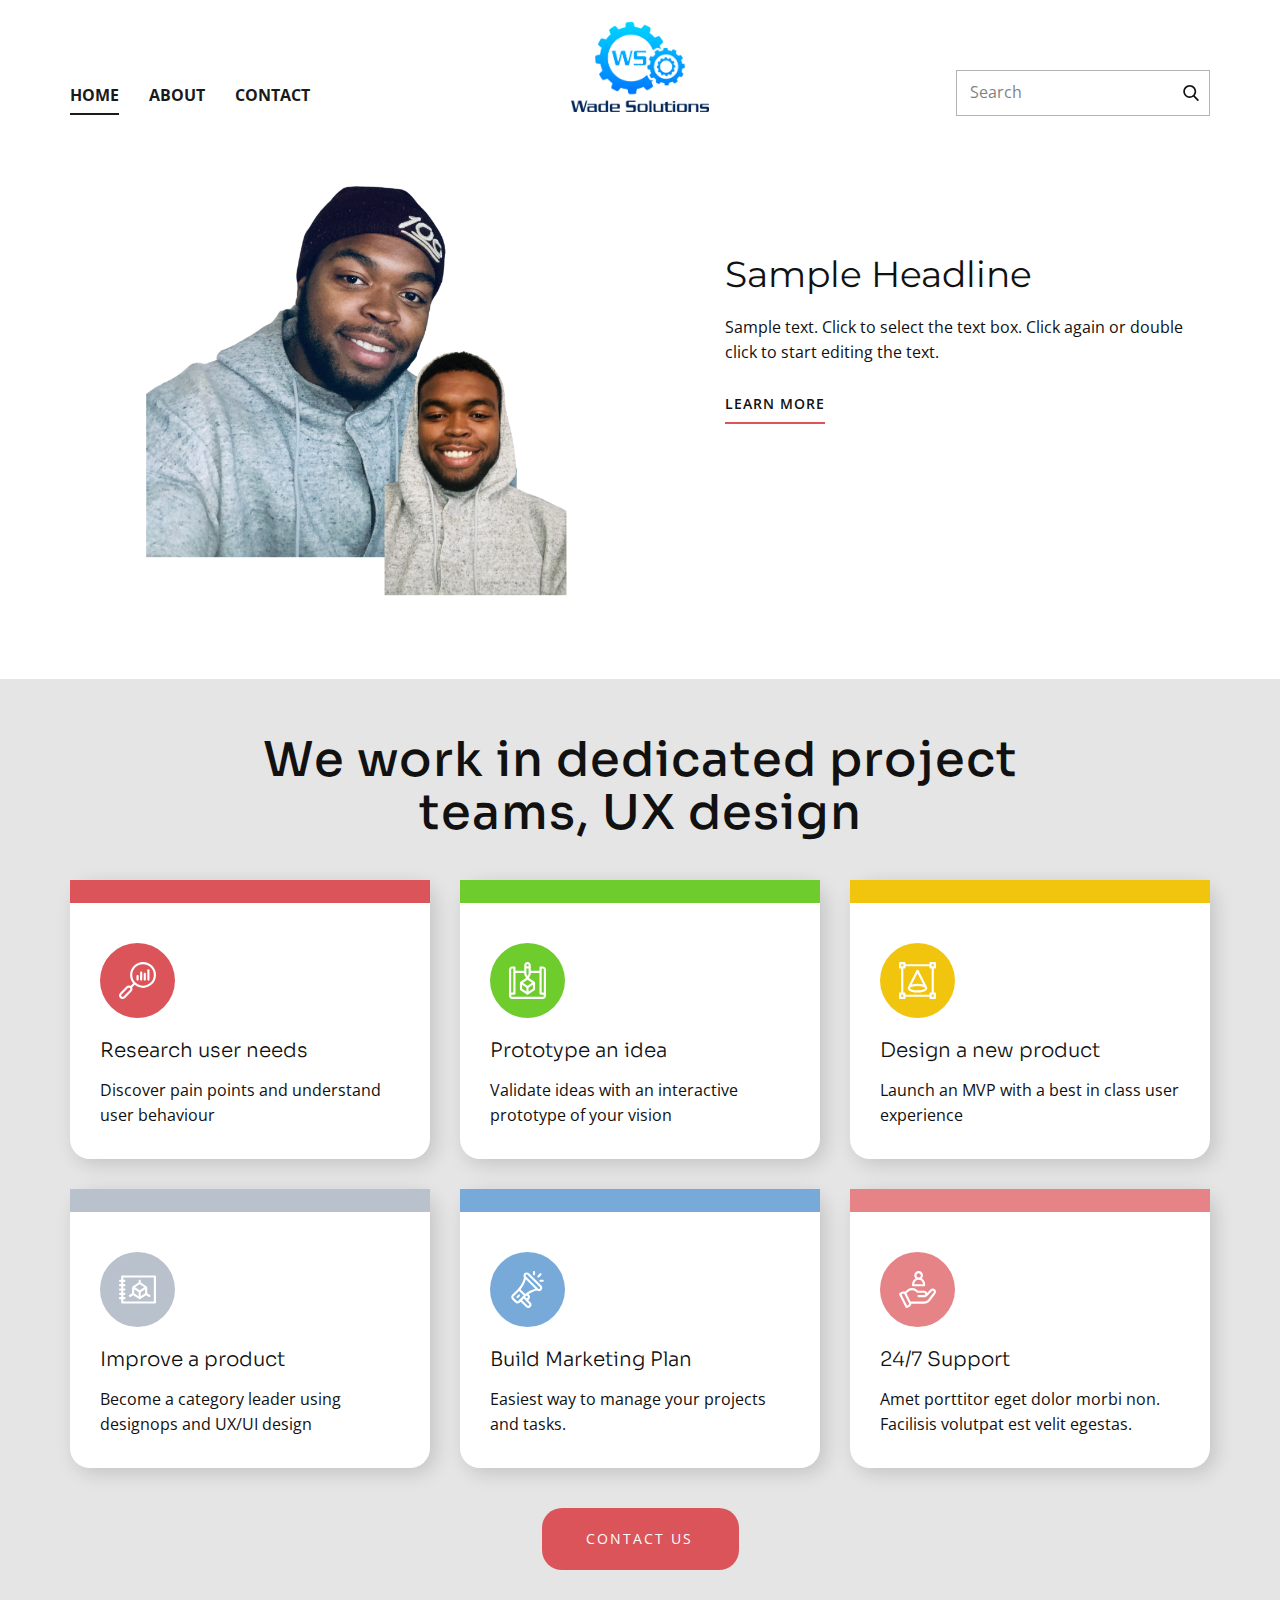
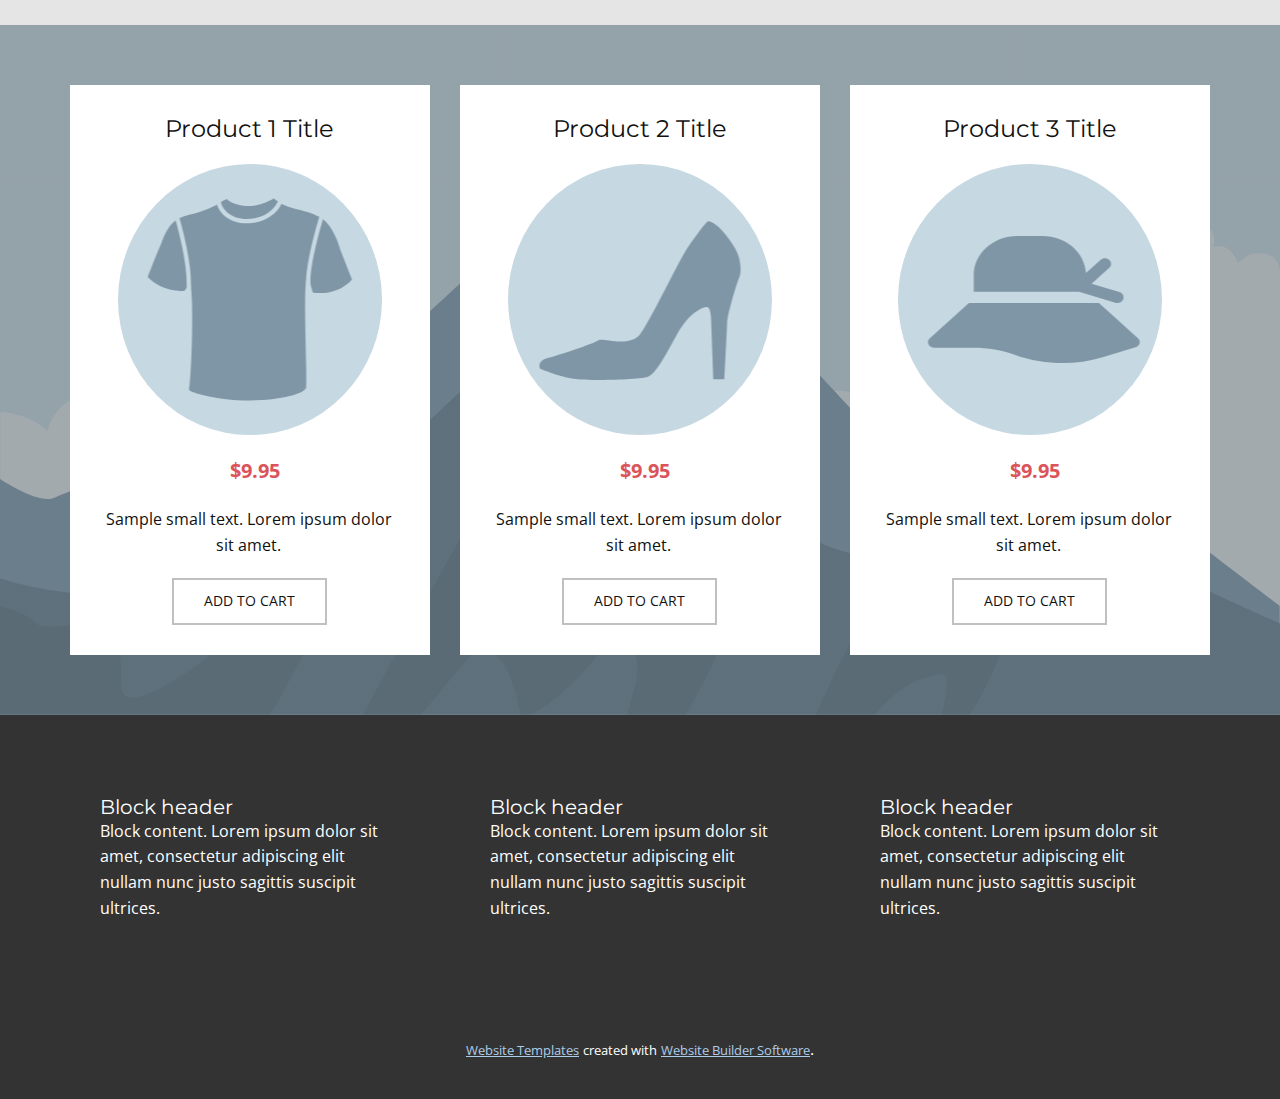
<file: Home.html>
<!DOCTYPE html>
<html style="font-size: 16px;">
  <head>
    <meta name="viewport" content="width=device-width, initial-scale=1.0">
    <meta charset="utf-8">
    <meta name="keywords" content="We work in dedicated project teams, UX design">
    <meta name="description" content="">
    <meta name="page_type" content="np-template-header-footer-from-plugin">
    <title>Home</title>
    <link rel="stylesheet" href="nicepage.css" media="screen">
<link rel="stylesheet" href="Home.css" media="screen">
    <script class="u-script" type="text/javascript" src="jquery.js" defer=""></script>
    <script class="u-script" type="text/javascript" src="nicepage.js" defer=""></script>
    <meta name="generator" content="Nicepage 3.28.7, nicepage.com">
    <link id="u-theme-google-font" rel="stylesheet" href="https://fonts.googleapis.com/css?family=Montserrat:100,100i,200,200i,300,300i,400,400i,500,500i,600,600i,700,700i,800,800i,900,900i|Open+Sans:300,300i,400,400i,600,600i,700,700i,800,800i">
    <link id="u-page-google-font" rel="stylesheet" href="https://fonts.googleapis.com/css?family=Sora:100,200,300,400,500,600,700,800">
    
    
    
    
    
    <script type="application/ld+json">{
		"@context": "http://schema.org",
		"@type": "Organization",
		"name": "",
		"logo": "images/WS_21.png"
}</script>
    <meta name="theme-color" content="#478ac9">
    <meta property="og:title" content="Home">
    <meta property="og:type" content="website">
  </head>
  <body class="u-body u-overlap"><header class="u-clearfix u-header" id="sec-0402"><div class="u-clearfix u-sheet u-sheet-1">
        <a href="https://nicepage.com" class="u-image u-logo u-image-1" data-image-width="2666" data-image-height="1728">
          <img src="images/WS_21.png" class="u-logo-image u-logo-image-1">
        </a>
        <form action="#" method="get" class="u-border-1 u-border-grey-30 u-expanded-width-xs u-search u-search-right u-search-1">
          <button class="u-search-button" type="submit">
            <span class="u-search-icon u-spacing-10">
              <svg class="u-svg-link" preserveAspectRatio="xMidYMin slice" viewBox="0 0 56.966 56.966" style=""><use xmlns:xlink="http://www.w3.org/1999/xlink" xlink:href="#svg-eb5c"></use></svg>
              <svg xmlns="http://www.w3.org/2000/svg" xmlns:xlink="http://www.w3.org/1999/xlink" version="1.1" id="svg-eb5c" x="0px" y="0px" viewBox="0 0 56.966 56.966" style="enable-background:new 0 0 56.966 56.966;" xml:space="preserve" class="u-svg-content"><path d="M55.146,51.887L41.588,37.786c3.486-4.144,5.396-9.358,5.396-14.786c0-12.682-10.318-23-23-23s-23,10.318-23,23  s10.318,23,23,23c4.761,0,9.298-1.436,13.177-4.162l13.661,14.208c0.571,0.593,1.339,0.92,2.162,0.92  c0.779,0,1.518-0.297,2.079-0.837C56.255,54.982,56.293,53.08,55.146,51.887z M23.984,6c9.374,0,17,7.626,17,17s-7.626,17-17,17  s-17-7.626-17-17S14.61,6,23.984,6z"></path><g></g><g></g><g></g><g></g><g></g><g></g><g></g><g></g><g></g><g></g><g></g><g></g><g></g><g></g><g></g></svg>
            </span>
          </button>
          <input class="u-search-input" type="search" name="search" value="" placeholder="Search">
        </form>
        <nav class="u-menu u-menu-dropdown u-offcanvas u-menu-1">
          <div class="menu-collapse" style="font-size: 1rem; letter-spacing: 0px; font-weight: 700; text-transform: uppercase;">
            <a class="u-button-style u-custom-active-border-color u-custom-active-color u-custom-border u-custom-border-color u-custom-borders u-custom-hover-border-color u-custom-hover-color u-custom-left-right-menu-spacing u-custom-padding-bottom u-custom-text-active-color u-custom-text-color u-custom-text-hover-color u-custom-top-bottom-menu-spacing u-nav-link" href="#" style="padding: 2px 0px; font-size: calc(1em + 4px);">
              <svg class="u-svg-link" preserveAspectRatio="xMidYMin slice" viewBox="0 0 302 302" style=""><use xmlns:xlink="http://www.w3.org/1999/xlink" xlink:href="#svg-5247"></use></svg>
              <svg xmlns="http://www.w3.org/2000/svg" xmlns:xlink="http://www.w3.org/1999/xlink" version="1.1" id="svg-5247" x="0px" y="0px" viewBox="0 0 302 302" style="enable-background:new 0 0 302 302;" xml:space="preserve" class="u-svg-content"><g><rect y="36" width="302" height="30"></rect><rect y="236" width="302" height="30"></rect><rect y="136" width="302" height="30"></rect>
</g><g></g><g></g><g></g><g></g><g></g><g></g><g></g><g></g><g></g><g></g><g></g><g></g><g></g><g></g><g></g></svg>
            </a>
          </div>
          <div class="u-custom-menu u-nav-container">
            <ul class="u-nav u-spacing-30 u-unstyled u-nav-1"><li class="u-nav-item"><a class="u-border-2 u-border-active-grey-90 u-border-hover-grey-50 u-border-no-left u-border-no-right u-border-no-top u-button-style u-nav-link u-text-active-grey-90 u-text-grey-90 u-text-hover-grey-90" href="Home.html" style="padding: 10px 0px;">Home</a>
</li><li class="u-nav-item"><a class="u-border-2 u-border-active-grey-90 u-border-hover-grey-50 u-border-no-left u-border-no-right u-border-no-top u-button-style u-nav-link u-text-active-grey-90 u-text-grey-90 u-text-hover-grey-90" href="About.html" style="padding: 10px 0px;">About</a>
</li><li class="u-nav-item"><a class="u-border-2 u-border-active-grey-90 u-border-hover-grey-50 u-border-no-left u-border-no-right u-border-no-top u-button-style u-nav-link u-text-active-grey-90 u-text-grey-90 u-text-hover-grey-90" href="Contact.html" style="padding: 10px 0px;">Contact</a>
</li></ul>
          </div>
          <div class="u-custom-menu u-nav-container-collapse">
            <div class="u-black u-container-style u-inner-container-layout u-opacity u-opacity-95 u-sidenav u-sidenav-1" data-offcanvas-width="367.8949">
              <div class="u-inner-container-layout u-sidenav-overflow">
                <div class="u-menu-close"></div>
                <ul class="u-align-center u-nav u-popupmenu-items u-unstyled u-nav-2"><li class="u-nav-item"><a class="u-button-style u-nav-link" href="Home.html">Home</a>
</li><li class="u-nav-item"><a class="u-button-style u-nav-link" href="About.html">About</a>
</li><li class="u-nav-item"><a class="u-button-style u-nav-link" href="Contact.html">Contact</a>
</li></ul>
              </div>
            </div>
            <div class="u-black u-menu-overlay u-opacity u-opacity-70"></div>
          </div>
        </nav>
      </div></header>
    <section class="u-align-center u-clearfix u-section-1" id="sec-a707">
      <div class="u-clearfix u-sheet u-valign-middle u-sheet-1">
        <div class="u-clearfix u-expanded-width u-gutter-0 u-layout-wrap u-layout-wrap-1">
          <div class="u-layout">
            <div class="u-layout-row">
              <div class="u-container-style u-expand-resize u-layout-cell u-left-cell u-size-30 u-layout-cell-1">
                <div class="u-container-layout">
                  <img class="u-image u-image-1" data-image-width="1080" data-image-height="1080" src="images/6.png">
                  <img alt="" class="u-align-left u-image u-image-2" data-image-width="1080" data-image-height="1080" src="images/1.png">
                </div>
              </div>
              <div class="u-align-left u-container-style u-layout-cell u-right-cell u-size-30 u-layout-cell-2">
                <div class="u-container-layout u-valign-middle u-container-layout-2">
                  <h2 class="u-text u-text-1">Sample Headline</h2>
                  <p class="u-text u-text-2">Sample text. Click to select the text box. Click again or double click to start editing the text.</p>
                  <a href="" class="u-border-2 u-border-palette-2-base u-btn u-btn-rectangle u-button-style u-none u-text-body-color u-text-hover-palette-2-base u-btn-1">learn more</a>
                </div>
              </div>
            </div>
          </div>
        </div>
      </div>
    </section>
    <section class="u-align-center u-clearfix u-grey-10 u-section-2" id="carousel_4598">
      <div class="u-clearfix u-sheet u-valign-middle u-sheet-1">
        <h2 class="u-custom-font u-text u-text-1">We work in dedicated project teams, UX design</h2>
        <div class="u-expanded-width u-layout-grid u-list u-list-1">
          <div class="u-repeater u-repeater-1">
            <div class="u-align-left u-container-style u-list-item u-radius-20 u-repeater-item u-shape-round u-white u-list-item-1">
              <div class="u-container-layout u-similar-container u-valign-top u-container-layout-1">
                <div class="u-custom-item u-expanded-width u-palette-2-base u-shape u-shape-rectangle u-shape-1"></div><span class="u-custom-item u-icon u-icon-circle u-palette-2-base u-spacing-19 u-text-white u-icon-1"><svg class="u-svg-link" preserveAspectRatio="xMidYMin slice" viewBox="0 0 512 512" style=""><use xmlns:xlink="http://www.w3.org/1999/xlink" xlink:href="#svg-0865"></use></svg><svg class="u-svg-content" viewBox="0 0 512 512" id="svg-0865"><path d="m459.539062 52.460938c-33.832031-33.828126-78.8125-52.460938-126.65625-52.460938s-92.820312 18.632812-126.652343 52.460938c-33.832031 33.832031-52.460938 78.8125-52.460938 126.65625 0 42.808593 14.917969 83.324218 42.289063 115.609374l-36.214844 36.214844c-18.566406-9.570312-41.984375-6.585937-57.527344 8.957032l-87.863281 87.867187c-9.320313 9.320313-14.453125 21.710937-14.453125 34.890625s5.132812 25.570312 14.453125 34.890625c9.621094 9.617187 22.253906 14.429687 34.890625 14.429687s25.269531-4.8125 34.890625-14.429687l87.867187-87.867187c9.320313-9.316407 14.453126-21.707032 14.453126-34.890626 0-8.011718-1.898438-15.734374-5.480469-22.648437l36.199219-36.203125c32.289062 27.375 72.804687 42.292969 115.613281 42.292969 47.84375 0 92.824219-18.632813 126.652343-52.460938 33.828126-33.832031 52.460938-78.808593 52.460938-126.65625 0-47.839843-18.632812-92.820312-52.460938-126.652343zm-308.652343 336.007812-87.867188 87.867188c-7.539062 7.539062-19.8125 7.539062-27.355469 0-3.652343-3.65625-5.664062-8.511719-5.664062-13.679688s2.011719-10.023438 5.664062-13.679688l87.867188-87.863281c7.539062-7.542969 19.8125-7.542969 27.355469 0s7.542969 19.8125 0 27.355469zm287.4375-103.914062c-28.164063 28.164062-65.609375 43.675781-105.441407 43.675781-39.828124 0-77.273437-15.511719-105.4375-43.675781-28.164062-28.164063-43.675781-65.609376-43.675781-105.4375 0-39.832032 15.511719-77.277344 43.675781-105.441407 28.164063-28.164062 65.609376-43.675781 105.4375-43.675781 39.832032 0 77.277344 15.511719 105.441407 43.675781 28.164062 28.164063 43.675781 65.609375 43.675781 105.4375 0 39.832031-15.511719 77.277344-43.675781 105.441407zm0 0"></path><path d="m256.882812 180.113281c-8.28125 0-15 6.714844-15 15v48.003907c0 8.285156 6.71875 15 15 15 8.285157 0 15-6.714844 15-15v-48.003907c0-8.285156-6.714843-15-15-15zm0 0"></path><path d="m306.882812 130.113281c-8.28125 0-15 6.714844-15 15v98.003907c0 8.285156 6.71875 15 15 15 8.285157 0 15-6.714844 15-15v-98.003907c0-8.285156-6.714843-15-15-15zm0 0"></path><path d="m356.882812 150.113281c-8.28125 0-15 6.714844-15 15v78.003907c0 8.285156 6.71875 15 15 15 8.285157 0 15-6.714844 15-15v-78.003907c0-8.285156-6.714843-15-15-15zm0 0"></path><path d="m406.882812 100.113281c-8.28125 0-15 6.714844-15 15v128.003907c0 8.285156 6.71875 15 15 15 8.285157 0 15-6.714844 15-15v-128.003907c0-8.285156-6.714843-15-15-15zm0 0"></path></svg></span>
                <h4 class="u-custom-font u-text u-text-2">Research user needs</h4>
                <p class="u-text u-text-3">Discover pain points and understand user behaviour</p>
              </div>
            </div>
            <div class="u-align-left u-container-style u-list-item u-radius-20 u-repeater-item u-shape-round u-video-cover u-white u-list-item-2">
              <div class="u-container-layout u-similar-container u-valign-top u-container-layout-2">
                <div class="u-custom-item u-expanded-width u-palette-4-base u-shape u-shape-rectangle u-shape-2"></div><span class="u-custom-item u-icon u-icon-circle u-palette-4-base u-spacing-19 u-text-white u-icon-2"><svg class="u-svg-link" preserveAspectRatio="xMidYMin slice" viewBox="0 0 512 512" style=""><use xmlns:xlink="http://www.w3.org/1999/xlink" xlink:href="#svg-61e8"></use></svg><svg class="u-svg-content" viewBox="0 0 512 512" x="0px" y="0px" id="svg-61e8" style="enable-background:new 0 0 512 512;"><g><g><path d="M467,61h-30c-8.284,0-15,6.716-15,15v45H301V45c0-24.813-20.187-45-45-45s-45,20.187-45,45v76H90V76    c0-8.284-6.716-15-15-15H45C20.187,61,0,81.187,0,106v361c0,24.813,20.187,45,45,45h422c24.813,0,45-20.187,45-45V106    C512,81.187,491.813,61,467,61z M452,91h15c8.271,0,15,6.729,15,15v318.57c-4.693-1.664-9.743-2.57-15-2.57h-15V91z M241,45    c0-8.271,6.729-15,15-15s15,6.729,15,15v15h-30V45z M256,328.972L193.042,287L256,245.028L318.958,287L256,328.972z M331,315.028    v53.944l-60,40v-53.944L331,315.028z M241,355.028v53.944l-60-40v-53.944L241,355.028z M241,90h30v74.877l-15,29.25l-15-29.25V90z     M30,106c0-8.271,6.729-15,15-15h15v331H45c-5.257,0-10.307,0.906-15,2.57V106z M467,482H45c-8.271,0-15-6.729-15-15    s6.729-15,15-15h30c8.284,0,15-6.716,15-15V151h121v17.5c0,2.38,0.566,4.727,1.653,6.845l23.895,46.596L157.68,274.52    c-0.092,0.061-0.178,0.128-0.269,0.191c-4.09,2.867-6.411,7.513-6.411,12.29v90c0,5.015,2.506,9.699,6.68,12.481l90,60    c0.053,0.035,0.108,0.065,0.162,0.099c4.921,3.197,11.309,3.242,16.318,0c0.053-0.035,0.108-0.064,0.161-0.099l90-60    c4.173-2.782,6.68-7.466,6.68-12.481v-90c0-5.147-2.676-9.819-6.68-12.481l-78.868-52.579l23.895-46.596    c1.086-2.118,1.653-4.464,1.653-6.845V151h121v286c0,8.284,6.716,15,15,15h30c8.271,0,15,6.729,15,15S475.271,482,467,482z"></path>
</g>
</g></svg></span>
                <h4 class="u-custom-font u-text u-text-4">Prototype an idea</h4>
                <p class="u-text u-text-5">Validate ideas with an interactive prototype of your vision</p>
              </div>
            </div>
            <div class="u-align-left u-container-style u-list-item u-radius-20 u-repeater-item u-shape-round u-video-cover u-white u-list-item-3">
              <div class="u-container-layout u-similar-container u-valign-top u-container-layout-3">
                <div class="u-custom-item u-expanded-width u-palette-3-base u-shape u-shape-rectangle u-shape-3"></div><span class="u-custom-item u-icon u-icon-circle u-palette-3-base u-spacing-19 u-text-white u-icon-3"><svg class="u-svg-link" preserveAspectRatio="xMidYMin slice" viewBox="0 0 512 512" style=""><use xmlns:xlink="http://www.w3.org/1999/xlink" xlink:href="#svg-a216"></use></svg><svg class="u-svg-content" viewBox="0 0 512 512" id="svg-a216"><path d="m497 90c8.284 0 15-6.716 15-15v-60c0-8.284-6.716-15-15-15h-60c-8.284 0-15 6.716-15 15v15h-332v-15c0-8.284-6.716-15-15-15h-60c-8.284 0-15 6.716-15 15v60c0 8.284 6.716 15 15 15h15v332h-15c-8.284 0-15 6.716-15 15v60c0 8.284 6.716 15 15 15h60c8.284 0 15-6.716 15-15v-15h332v15c0 8.284 6.716 15 15 15h60c8.284 0 15-6.716 15-15v-60c0-8.284-6.716-15-15-15h-15v-332zm-45-60h30v30h-30zm-422 0h30v30h-30zm30 452h-30v-30h30zm422 0h-30v-30h30zm-30-60h-15c-8.284 0-15 6.716-15 15v15h-332v-15c0-8.284-6.716-15-15-15h-15v-332h15c8.284 0 15-6.716 15-15v-15h332v15c0 8.284 6.716 15 15 15h15z"></path><path d="m386.936 346.137-117.573-230.597c-2.562-5.024-7.724-8.187-13.363-8.187s-10.802 3.163-13.363 8.187l-117.573 230.597c-.019.038-.033.077-.051.115-2.655 5.043-4.013 10.337-4.013 15.748 0 46.729 87.455 60 135 60 47.625 0 135-13.297 135-60 0-5.411-1.358-10.705-4.012-15.748-.019-.038-.033-.077-.052-.115zm-130.936-190.761 80.317 157.527c-24.213-7.405-53.276-10.903-80.317-10.903s-56.104 3.498-80.317 10.904zm0 236.624c-52.218 0-105-16.226-105-30 0-.513.203-1.144.602-1.877 6.174-11.342 43.624-28.123 104.398-28.123s98.224 16.781 104.398 28.123c.399.733.602 1.365.602 1.877 0 13.784-52.678 30-105 30z"></path></svg></span>
                <h4 class="u-custom-font u-text u-text-6">Design a new product</h4>
                <p class="u-text u-text-7">Launch an MVP with a best in class user experience</p>
              </div>
            </div>
            <div class="u-align-left u-container-style u-list-item u-radius-20 u-repeater-item u-shape-round u-video-cover u-white u-list-item-4">
              <div class="u-container-layout u-similar-container u-valign-top u-container-layout-4">
                <div class="u-custom-item u-expanded-width u-palette-5-base u-shape u-shape-rectangle u-shape-4"></div><span class="u-custom-item u-icon u-icon-circle u-palette-5-base u-spacing-19 u-text-white u-icon-4"><svg class="u-svg-link" preserveAspectRatio="xMidYMin slice" viewBox="0 0 512 512" style=""><use xmlns:xlink="http://www.w3.org/1999/xlink" xlink:href="#svg-0fd4"></use></svg><svg class="u-svg-content" viewBox="0 0 512 512" id="svg-0fd4"><g><path d="m497 61h-452c-8.284 0-15 6.716-15 15v45h-15c-8.284 0-15 6.716-15 15s6.716 15 15 15h15v30h-15c-8.284 0-15 6.716-15 15s6.716 15 15 15h15v30h-15c-8.284 0-15 6.716-15 15s6.716 15 15 15h15v30h-15c-8.284 0-15 6.716-15 15s6.716 15 15 15h15v30h-15c-8.284 0-15 6.716-15 15s6.716 15 15 15h15v45c0 8.284 6.716 15 15 15h452c8.284 0 15-6.716 15-15v-360c0-8.284-6.716-15-15-15zm-15 360h-422v-30h15c8.284 0 15-6.716 15-15s-6.716-15-15-15h-15v-30h15c8.284 0 15-6.716 15-15s-6.716-15-15-15h-15v-30h15c8.284 0 15-6.716 15-15s-6.716-15-15-15h-15v-30h15c8.284 0 15-6.716 15-15s-6.716-15-15-15h-15v-30h15c8.284 0 15-6.716 15-15s-6.716-15-15-15h-15v-30h422z"></path><path d="m159.32 358.481 36.68-24.453 81.592 54.395c5.187 3.509 11.843 3.364 16.815 0l81.593-54.395 36.68 24.453c6.881 4.587 16.198 2.745 20.801-4.16 4.596-6.893 2.733-16.206-4.16-20.801l-38.321-25.548v-81.972c0-8.455-6.591-12.381-6.68-12.481l-83.32-55.547v-21.972c0-8.284-6.716-15-15-15s-15 6.716-15 15v21.972l-83.32 55.547c-.007.005-.014.01-.021.015-4.14 2.772-6.659 7.475-6.659 12.466v81.972l-38.32 25.547c-6.894 4.595-8.756 13.908-4.16 20.801 4.609 6.915 13.928 8.743 20.8 4.161zm201.68-50.509-60 40v-53.945l60-40zm-90 40-60-40v-53.945l60 40zm15-163.944 62.958 41.972-62.958 41.972-62.958-41.972z"></path>
</g></svg></span>
                <h4 class="u-custom-font u-text u-text-8">Improve a product</h4>
                <p class="u-text u-text-9">Become a category leader using designops and UX/UI design</p>
              </div>
            </div>
            <div class="u-align-left u-container-style u-list-item u-radius-20 u-repeater-item u-shape-round u-video-cover u-white u-list-item-5">
              <div class="u-container-layout u-similar-container u-valign-top u-container-layout-5">
                <div class="u-custom-item u-expanded-width u-palette-1-light-1 u-shape u-shape-rectangle u-shape-5"></div><span class="u-custom-item u-icon u-icon-circle u-palette-1-light-1 u-spacing-19 u-text-white u-icon-5"><svg class="u-svg-link" preserveAspectRatio="xMidYMin slice" viewBox="0 0 512.001 512.001" style=""><use xmlns:xlink="http://www.w3.org/1999/xlink" xlink:href="#svg-0de9"></use></svg><svg class="u-svg-content" viewBox="0 0 512.001 512.001" x="0px" y="0px" id="svg-0de9" style="enable-background:new 0 0 512.001 512.001;"><g><g><path d="M446.977,201.914L277.316,32.253c-17.539-17.54-46.081-17.541-63.622,0c-15.768,15.767-17.126,39.814-5.482,56.985    l-0.236,1.181c-12.232,61.165-42.011,116.809-86.12,160.917l-77.819,77.819c-17.582,17.583-17.585,46.039,0,63.622l42.414,42.414    c17.581,17.582,46.039,17.583,63.622,0l10.604-10.604l74.226,74.226c17.582,17.583,46.038,17.584,63.621,0    c17.541-17.54,17.541-46.081,0-63.621l-31.811-31.811l10.604-10.604c17.582-17.581,17.584-46.037,0-63.621l-7.206-7.207    c35.449-24.819,75.708-42.098,118.701-50.697l1.196-0.239c17.553,11.851,41.544,9.946,56.969-5.479h0.001    C464.516,247.995,464.516,219.455,446.977,201.914z M128.866,413.984c-5.86,5.859-15.348,5.86-21.208-0.001l-42.414-42.414    c-5.861-5.862-5.861-15.346,0-21.207l74.225-74.226l63.622,63.622C195.829,347.02,136.307,406.542,128.866,413.984z     M277.316,456.398c5.846,5.846,5.846,15.36,0,21.207c-5.846,5.846-15.361,5.846-21.207,0l-74.226-74.226l21.208-21.207    L277.316,456.398z M224.298,360.965c4.508-4.508,11.256-11.413,21.906-20.509l9.905,9.906c5.861,5.861,5.861,15.345,0,21.207    l-10.604,10.604L224.298,360.965z M224.935,319.189l-64.898-64.898c34.779-40.159,59.685-87.564,73.01-139.064l130.952,130.952    C312.499,259.503,265.095,284.409,224.935,319.189z M425.767,244.326c-5.861,5.86-15.346,5.86-21.207,0L234.901,74.667    c-5.861-5.862-5.861-15.346,0-21.207c5.861-5.861,15.347-5.861,21.208,0l169.658,169.658    C431.613,228.965,431.613,238.478,425.767,244.326z"></path>
</g>
</g><g><g><path d="M150.072,329.154c-5.855-5.856-15.351-5.856-21.207,0l-21.207,21.207c-5.856,5.856-5.856,15.351,0,21.207    c5.855,5.856,15.352,5.856,21.207,0l21.207-21.207C155.928,344.505,155.928,335.01,150.072,329.154z"></path>
</g>
</g><g><g><path d="M346.19,0c-8.282,0-14.996,6.714-14.996,14.996v29.992c0,8.282,6.714,14.996,14.996,14.996s14.996-6.714,14.996-14.996    V14.996C361.186,6.714,354.472,0,346.19,0z"></path>
</g>
</g><g><g><path d="M466.157,119.966h-29.992c-8.282,0-14.996,6.714-14.996,14.996s6.714,14.996,14.996,14.996h29.992    c8.282,0,14.996-6.714,14.996-14.996S474.438,119.966,466.157,119.966z"></path>
</g>
</g><g><g><path d="M446.769,34.383c-5.855-5.856-15.351-5.856-21.207,0L395.57,64.375c-5.856,5.856-5.856,15.351,0,21.207    c5.855,5.856,15.351,5.857,21.207,0l29.992-29.992C452.625,49.734,452.625,40.24,446.769,34.383z"></path>
</g>
</g></svg></span>
                <h4 class="u-custom-font u-text u-text-10"> Build Marketing Plan</h4>
                <p class="u-text u-text-11">Easiest way to manage your projects and tasks.</p>
              </div>
            </div>
            <div class="u-align-left u-container-style u-list-item u-radius-20 u-repeater-item u-shape-round u-video-cover u-white u-list-item-6">
              <div class="u-container-layout u-similar-container u-valign-top u-container-layout-6">
                <div class="u-custom-item u-expanded-width u-palette-2-light-1 u-shape u-shape-rectangle u-shape-6"></div><span class="u-custom-item u-icon u-icon-circle u-palette-2-light-1 u-spacing-19 u-text-white u-icon-6"><svg class="u-svg-link" preserveAspectRatio="xMidYMin slice" viewBox="0 0 512 512" style=""><use xmlns:xlink="http://www.w3.org/1999/xlink" xlink:href="#svg-e712"></use></svg><svg class="u-svg-content" viewBox="0 0 512 512" x="0px" y="0px" id="svg-e712" style="enable-background:new 0 0 512 512;"><g><g><path d="M495.984,252.588c-17.119-14.109-44.177-15.319-61.936,3.74l-44.087,47.327c-5.7-18.319-22.809-31.658-42.977-31.658    h-78.675c-5.97,0-7.969-2.28-18.339-10.269c-39.538-34.468-98.924-34.358-138.342,0.33l-28.918,25.458    c-12.999-6.88-28.178-7.05-41.248-0.52L8.294,303.575c-7.41,3.71-10.409,12.719-6.71,20.129l89.995,179.989    c3.71,7.41,12.719,10.409,20.129,6.71l33.168-16.589c16.349-8.169,25.448-24.849,24.858-41.827h177.249    c32.868,0,64.276-15.699,83.995-41.997l72.006-96.014C516.953,295.366,514.743,268.077,495.984,252.588z M131.456,466.985    l-19.749,9.879L35.122,323.704l19.759-9.879c7.41-3.7,16.409-0.71,20.119,6.71l63.166,126.332    C141.866,454.276,138.866,463.275,131.456,466.985z M478.985,295.976L406.98,391.99c-14.089,18.789-36.518,29.998-59.996,29.998    H159.265l-56.207-112.423l28.388-24.988c28.248-24.849,70.846-24.849,99.094,0c16.639,14.649,26.988,17.419,37.768,17.419h78.675    c8.27,0,14.999,6.73,14.999,14.999s-6.73,14.999-14.999,14.999h-76.605c-8.28,0-14.999,6.72-14.999,14.999    s6.72,14.999,14.999,14.999h86.655c12.449,0,24.449-5.22,32.928-14.329l66.036-70.886c6.04-6.48,15.299-5.94,20.979-0.97    C482.915,281.006,483.556,289.896,478.985,295.976z"></path>
</g>
</g><g><g><path d="M315.385,102.367c10.269-10.769,16.599-25.328,16.599-41.358c0-33.018-26.678-60.996-59.996-60.996    c-33.068,0-60.996,27.928-60.996,60.996c0,15.539,6.09,30.208,17.149,41.478c-27.428,15.379-47.147,44.897-47.147,79.515v14.999    c0,8.279,6.72,14.999,14.999,14.999h150.991c8.279,0,14.999-6.72,14.999-14.999v-14.999    C361.982,148.064,343.315,118.086,315.385,102.367z M271.988,30.012c16.259,0,29.998,14.199,29.998,30.998    c0,16.539-13.459,29.998-29.998,29.998c-16.799,0-30.998-13.739-30.998-29.998C240.99,44.501,255.479,30.012,271.988,30.012z     M210.992,182.002c0-33.068,27.928-60.996,60.996-60.996c33.078,0,59.996,27.358,59.996,60.996H210.992z"></path>
</g>
</g></svg></span>
                <h4 class="u-custom-font u-text u-text-12">24/7 Support</h4>
                <p class="u-text u-text-13"> Amet porttitor eget dolor morbi non. Facilisis volutpat est velit egestas. </p>
              </div>
            </div>
          </div>
        </div>
        <a href="https://nicepage.dev" class="u-active-black u-border-none u-btn u-btn-round u-button-style u-hover-black u-palette-2-base u-radius-20 u-text-active-white u-text-hover-white u-btn-1">contact us</a>
      </div>
    </section>
    <section class="u-align-left u-clearfix u-image u-shading u-section-3" data-image-width="2000" data-image-height="1333" id="sec-951d">
      <div class="u-clearfix u-sheet u-valign-middle u-sheet-1"><!--products--><!--products_options_json--><!--{"type":"Recent","source":"","tags":"","count":""}--><!--/products_options_json-->
        <div class="u-expanded-width u-products u-products-1">
          <div class="u-repeater u-repeater-1"><!--product_item-->
            <div class="u-align-center u-container-style u-products-item u-repeater-item u-white u-repeater-item-1">
              <div class="u-container-layout u-similar-container u-valign-top u-container-layout-1"><!--product_title-->
                <h4 class="u-align-center u-product-control u-text u-text-1">
                  <a class="u-product-title-link" href="#"><!--product_title_content-->Product 1 Title<!--/product_title_content--></a>
                </h4><!--/product_title--><!--product_image-->
                <div alt="" class="u-expanded-width-lg u-image u-image-circle u-product-control u-image-1"></div><!--/product_image--><!--product_price-->
                <div class="u-product-control u-product-price u-product-price-1">
                  <div class="u-price-wrapper u-spacing-10"><!--product_old_price-->
                    <div class="u-hide-price u-old-price"><!--product_old_price_content-->$12<!--/product_old_price_content--></div><!--/product_old_price--><!--product_regular_price-->
                    <div class="u-price u-text-palette-2-base" style="font-size: 1.25rem; font-weight: 700;"><!--product_regular_price_content-->$9.95<!--/product_regular_price_content--></div><!--/product_regular_price-->
                  </div>
                </div><!--/product_price--><!--product_content-->
                <div class="u-product-control u-product-desc u-text u-text-2"><!--product_content_content-->Sample small text. Lorem ipsum dolor sit amet.<!--/product_content_content--></div><!--/product_content--><!--product_button--><!--options_json--><!--{"clickType":"add-to-cart","content":""}--><!--/options_json-->
                <a href="" class="u-border-2 u-border-grey-25 u-btn u-btn-rectangle u-button-style u-none u-product-control u-text-body-color u-btn-1"><!--product_button_content-->Add to Cart<!--/product_button_content--></a><!--/product_button-->
              </div>
            </div><!--/product_item--><!--product_item-->
            <div class="u-align-center u-container-style u-products-item u-repeater-item u-white u-repeater-item-2">
              <div class="u-container-layout u-similar-container u-valign-top u-container-layout-2"><!--product_title-->
                <h4 class="u-product-control u-text u-text-3">
                  <a class="u-product-title-link" href="#"><!--product_title_content-->Product 2 Title<!--/product_title_content--></a>
                </h4><!--/product_title--><!--product_image-->
                <div alt="" class="u-expanded-width-lg u-image u-image-circle u-product-control u-image-2"></div><!--/product_image--><!--product_price-->
                <div class="u-product-control u-product-price u-product-price-2">
                  <div class="u-price-wrapper u-spacing-10"><!--product_old_price-->
                    <div class="u-hide-price u-old-price"><!--product_old_price_content-->$12<!--/product_old_price_content--></div><!--/product_old_price--><!--product_regular_price-->
                    <div class="u-price u-text-palette-2-base" style="font-size: 1.25rem; font-weight: 700;"><!--product_regular_price_content-->$9.95<!--/product_regular_price_content--></div><!--/product_regular_price-->
                  </div>
                </div><!--/product_price--><!--product_content-->
                <div class="u-product-control u-product-desc u-text u-text-4"><!--product_content_content-->Sample small text. Lorem ipsum dolor sit amet.<!--/product_content_content--></div><!--/product_content--><!--product_button--><!--options_json--><!--{"clickType":"add-to-cart","content":""}--><!--/options_json-->
                <a href="" class="u-border-2 u-border-grey-25 u-btn u-btn-rectangle u-button-style u-none u-product-control u-text-body-color u-btn-2"><!--product_button_content-->Add to Cart<!--/product_button_content--></a><!--/product_button-->
              </div>
            </div><!--/product_item--><!--product_item-->
            <div class="u-align-center u-container-style u-products-item u-repeater-item u-white u-repeater-item-3">
              <div class="u-container-layout u-similar-container u-valign-top u-container-layout-3"><!--product_title-->
                <h4 class="u-product-control u-text u-text-5">
                  <a class="u-product-title-link" href="#"><!--product_title_content-->Product 3 Title<!--/product_title_content--></a>
                </h4><!--/product_title--><!--product_image-->
                <div alt="" class="u-expanded-width-lg u-image u-image-circle u-product-control u-image-3"></div><!--/product_image--><!--product_price-->
                <div class="u-product-control u-product-price u-product-price-3">
                  <div class="u-price-wrapper u-spacing-10"><!--product_old_price-->
                    <div class="u-hide-price u-old-price"><!--product_old_price_content-->$12<!--/product_old_price_content--></div><!--/product_old_price--><!--product_regular_price-->
                    <div class="u-price u-text-palette-2-base" style="font-size: 1.25rem; font-weight: 700;"><!--product_regular_price_content-->$9.95<!--/product_regular_price_content--></div><!--/product_regular_price-->
                  </div>
                </div><!--/product_price--><!--product_content-->
                <div class="u-product-control u-product-desc u-text u-text-6"><!--product_content_content-->Sample small text. Lorem ipsum dolor sit amet.<!--/product_content_content--></div><!--/product_content--><!--product_button--><!--options_json--><!--{"clickType":"add-to-cart","content":""}--><!--/options_json-->
                <a href="" class="u-border-2 u-border-grey-25 u-btn u-btn-rectangle u-button-style u-none u-product-control u-text-body-color u-btn-3"><!--product_button_content-->Add to Cart<!--/product_button_content--></a><!--/product_button-->
              </div>
            </div><!--/product_item-->
          </div>
        </div><!--/products-->
      </div>
    </section>
    
    
    
    <footer class="u-clearfix u-footer u-grey-80" id="sec-a8c6"><div class="u-clearfix u-sheet u-sheet-1">
        <div class="u-clearfix u-expanded-width u-gutter-30 u-layout-wrap u-layout-wrap-1">
          <div class="u-gutter-0 u-layout">
            <div class="u-layout-row">
              <div class="u-align-left u-container-style u-layout-cell u-left-cell u-size-20 u-size-20-md u-layout-cell-1">
                <div class="u-container-layout u-valign-top u-container-layout-1"><!--position-->
                  <div data-position="" class="u-position"><!--block-->
                    <div class="u-block">
                      <div class="u-block-container u-clearfix"><!--block_header-->
                        <h5 class="u-block-header u-text"><!--block_header_content--> Block header <!--/block_header_content--></h5><!--/block_header--><!--block_content-->
                        <div class="u-block-content u-text"><!--block_content_content--> Block content. Lorem ipsum dolor sit amet, consectetur adipiscing elit nullam nunc justo sagittis suscipit ultrices. <!--/block_content_content--></div><!--/block_content-->
                      </div>
                    </div><!--/block-->
                  </div><!--/position-->
                </div>
              </div>
              <div class="u-align-left u-container-style u-layout-cell u-size-20 u-size-20-md u-layout-cell-2">
                <div class="u-container-layout u-valign-top u-container-layout-2"><!--position-->
                  <div data-position="" class="u-position"><!--block-->
                    <div class="u-block">
                      <div class="u-block-container u-clearfix"><!--block_header-->
                        <h5 class="u-block-header u-text"><!--block_header_content--> Block header <!--/block_header_content--></h5><!--/block_header--><!--block_content-->
                        <div class="u-block-content u-text"><!--block_content_content--> Block content. Lorem ipsum dolor sit amet, consectetur adipiscing elit nullam nunc justo sagittis suscipit ultrices. <!--/block_content_content--></div><!--/block_content-->
                      </div>
                    </div><!--/block-->
                  </div><!--/position-->
                </div>
              </div>
              <div class="u-align-left u-container-style u-layout-cell u-right-cell u-size-20 u-size-20-md u-layout-cell-3">
                <div class="u-container-layout u-valign-top u-container-layout-3"><!--position-->
                  <div data-position="" class="u-position"><!--block-->
                    <div class="u-block">
                      <div class="u-block-container u-clearfix"><!--block_header-->
                        <h5 class="u-block-header u-text"><!--block_header_content--> Block header <!--/block_header_content--></h5><!--/block_header--><!--block_content-->
                        <div class="u-block-content u-text"><!--block_content_content--> Block content. Lorem ipsum dolor sit amet, consectetur adipiscing elit nullam nunc justo sagittis suscipit ultrices. <!--/block_content_content--></div><!--/block_content-->
                      </div>
                    </div><!--/block-->
                  </div><!--/position-->
                </div>
              </div>
            </div>
          </div>
        </div>
      </div></footer>
    <section class="u-backlink u-clearfix u-grey-80">
      <a class="u-link" href="https://nicepage.com/website-templates" target="_blank">
        <span>Website Templates</span>
      </a>
      <p class="u-text">
        <span>created with</span>
      </p>
      <a class="u-link" href="" target="_blank">
        <span>Website Builder Software</span>
      </a>. 
    </section>
  </body>
</html>
</file>
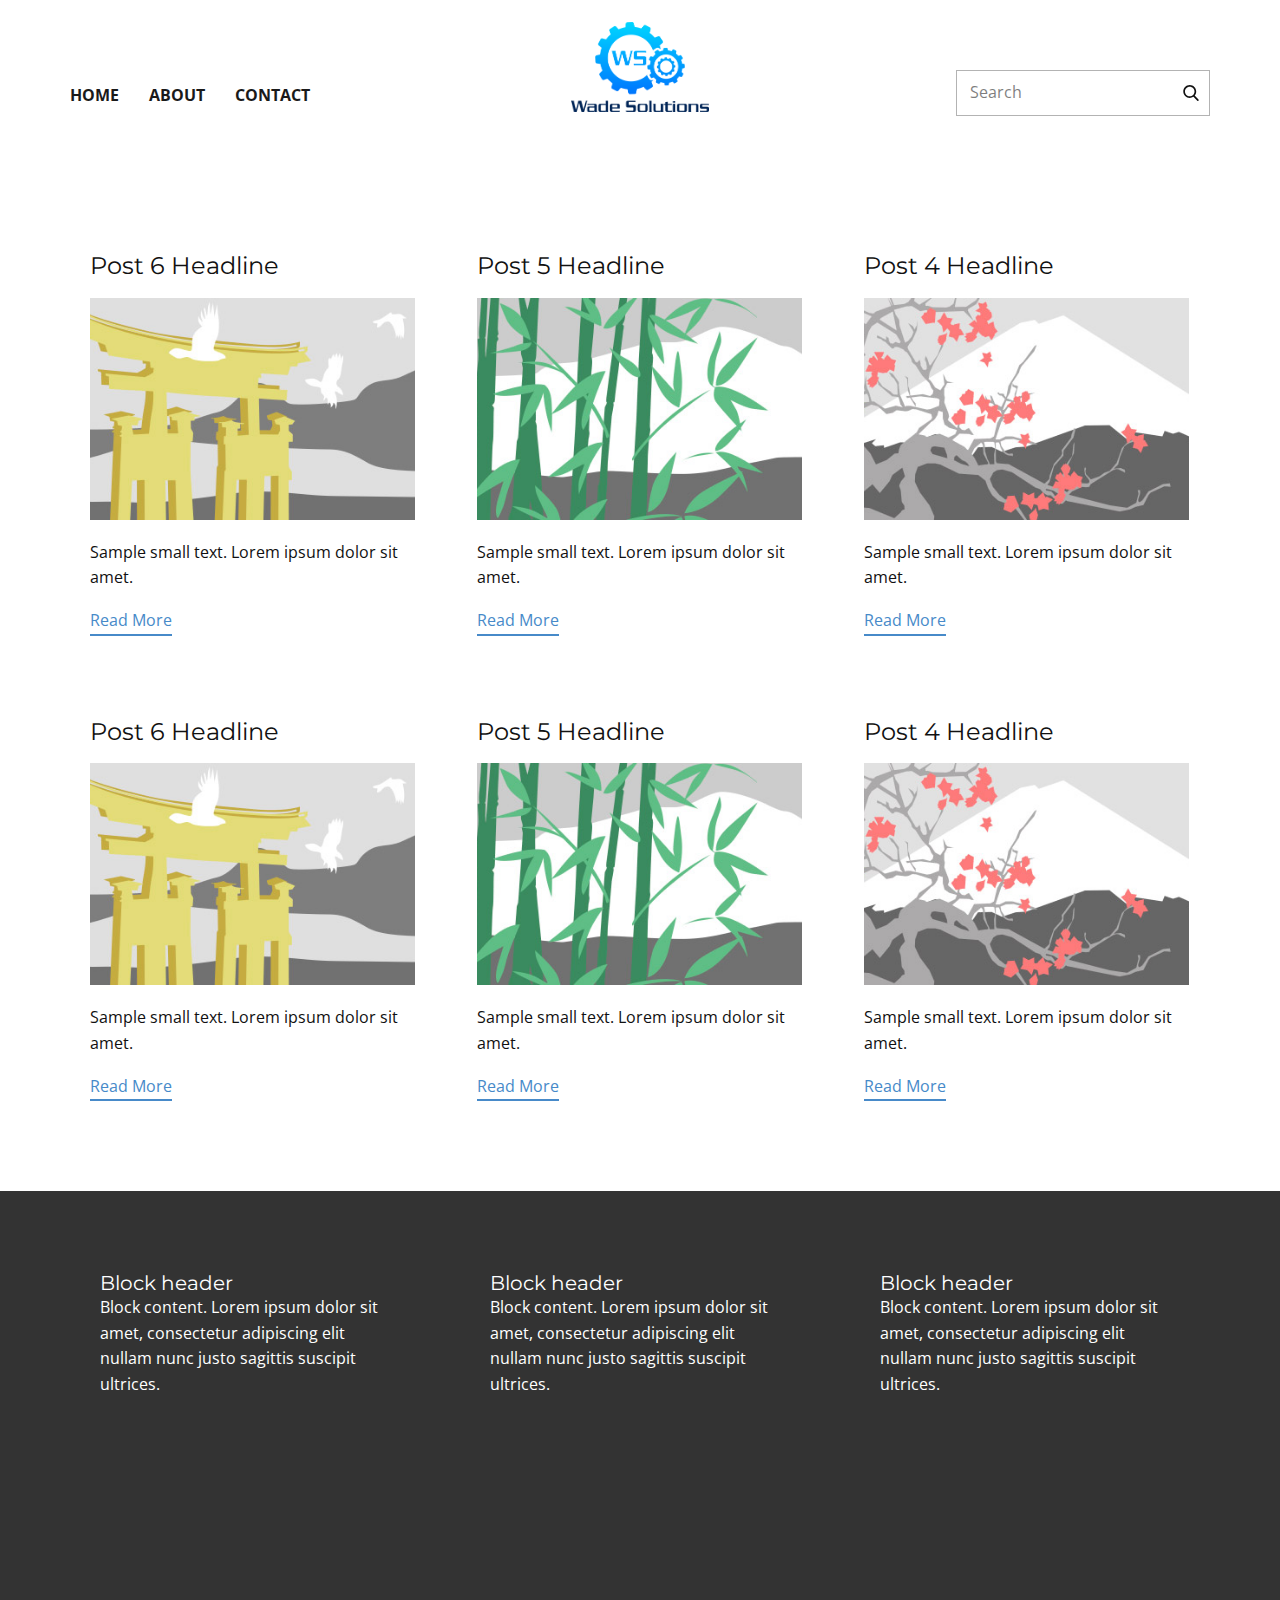
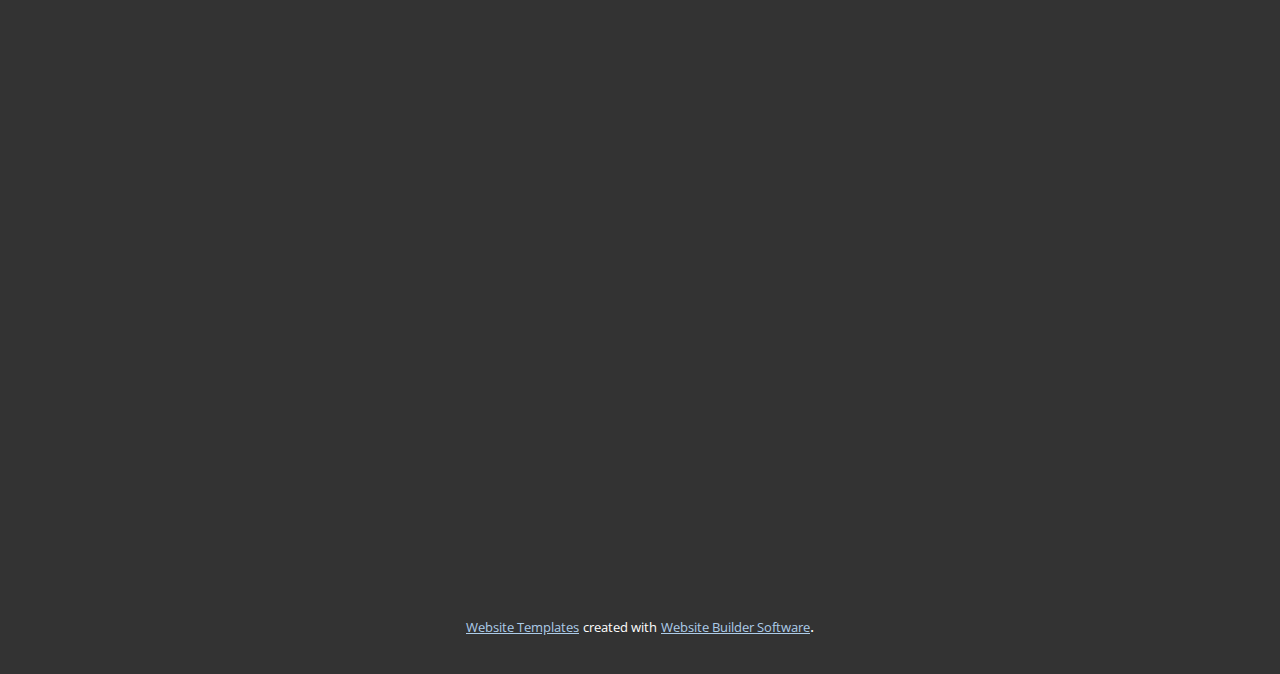
<file: blog/blog.html>
<html style="font-size: 16px;"><head>
    <meta name="viewport" content="width=device-width, initial-scale=1.0">
    <meta charset="utf-8">
    <meta name="keywords" content="">
    <meta name="description" content="">
    <meta name="page_type" content="np-template-header-footer-from-plugin">
    <title>Blog Template</title>
    <link rel="stylesheet" href="../nicepage.css" media="screen">
<link rel="stylesheet" href="../Blog-Template.css" media="screen">
    <script class="u-script" type="text/javascript" src="../jquery.js" defer=""></script>
    <script class="u-script" type="text/javascript" src="../nicepage.js" defer=""></script>
    <meta name="generator" content="Nicepage 3.28.7, nicepage.com">
    <link id="u-theme-google-font" rel="stylesheet" href="https://fonts.googleapis.com/css?family=Montserrat:100,100i,200,200i,300,300i,400,400i,500,500i,600,600i,700,700i,800,800i,900,900i|Open+Sans:300,300i,400,400i,600,600i,700,700i,800,800i">
    
    
    
    <script type="application/ld+json">{
		"@context": "http://schema.org",
		"@type": "Organization",
		"name": "",
		"logo": "images/WS_21.png"
}</script>
    <meta name="theme-color" content="#478ac9">
  </head>
  <body class="u-body"><header class="u-clearfix u-header" id="sec-0402"><div class="u-clearfix u-sheet u-sheet-1">
        <a href="https://nicepage.com" class="u-image u-logo u-image-1" data-image-width="2666" data-image-height="1728">
          <img src="../images/WS_21.png" class="u-logo-image u-logo-image-1">
        </a>
        <form action="#" method="get" class="u-border-1 u-border-grey-30 u-expanded-width-xs u-search u-search-right u-search-1">
          <button class="u-search-button" type="submit">
            <span class="u-search-icon u-spacing-10">
              <svg class="u-svg-link" preserveAspectRatio="xMidYMin slice" viewBox="0 0 56.966 56.966" style=""><use xmlns:xlink="http://www.w3.org/1999/xlink" xlink:href="#svg-eb5c"></use></svg>
              <svg xmlns="http://www.w3.org/2000/svg" xmlns:xlink="http://www.w3.org/1999/xlink" version="1.1" id="svg-eb5c" x="0px" y="0px" viewBox="0 0 56.966 56.966" style="enable-background:new 0 0 56.966 56.966;" xml:space="preserve" class="u-svg-content"><path d="M55.146,51.887L41.588,37.786c3.486-4.144,5.396-9.358,5.396-14.786c0-12.682-10.318-23-23-23s-23,10.318-23,23  s10.318,23,23,23c4.761,0,9.298-1.436,13.177-4.162l13.661,14.208c0.571,0.593,1.339,0.92,2.162,0.92  c0.779,0,1.518-0.297,2.079-0.837C56.255,54.982,56.293,53.08,55.146,51.887z M23.984,6c9.374,0,17,7.626,17,17s-7.626,17-17,17  s-17-7.626-17-17S14.61,6,23.984,6z"></path><g></g><g></g><g></g><g></g><g></g><g></g><g></g><g></g><g></g><g></g><g></g><g></g><g></g><g></g><g></g></svg>
            </span>
          </button>
          <input class="u-search-input" type="search" name="search" value="" placeholder="Search">
        </form>
        <nav class="u-menu u-menu-dropdown u-offcanvas u-menu-1">
          <div class="menu-collapse" style="font-size: 1rem; letter-spacing: 0px; font-weight: 700; text-transform: uppercase;">
            <a class="u-button-style u-custom-active-border-color u-custom-active-color u-custom-border u-custom-border-color u-custom-borders u-custom-hover-border-color u-custom-hover-color u-custom-left-right-menu-spacing u-custom-padding-bottom u-custom-text-active-color u-custom-text-color u-custom-text-hover-color u-custom-top-bottom-menu-spacing u-nav-link" href="#" style="padding: 2px 0px; font-size: calc(1em + 4px);">
              <svg class="u-svg-link" preserveAspectRatio="xMidYMin slice" viewBox="0 0 302 302" style=""><use xmlns:xlink="http://www.w3.org/1999/xlink" xlink:href="#svg-5247"></use></svg>
              <svg xmlns="http://www.w3.org/2000/svg" xmlns:xlink="http://www.w3.org/1999/xlink" version="1.1" id="svg-5247" x="0px" y="0px" viewBox="0 0 302 302" style="enable-background:new 0 0 302 302;" xml:space="preserve" class="u-svg-content"><g><rect y="36" width="302" height="30"></rect><rect y="236" width="302" height="30"></rect><rect y="136" width="302" height="30"></rect>
</g><g></g><g></g><g></g><g></g><g></g><g></g><g></g><g></g><g></g><g></g><g></g><g></g><g></g><g></g><g></g></svg>
            </a>
          </div>
          <div class="u-custom-menu u-nav-container">
            <ul class="u-nav u-spacing-30 u-unstyled u-nav-1"><li class="u-nav-item"><a class="u-border-2 u-border-active-grey-90 u-border-hover-grey-50 u-border-no-left u-border-no-right u-border-no-top u-button-style u-nav-link u-text-active-grey-90 u-text-grey-90 u-text-hover-grey-90" href="../Home.html" style="padding: 10px 0px;">Home</a>
</li><li class="u-nav-item"><a class="u-border-2 u-border-active-grey-90 u-border-hover-grey-50 u-border-no-left u-border-no-right u-border-no-top u-button-style u-nav-link u-text-active-grey-90 u-text-grey-90 u-text-hover-grey-90" href="../About.html" style="padding: 10px 0px;">About</a>
</li><li class="u-nav-item"><a class="u-border-2 u-border-active-grey-90 u-border-hover-grey-50 u-border-no-left u-border-no-right u-border-no-top u-button-style u-nav-link u-text-active-grey-90 u-text-grey-90 u-text-hover-grey-90" href="../Contact.html" style="padding: 10px 0px;">Contact</a>
</li></ul>
          </div>
          <div class="u-custom-menu u-nav-container-collapse">
            <div class="u-black u-container-style u-inner-container-layout u-opacity u-opacity-95 u-sidenav u-sidenav-1" data-offcanvas-width="367.8949">
              <div class="u-inner-container-layout u-sidenav-overflow">
                <div class="u-menu-close"></div>
                <ul class="u-align-center u-nav u-popupmenu-items u-unstyled u-nav-2"><li class="u-nav-item"><a class="u-button-style u-nav-link" href="../Home.html">Home</a>
</li><li class="u-nav-item"><a class="u-button-style u-nav-link" href="../About.html">About</a>
</li><li class="u-nav-item"><a class="u-button-style u-nav-link" href="../Contact.html">Contact</a>
</li></ul>
              </div>
            </div>
            <div class="u-black u-menu-overlay u-opacity u-opacity-70"></div>
          </div>
        </nav>
      </div></header>
    <section class="u-clearfix u-section-1" id="sec-9404">
      <div class="u-clearfix u-sheet u-valign-middle u-sheet-1"><!--blog--><!--blog_options_json--><!--{"type":"Recent","source":"","tags":"","count":""}--><!--/blog_options_json-->
        <div class="u-blog u-expanded-width u-repeater u-repeater-1"><!--blog_post-->
          <div class="u-blog-post u-container-style u-repeater-item u-white u-repeater-item-1">
            <div class="u-container-layout u-similar-container u-valign-top u-container-layout-1"><!--blog_post_header-->
              <h4 class="u-blog-control u-text u-text-1">
                <a class="u-post-header-link" href="../blog/post-5.html"><!--blog_post_header_content-->Post 6 Headline<!--/blog_post_header_content--></a>
              </h4><!--/blog_post_header--><!--blog_post_image-->
              <a class="u-post-header-link" href="../blog/post-5.html"><img alt="" class="u-blog-control u-expanded-width u-image u-image-default u-image-1" src="[data-uri]"></a><!--/blog_post_image--><!--blog_post_content-->
              <div class="u-blog-control u-post-content u-text u-text-2 fr-view">Sample small text. Lorem ipsum dolor sit amet.</div><!--/blog_post_content--><!--blog_post_readmore-->
              <a href="../blog/post-5.html" class="u-blog-control u-border-2 u-border-palette-1-base u-btn u-btn-rectangle u-button-style u-none u-btn-1"><!--blog_post_readmore_content--><!--options_json--><!--{"content":""}--><!--/options_json-->Read More<!--/blog_post_readmore_content--></a><!--/blog_post_readmore-->
            </div>
          </div><div class="u-blog-post u-container-style u-repeater-item u-video-cover u-white">
            <div class="u-container-layout u-similar-container u-valign-top u-container-layout-2"><!--blog_post_header-->
              <h4 class="u-blog-control u-text u-text-3">
                <a class="u-post-header-link" href="../blog/post-4.html"><!--blog_post_header_content-->Post 5 Headline<!--/blog_post_header_content--></a>
              </h4><!--/blog_post_header--><!--blog_post_image-->
              <a class="u-post-header-link" href="../blog/post-4.html"><img alt="" class="u-blog-control u-expanded-width u-image u-image-default u-image-2" src="[data-uri]"></a><!--/blog_post_image--><!--blog_post_content-->
              <div class="u-blog-control u-post-content u-text u-text-4 fr-view">Sample small text. Lorem ipsum dolor sit amet.</div><!--/blog_post_content--><!--blog_post_readmore-->
              <a href="../blog/post-4.html" class="u-blog-control u-border-2 u-border-palette-1-base u-btn u-btn-rectangle u-button-style u-none u-btn-2"><!--blog_post_readmore_content--><!--options_json--><!--{"content":""}--><!--/options_json-->Read More<!--/blog_post_readmore_content--></a><!--/blog_post_readmore-->
            </div>
          </div><div class="u-blog-post u-container-style u-repeater-item u-video-cover u-white">
            <div class="u-container-layout u-similar-container u-valign-top u-container-layout-3"><!--blog_post_header-->
              <h4 class="u-blog-control u-text u-text-5">
                <a class="u-post-header-link" href="../blog/post-3.html"><!--blog_post_header_content-->Post 4 Headline<!--/blog_post_header_content--></a>
              </h4><!--/blog_post_header--><!--blog_post_image-->
              <a class="u-post-header-link" href="../blog/post-3.html"><img alt="" class="u-blog-control u-expanded-width u-image u-image-default u-image-3" src="[data-uri]"></a><!--/blog_post_image--><!--blog_post_content-->
              <div class="u-blog-control u-post-content u-text u-text-6 fr-view">Sample small text. Lorem ipsum dolor sit amet.</div><!--/blog_post_content--><!--blog_post_readmore-->
              <a href="../blog/post-3.html" class="u-blog-control u-border-2 u-border-palette-1-base u-btn u-btn-rectangle u-button-style u-none u-btn-3"><!--blog_post_readmore_content--><!--options_json--><!--{"content":""}--><!--/options_json-->Read More<!--/blog_post_readmore_content--></a><!--/blog_post_readmore-->
            </div>
          </div><div class="u-blog-post u-container-style u-repeater-item u-white u-repeater-item-1">
            <div class="u-container-layout u-similar-container u-valign-top u-container-layout-1"><!--blog_post_header-->
              <h4 class="u-blog-control u-text u-text-1">
                <a class="u-post-header-link" href="../blog/post-2.html"><!--blog_post_header_content-->Post 6 Headline<!--/blog_post_header_content--></a>
              </h4><!--/blog_post_header--><!--blog_post_image-->
              <a class="u-post-header-link" href="../blog/post-2.html"><img alt="" class="u-blog-control u-expanded-width u-image u-image-default u-image-1" src="[data-uri]"></a><!--/blog_post_image--><!--blog_post_content-->
              <div class="u-blog-control u-post-content u-text u-text-2 fr-view">Sample small text. Lorem ipsum dolor sit amet.</div><!--/blog_post_content--><!--blog_post_readmore-->
              <a href="../blog/post-2.html" class="u-blog-control u-border-2 u-border-palette-1-base u-btn u-btn-rectangle u-button-style u-none u-btn-1"><!--blog_post_readmore_content--><!--options_json--><!--{"content":""}--><!--/options_json-->Read More<!--/blog_post_readmore_content--></a><!--/blog_post_readmore-->
            </div>
          </div><div class="u-blog-post u-container-style u-repeater-item u-video-cover u-white">
            <div class="u-container-layout u-similar-container u-valign-top u-container-layout-2"><!--blog_post_header-->
              <h4 class="u-blog-control u-text u-text-3">
                <a class="u-post-header-link" href="../blog/post-1.html"><!--blog_post_header_content-->Post 5 Headline<!--/blog_post_header_content--></a>
              </h4><!--/blog_post_header--><!--blog_post_image-->
              <a class="u-post-header-link" href="../blog/post-1.html"><img alt="" class="u-blog-control u-expanded-width u-image u-image-default u-image-2" src="[data-uri]"></a><!--/blog_post_image--><!--blog_post_content-->
              <div class="u-blog-control u-post-content u-text u-text-4 fr-view">Sample small text. Lorem ipsum dolor sit amet.</div><!--/blog_post_content--><!--blog_post_readmore-->
              <a href="../blog/post-1.html" class="u-blog-control u-border-2 u-border-palette-1-base u-btn u-btn-rectangle u-button-style u-none u-btn-2"><!--blog_post_readmore_content--><!--options_json--><!--{"content":""}--><!--/options_json-->Read More<!--/blog_post_readmore_content--></a><!--/blog_post_readmore-->
            </div>
          </div><div class="u-blog-post u-container-style u-repeater-item u-video-cover u-white">
            <div class="u-container-layout u-similar-container u-valign-top u-container-layout-3"><!--blog_post_header-->
              <h4 class="u-blog-control u-text u-text-5">
                <a class="u-post-header-link" href="../blog/post.html"><!--blog_post_header_content-->Post 4 Headline<!--/blog_post_header_content--></a>
              </h4><!--/blog_post_header--><!--blog_post_image-->
              <a class="u-post-header-link" href="../blog/post.html"><img alt="" class="u-blog-control u-expanded-width u-image u-image-default u-image-3" src="[data-uri]"></a><!--/blog_post_image--><!--blog_post_content-->
              <div class="u-blog-control u-post-content u-text u-text-6 fr-view">Sample small text. Lorem ipsum dolor sit amet.</div><!--/blog_post_content--><!--blog_post_readmore-->
              <a href="../blog/post.html" class="u-blog-control u-border-2 u-border-palette-1-base u-btn u-btn-rectangle u-button-style u-none u-btn-3"><!--blog_post_readmore_content--><!--options_json--><!--{"content":""}--><!--/options_json-->Read More<!--/blog_post_readmore_content--></a><!--/blog_post_readmore-->
            </div>
          </div><!--/blog_post--><!--blog_post-->
          <!--/blog_post--><!--blog_post-->
          <!--/blog_post-->
        </div><!--/blog-->
      </div>
    </section>
    
    
    
    <footer class="u-clearfix u-footer u-grey-80" id="sec-a8c6"><div class="u-clearfix u-sheet u-sheet-1">
        <div class="u-clearfix u-expanded-width u-gutter-30 u-layout-wrap u-layout-wrap-1">
          <div class="u-gutter-0 u-layout">
            <div class="u-layout-row">
              <div class="u-align-left u-container-style u-layout-cell u-left-cell u-size-20 u-size-20-md u-layout-cell-1">
                <div class="u-container-layout u-valign-top u-container-layout-1"><!--position-->
                  <div data-position="" class="u-position"><!--block-->
                    <div class="u-block">
                      <div class="u-block-container u-clearfix"><!--block_header-->
                        <h5 class="u-block-header u-text"><!--block_header_content--> Block header <!--/block_header_content--></h5><!--/block_header--><!--block_content-->
                        <div class="u-block-content u-text"><!--block_content_content--> Block content. Lorem ipsum dolor sit amet, consectetur adipiscing elit nullam nunc justo sagittis suscipit ultrices. <!--/block_content_content--></div><!--/block_content-->
                      </div>
                    </div><!--/block-->
                  </div><!--/position-->
                </div>
              </div>
              <div class="u-align-left u-container-style u-layout-cell u-size-20 u-size-20-md u-layout-cell-2">
                <div class="u-container-layout u-valign-top u-container-layout-2"><!--position-->
                  <div data-position="" class="u-position"><!--block-->
                    <div class="u-block">
                      <div class="u-block-container u-clearfix"><!--block_header-->
                        <h5 class="u-block-header u-text"><!--block_header_content--> Block header <!--/block_header_content--></h5><!--/block_header--><!--block_content-->
                        <div class="u-block-content u-text"><!--block_content_content--> Block content. Lorem ipsum dolor sit amet, consectetur adipiscing elit nullam nunc justo sagittis suscipit ultrices. <!--/block_content_content--></div><!--/block_content-->
                      </div>
                    </div><!--/block-->
                  </div><!--/position-->
                </div>
              </div>
              <div class="u-align-left u-container-style u-layout-cell u-right-cell u-size-20 u-size-20-md u-layout-cell-3">
                <div class="u-container-layout u-valign-top u-container-layout-3"><!--position-->
                  <div data-position="" class="u-position"><!--block-->
                    <div class="u-block">
                      <div class="u-block-container u-clearfix"><!--block_header-->
                        <h5 class="u-block-header u-text"><!--block_header_content--> Block header <!--/block_header_content--></h5><!--/block_header--><!--block_content-->
                        <div class="u-block-content u-text"><!--block_content_content--> Block content. Lorem ipsum dolor sit amet, consectetur adipiscing elit nullam nunc justo sagittis suscipit ultrices. <!--/block_content_content--></div><!--/block_content-->
                      </div>
                    </div><!--/block-->
                  </div><!--/position-->
                </div>
              </div>
            </div>
          </div>
        </div>
      </div></footer>
    <section class="u-backlink u-clearfix u-grey-80">
      <a class="u-link" href="https://nicepage.com/website-templates" target="_blank">
        <span>Website Templates</span>
      </a>
      <p class="u-text">
        <span>created with</span>
      </p>
      <a class="u-link" href="" target="_blank">
        <span>Website Builder Software</span>
      </a>. 
    </section>
  
</body></html>
</file>
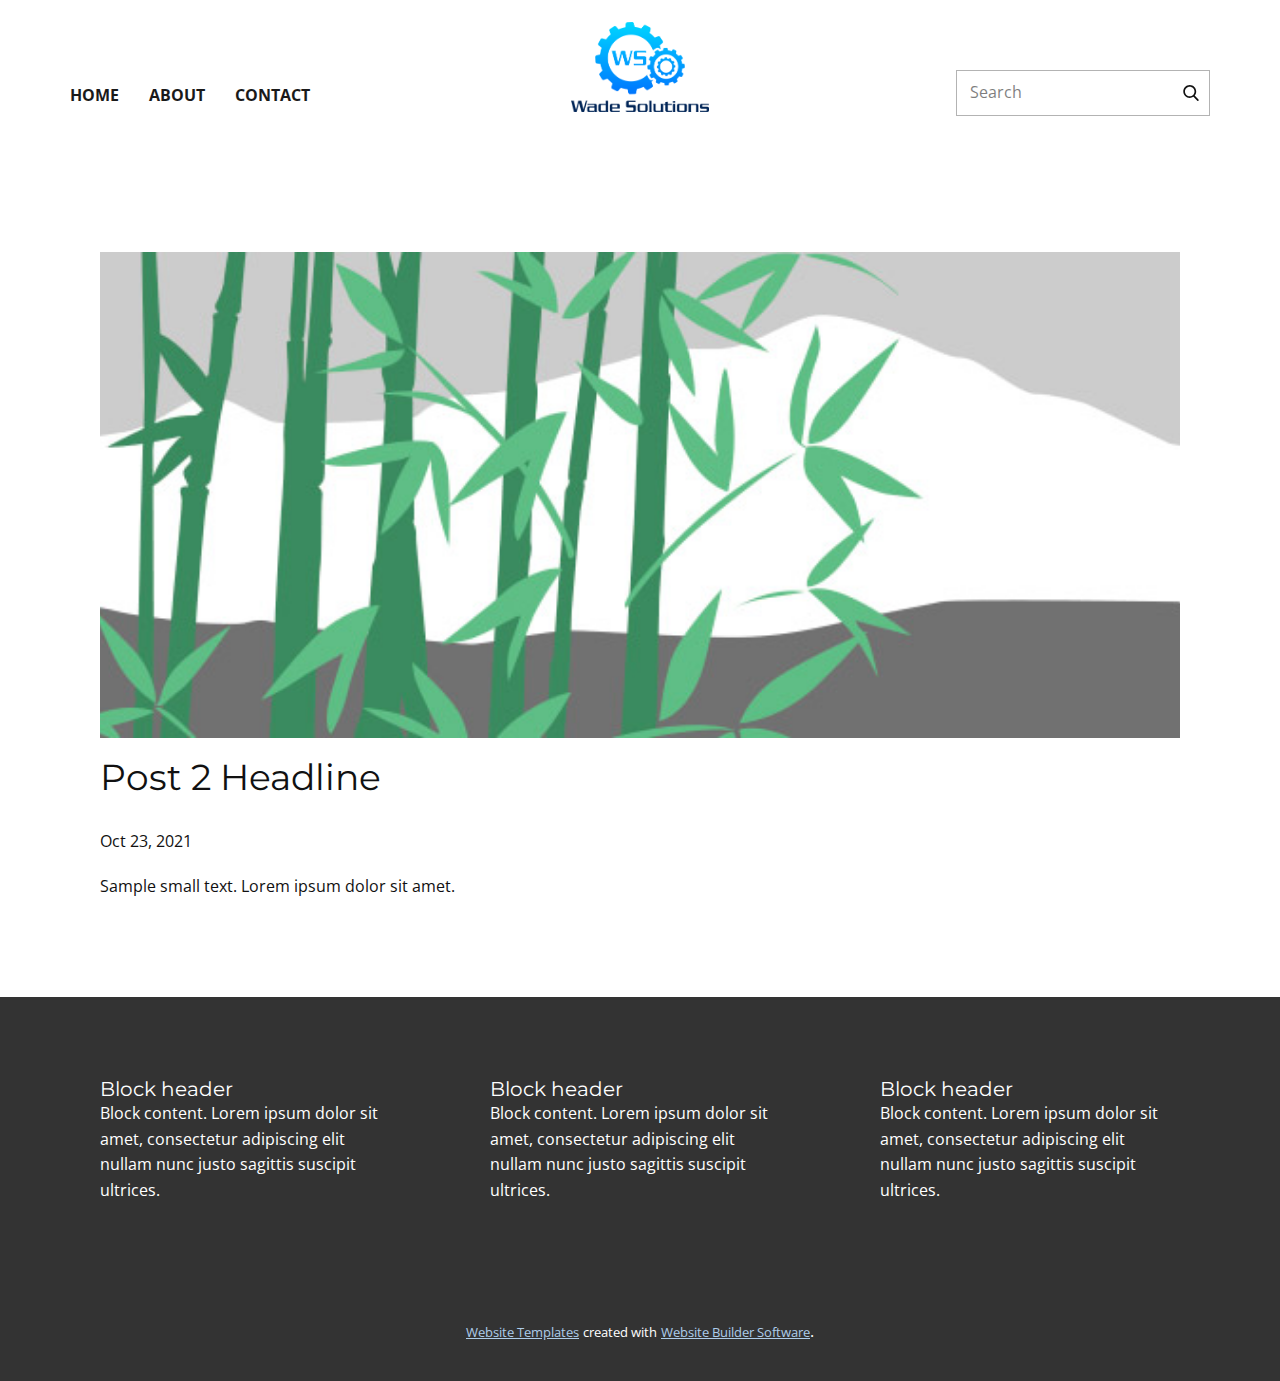
<file: blog/post-1.html>
<!doctype html>
<html style="font-size: 16px;"><head>
    <meta name="viewport" content="width=device-width, initial-scale=1.0">
    <meta charset="utf-8">
    <meta name="keywords" content="Post 1 Headline">
    <meta name="description" content="">
    <meta name="page_type" content="np-template-header-footer-from-plugin">
    <title>Post 2 Headline</title>
    <link rel="stylesheet" href="../nicepage.css" media="screen">
<link rel="stylesheet" href="../Post-Template.css" media="screen">
    <script class="u-script" type="text/javascript" src="../jquery.js" defer=""></script>
    <script class="u-script" type="text/javascript" src="../nicepage.js" defer=""></script>
    <meta name="generator" content="Nicepage 3.28.7, nicepage.com">
    <link id="u-theme-google-font" rel="stylesheet" href="https://fonts.googleapis.com/css?family=Montserrat:100,100i,200,200i,300,300i,400,400i,500,500i,600,600i,700,700i,800,800i,900,900i|Open+Sans:300,300i,400,400i,600,600i,700,700i,800,800i">
    
    
    
    <script type="application/ld+json">{
		"@context": "http://schema.org",
		"@type": "Organization",
		"name": "",
		"logo": "images/WS_21.png"
}</script>
    <meta name="theme-color" content="#478ac9">
  </head>
  <body class="u-body"><header class="u-clearfix u-header" id="sec-0402"><div class="u-clearfix u-sheet u-sheet-1">
        <a href="https://nicepage.com" class="u-image u-logo u-image-1" data-image-width="2666" data-image-height="1728">
          <img src="../images/WS_21.png" class="u-logo-image u-logo-image-1">
        </a>
        <form action="#" method="get" class="u-border-1 u-border-grey-30 u-expanded-width-xs u-search u-search-right u-search-1">
          <button class="u-search-button" type="submit">
            <span class="u-search-icon u-spacing-10">
              <svg class="u-svg-link" preserveAspectRatio="xMidYMin slice" viewBox="0 0 56.966 56.966" style=""><use xmlns:xlink="http://www.w3.org/1999/xlink" xlink:href="#svg-eb5c"></use></svg>
              <svg xmlns="http://www.w3.org/2000/svg" xmlns:xlink="http://www.w3.org/1999/xlink" version="1.1" id="svg-eb5c" x="0px" y="0px" viewBox="0 0 56.966 56.966" style="enable-background:new 0 0 56.966 56.966;" xml:space="preserve" class="u-svg-content"><path d="M55.146,51.887L41.588,37.786c3.486-4.144,5.396-9.358,5.396-14.786c0-12.682-10.318-23-23-23s-23,10.318-23,23  s10.318,23,23,23c4.761,0,9.298-1.436,13.177-4.162l13.661,14.208c0.571,0.593,1.339,0.92,2.162,0.92  c0.779,0,1.518-0.297,2.079-0.837C56.255,54.982,56.293,53.08,55.146,51.887z M23.984,6c9.374,0,17,7.626,17,17s-7.626,17-17,17  s-17-7.626-17-17S14.61,6,23.984,6z"></path><g></g><g></g><g></g><g></g><g></g><g></g><g></g><g></g><g></g><g></g><g></g><g></g><g></g><g></g><g></g></svg>
            </span>
          </button>
          <input class="u-search-input" type="search" name="search" value="" placeholder="Search">
        </form>
        <nav class="u-menu u-menu-dropdown u-offcanvas u-menu-1">
          <div class="menu-collapse" style="font-size: 1rem; letter-spacing: 0px; font-weight: 700; text-transform: uppercase;">
            <a class="u-button-style u-custom-active-border-color u-custom-active-color u-custom-border u-custom-border-color u-custom-borders u-custom-hover-border-color u-custom-hover-color u-custom-left-right-menu-spacing u-custom-padding-bottom u-custom-text-active-color u-custom-text-color u-custom-text-hover-color u-custom-top-bottom-menu-spacing u-nav-link" href="#" style="padding: 2px 0px; font-size: calc(1em + 4px);">
              <svg class="u-svg-link" preserveAspectRatio="xMidYMin slice" viewBox="0 0 302 302" style=""><use xmlns:xlink="http://www.w3.org/1999/xlink" xlink:href="#svg-5247"></use></svg>
              <svg xmlns="http://www.w3.org/2000/svg" xmlns:xlink="http://www.w3.org/1999/xlink" version="1.1" id="svg-5247" x="0px" y="0px" viewBox="0 0 302 302" style="enable-background:new 0 0 302 302;" xml:space="preserve" class="u-svg-content"><g><rect y="36" width="302" height="30"></rect><rect y="236" width="302" height="30"></rect><rect y="136" width="302" height="30"></rect>
</g><g></g><g></g><g></g><g></g><g></g><g></g><g></g><g></g><g></g><g></g><g></g><g></g><g></g><g></g><g></g></svg>
            </a>
          </div>
          <div class="u-custom-menu u-nav-container">
            <ul class="u-nav u-spacing-30 u-unstyled u-nav-1"><li class="u-nav-item"><a class="u-border-2 u-border-active-grey-90 u-border-hover-grey-50 u-border-no-left u-border-no-right u-border-no-top u-button-style u-nav-link u-text-active-grey-90 u-text-grey-90 u-text-hover-grey-90" href="../Home.html" style="padding: 10px 0px;">Home</a>
</li><li class="u-nav-item"><a class="u-border-2 u-border-active-grey-90 u-border-hover-grey-50 u-border-no-left u-border-no-right u-border-no-top u-button-style u-nav-link u-text-active-grey-90 u-text-grey-90 u-text-hover-grey-90" href="../About.html" style="padding: 10px 0px;">About</a>
</li><li class="u-nav-item"><a class="u-border-2 u-border-active-grey-90 u-border-hover-grey-50 u-border-no-left u-border-no-right u-border-no-top u-button-style u-nav-link u-text-active-grey-90 u-text-grey-90 u-text-hover-grey-90" href="../Contact.html" style="padding: 10px 0px;">Contact</a>
</li></ul>
          </div>
          <div class="u-custom-menu u-nav-container-collapse">
            <div class="u-black u-container-style u-inner-container-layout u-opacity u-opacity-95 u-sidenav u-sidenav-1" data-offcanvas-width="367.8949">
              <div class="u-inner-container-layout u-sidenav-overflow">
                <div class="u-menu-close"></div>
                <ul class="u-align-center u-nav u-popupmenu-items u-unstyled u-nav-2"><li class="u-nav-item"><a class="u-button-style u-nav-link" href="../Home.html">Home</a>
</li><li class="u-nav-item"><a class="u-button-style u-nav-link" href="../About.html">About</a>
</li><li class="u-nav-item"><a class="u-button-style u-nav-link" href="../Contact.html">Contact</a>
</li></ul>
              </div>
            </div>
            <div class="u-black u-menu-overlay u-opacity u-opacity-70"></div>
          </div>
        </nav>
      </div></header>
    <section class="u-align-center u-clearfix u-section-1" id="sec-39cd">
      <div class="u-clearfix u-sheet u-valign-middle-md u-valign-middle-sm u-valign-middle-xs u-sheet-1"><!--post_details--><!--post_details_options_json--><!--{"source":""}--><!--/post_details_options_json--><!--blog_post-->
        <div class="u-container-style u-expanded-width u-post-details u-post-details-1">
          <div class="u-container-layout u-valign-middle u-container-layout-1"><!--blog_post_image-->
            <img alt="" class="u-blog-control u-expanded-width u-image u-image-default u-image-1" src="[data-uri]"><!--/blog_post_image--><!--blog_post_header-->
            <h2 class="u-blog-control u-text u-text-1">Post 2 Headline</h2><!--/blog_post_header--><!--blog_post_metadata-->
            <div class="u-blog-control u-metadata u-metadata-1"><!--blog_post_metadata_date-->
              <span class="u-meta-date u-meta-icon">Oct 23, 2021</span><!--/blog_post_metadata_date--><!--blog_post_metadata_category-->
              <!--/blog_post_metadata_category--><!--blog_post_metadata_comments-->
              <!--/blog_post_metadata_comments-->
            </div><!--/blog_post_metadata--><!--blog_post_content-->
            <div class="u-align-justify u-blog-control u-post-content u-text u-text-2 fr-view">
  Sample small text. Lorem ipsum dolor sit amet.
  </div><!--/blog_post_content-->
          </div>
        </div><!--/blog_post--><!--/post_details-->
      </div>
    </section>
    
    
    
    <footer class="u-clearfix u-footer u-grey-80" id="sec-a8c6"><div class="u-clearfix u-sheet u-sheet-1">
        <div class="u-clearfix u-expanded-width u-gutter-30 u-layout-wrap u-layout-wrap-1">
          <div class="u-gutter-0 u-layout">
            <div class="u-layout-row">
              <div class="u-align-left u-container-style u-layout-cell u-left-cell u-size-20 u-size-20-md u-layout-cell-1">
                <div class="u-container-layout u-valign-top u-container-layout-1"><!--position-->
                  <div data-position="" class="u-position"><!--block-->
                    <div class="u-block">
                      <div class="u-block-container u-clearfix"><!--block_header-->
                        <h5 class="u-block-header u-text"><!--block_header_content--> Block header <!--/block_header_content--></h5><!--/block_header--><!--block_content-->
                        <div class="u-block-content u-text"><!--block_content_content--> Block content. Lorem ipsum dolor sit amet, consectetur adipiscing elit nullam nunc justo sagittis suscipit ultrices. <!--/block_content_content--></div><!--/block_content-->
                      </div>
                    </div><!--/block-->
                  </div><!--/position-->
                </div>
              </div>
              <div class="u-align-left u-container-style u-layout-cell u-size-20 u-size-20-md u-layout-cell-2">
                <div class="u-container-layout u-valign-top u-container-layout-2"><!--position-->
                  <div data-position="" class="u-position"><!--block-->
                    <div class="u-block">
                      <div class="u-block-container u-clearfix"><!--block_header-->
                        <h5 class="u-block-header u-text"><!--block_header_content--> Block header <!--/block_header_content--></h5><!--/block_header--><!--block_content-->
                        <div class="u-block-content u-text"><!--block_content_content--> Block content. Lorem ipsum dolor sit amet, consectetur adipiscing elit nullam nunc justo sagittis suscipit ultrices. <!--/block_content_content--></div><!--/block_content-->
                      </div>
                    </div><!--/block-->
                  </div><!--/position-->
                </div>
              </div>
              <div class="u-align-left u-container-style u-layout-cell u-right-cell u-size-20 u-size-20-md u-layout-cell-3">
                <div class="u-container-layout u-valign-top u-container-layout-3"><!--position-->
                  <div data-position="" class="u-position"><!--block-->
                    <div class="u-block">
                      <div class="u-block-container u-clearfix"><!--block_header-->
                        <h5 class="u-block-header u-text"><!--block_header_content--> Block header <!--/block_header_content--></h5><!--/block_header--><!--block_content-->
                        <div class="u-block-content u-text"><!--block_content_content--> Block content. Lorem ipsum dolor sit amet, consectetur adipiscing elit nullam nunc justo sagittis suscipit ultrices. <!--/block_content_content--></div><!--/block_content-->
                      </div>
                    </div><!--/block-->
                  </div><!--/position-->
                </div>
              </div>
            </div>
          </div>
        </div>
      </div></footer>
    <section class="u-backlink u-clearfix u-grey-80">
      <a class="u-link" href="https://nicepage.com/website-templates" target="_blank">
        <span>Website Templates</span>
      </a>
      <p class="u-text">
        <span>created with</span>
      </p>
      <a class="u-link" href="" target="_blank">
        <span>Website Builder Software</span>
      </a>. 
    </section>
  
</body></html>
</file>
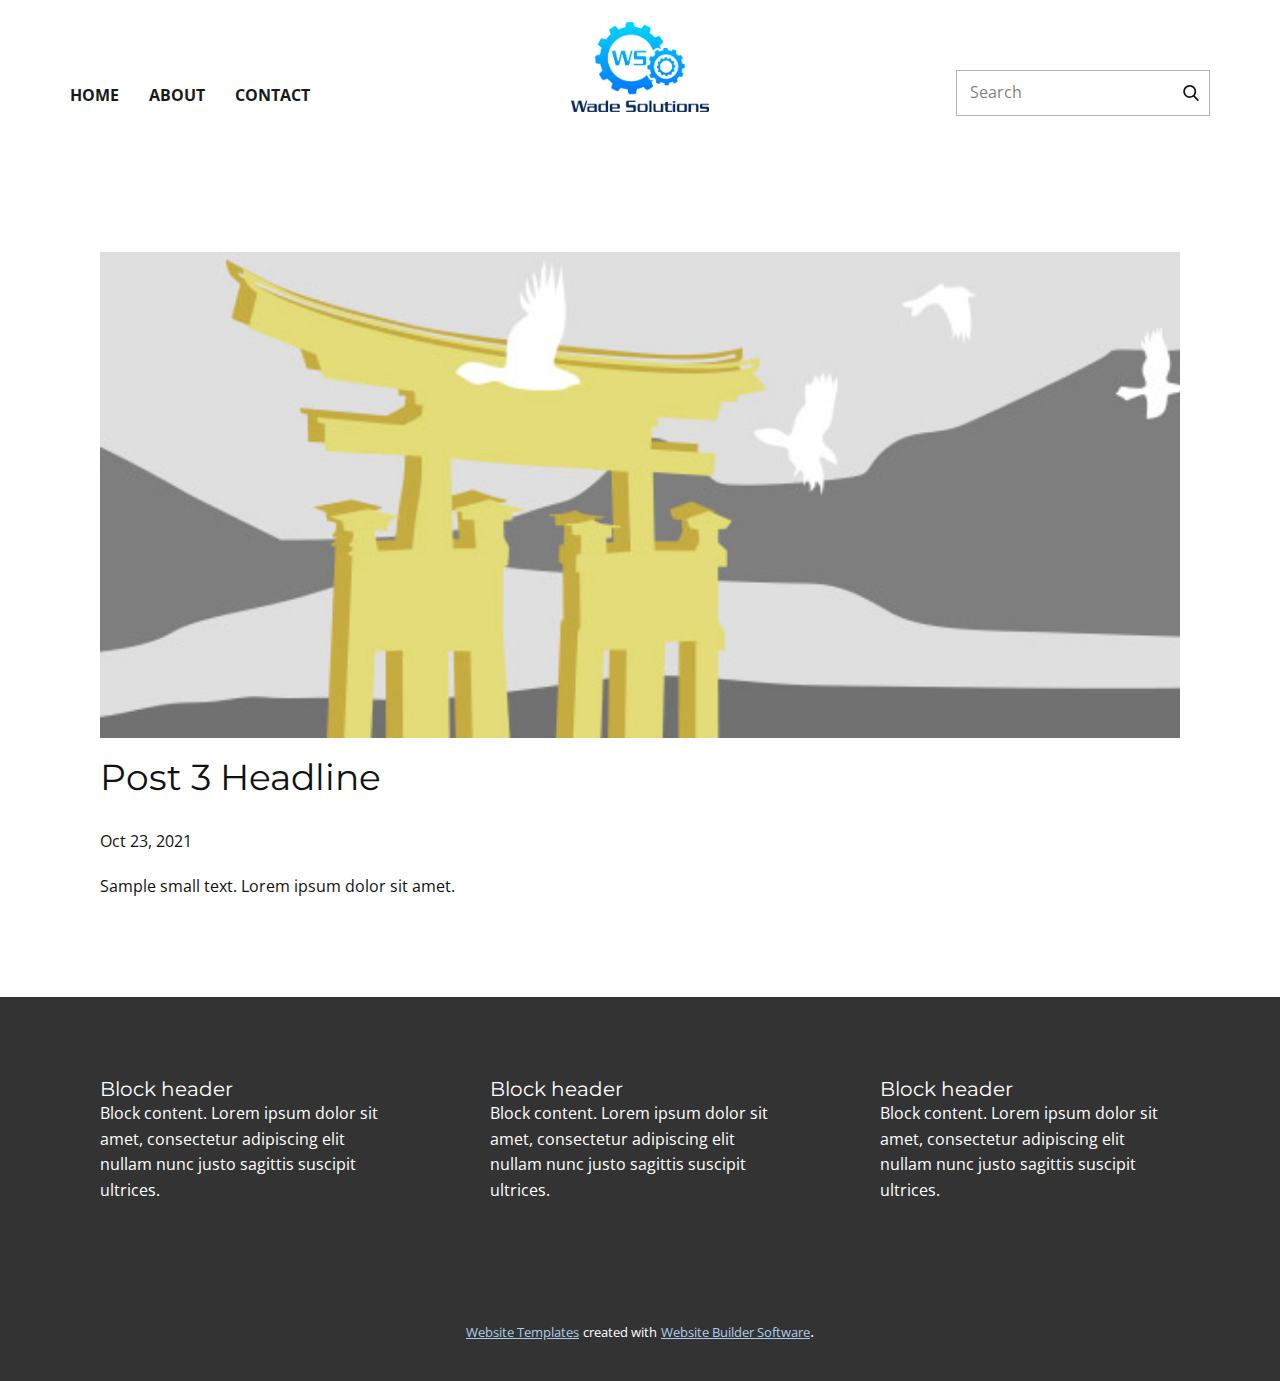
<file: blog/post-2.html>
<!doctype html>
<html style="font-size: 16px;"><head>
    <meta name="viewport" content="width=device-width, initial-scale=1.0">
    <meta charset="utf-8">
    <meta name="keywords" content="Post 1 Headline">
    <meta name="description" content="">
    <meta name="page_type" content="np-template-header-footer-from-plugin">
    <title>Post 3 Headline</title>
    <link rel="stylesheet" href="../nicepage.css" media="screen">
<link rel="stylesheet" href="../Post-Template.css" media="screen">
    <script class="u-script" type="text/javascript" src="../jquery.js" defer=""></script>
    <script class="u-script" type="text/javascript" src="../nicepage.js" defer=""></script>
    <meta name="generator" content="Nicepage 3.28.7, nicepage.com">
    <link id="u-theme-google-font" rel="stylesheet" href="https://fonts.googleapis.com/css?family=Montserrat:100,100i,200,200i,300,300i,400,400i,500,500i,600,600i,700,700i,800,800i,900,900i|Open+Sans:300,300i,400,400i,600,600i,700,700i,800,800i">
    
    
    
    <script type="application/ld+json">{
		"@context": "http://schema.org",
		"@type": "Organization",
		"name": "",
		"logo": "images/WS_21.png"
}</script>
    <meta name="theme-color" content="#478ac9">
  </head>
  <body class="u-body"><header class="u-clearfix u-header" id="sec-0402"><div class="u-clearfix u-sheet u-sheet-1">
        <a href="https://nicepage.com" class="u-image u-logo u-image-1" data-image-width="2666" data-image-height="1728">
          <img src="../images/WS_21.png" class="u-logo-image u-logo-image-1">
        </a>
        <form action="#" method="get" class="u-border-1 u-border-grey-30 u-expanded-width-xs u-search u-search-right u-search-1">
          <button class="u-search-button" type="submit">
            <span class="u-search-icon u-spacing-10">
              <svg class="u-svg-link" preserveAspectRatio="xMidYMin slice" viewBox="0 0 56.966 56.966" style=""><use xmlns:xlink="http://www.w3.org/1999/xlink" xlink:href="#svg-eb5c"></use></svg>
              <svg xmlns="http://www.w3.org/2000/svg" xmlns:xlink="http://www.w3.org/1999/xlink" version="1.1" id="svg-eb5c" x="0px" y="0px" viewBox="0 0 56.966 56.966" style="enable-background:new 0 0 56.966 56.966;" xml:space="preserve" class="u-svg-content"><path d="M55.146,51.887L41.588,37.786c3.486-4.144,5.396-9.358,5.396-14.786c0-12.682-10.318-23-23-23s-23,10.318-23,23  s10.318,23,23,23c4.761,0,9.298-1.436,13.177-4.162l13.661,14.208c0.571,0.593,1.339,0.92,2.162,0.92  c0.779,0,1.518-0.297,2.079-0.837C56.255,54.982,56.293,53.08,55.146,51.887z M23.984,6c9.374,0,17,7.626,17,17s-7.626,17-17,17  s-17-7.626-17-17S14.61,6,23.984,6z"></path><g></g><g></g><g></g><g></g><g></g><g></g><g></g><g></g><g></g><g></g><g></g><g></g><g></g><g></g><g></g></svg>
            </span>
          </button>
          <input class="u-search-input" type="search" name="search" value="" placeholder="Search">
        </form>
        <nav class="u-menu u-menu-dropdown u-offcanvas u-menu-1">
          <div class="menu-collapse" style="font-size: 1rem; letter-spacing: 0px; font-weight: 700; text-transform: uppercase;">
            <a class="u-button-style u-custom-active-border-color u-custom-active-color u-custom-border u-custom-border-color u-custom-borders u-custom-hover-border-color u-custom-hover-color u-custom-left-right-menu-spacing u-custom-padding-bottom u-custom-text-active-color u-custom-text-color u-custom-text-hover-color u-custom-top-bottom-menu-spacing u-nav-link" href="#" style="padding: 2px 0px; font-size: calc(1em + 4px);">
              <svg class="u-svg-link" preserveAspectRatio="xMidYMin slice" viewBox="0 0 302 302" style=""><use xmlns:xlink="http://www.w3.org/1999/xlink" xlink:href="#svg-5247"></use></svg>
              <svg xmlns="http://www.w3.org/2000/svg" xmlns:xlink="http://www.w3.org/1999/xlink" version="1.1" id="svg-5247" x="0px" y="0px" viewBox="0 0 302 302" style="enable-background:new 0 0 302 302;" xml:space="preserve" class="u-svg-content"><g><rect y="36" width="302" height="30"></rect><rect y="236" width="302" height="30"></rect><rect y="136" width="302" height="30"></rect>
</g><g></g><g></g><g></g><g></g><g></g><g></g><g></g><g></g><g></g><g></g><g></g><g></g><g></g><g></g><g></g></svg>
            </a>
          </div>
          <div class="u-custom-menu u-nav-container">
            <ul class="u-nav u-spacing-30 u-unstyled u-nav-1"><li class="u-nav-item"><a class="u-border-2 u-border-active-grey-90 u-border-hover-grey-50 u-border-no-left u-border-no-right u-border-no-top u-button-style u-nav-link u-text-active-grey-90 u-text-grey-90 u-text-hover-grey-90" href="../Home.html" style="padding: 10px 0px;">Home</a>
</li><li class="u-nav-item"><a class="u-border-2 u-border-active-grey-90 u-border-hover-grey-50 u-border-no-left u-border-no-right u-border-no-top u-button-style u-nav-link u-text-active-grey-90 u-text-grey-90 u-text-hover-grey-90" href="../About.html" style="padding: 10px 0px;">About</a>
</li><li class="u-nav-item"><a class="u-border-2 u-border-active-grey-90 u-border-hover-grey-50 u-border-no-left u-border-no-right u-border-no-top u-button-style u-nav-link u-text-active-grey-90 u-text-grey-90 u-text-hover-grey-90" href="../Contact.html" style="padding: 10px 0px;">Contact</a>
</li></ul>
          </div>
          <div class="u-custom-menu u-nav-container-collapse">
            <div class="u-black u-container-style u-inner-container-layout u-opacity u-opacity-95 u-sidenav u-sidenav-1" data-offcanvas-width="367.8949">
              <div class="u-inner-container-layout u-sidenav-overflow">
                <div class="u-menu-close"></div>
                <ul class="u-align-center u-nav u-popupmenu-items u-unstyled u-nav-2"><li class="u-nav-item"><a class="u-button-style u-nav-link" href="../Home.html">Home</a>
</li><li class="u-nav-item"><a class="u-button-style u-nav-link" href="../About.html">About</a>
</li><li class="u-nav-item"><a class="u-button-style u-nav-link" href="../Contact.html">Contact</a>
</li></ul>
              </div>
            </div>
            <div class="u-black u-menu-overlay u-opacity u-opacity-70"></div>
          </div>
        </nav>
      </div></header>
    <section class="u-align-center u-clearfix u-section-1" id="sec-39cd">
      <div class="u-clearfix u-sheet u-valign-middle-md u-valign-middle-sm u-valign-middle-xs u-sheet-1"><!--post_details--><!--post_details_options_json--><!--{"source":""}--><!--/post_details_options_json--><!--blog_post-->
        <div class="u-container-style u-expanded-width u-post-details u-post-details-1">
          <div class="u-container-layout u-valign-middle u-container-layout-1"><!--blog_post_image-->
            <img alt="" class="u-blog-control u-expanded-width u-image u-image-default u-image-1" src="[data-uri]"><!--/blog_post_image--><!--blog_post_header-->
            <h2 class="u-blog-control u-text u-text-1">Post 3 Headline</h2><!--/blog_post_header--><!--blog_post_metadata-->
            <div class="u-blog-control u-metadata u-metadata-1"><!--blog_post_metadata_date-->
              <span class="u-meta-date u-meta-icon">Oct 23, 2021</span><!--/blog_post_metadata_date--><!--blog_post_metadata_category-->
              <!--/blog_post_metadata_category--><!--blog_post_metadata_comments-->
              <!--/blog_post_metadata_comments-->
            </div><!--/blog_post_metadata--><!--blog_post_content-->
            <div class="u-align-justify u-blog-control u-post-content u-text u-text-2 fr-view">
  Sample small text. Lorem ipsum dolor sit amet.
  </div><!--/blog_post_content-->
          </div>
        </div><!--/blog_post--><!--/post_details-->
      </div>
    </section>
    
    
    
    <footer class="u-clearfix u-footer u-grey-80" id="sec-a8c6"><div class="u-clearfix u-sheet u-sheet-1">
        <div class="u-clearfix u-expanded-width u-gutter-30 u-layout-wrap u-layout-wrap-1">
          <div class="u-gutter-0 u-layout">
            <div class="u-layout-row">
              <div class="u-align-left u-container-style u-layout-cell u-left-cell u-size-20 u-size-20-md u-layout-cell-1">
                <div class="u-container-layout u-valign-top u-container-layout-1"><!--position-->
                  <div data-position="" class="u-position"><!--block-->
                    <div class="u-block">
                      <div class="u-block-container u-clearfix"><!--block_header-->
                        <h5 class="u-block-header u-text"><!--block_header_content--> Block header <!--/block_header_content--></h5><!--/block_header--><!--block_content-->
                        <div class="u-block-content u-text"><!--block_content_content--> Block content. Lorem ipsum dolor sit amet, consectetur adipiscing elit nullam nunc justo sagittis suscipit ultrices. <!--/block_content_content--></div><!--/block_content-->
                      </div>
                    </div><!--/block-->
                  </div><!--/position-->
                </div>
              </div>
              <div class="u-align-left u-container-style u-layout-cell u-size-20 u-size-20-md u-layout-cell-2">
                <div class="u-container-layout u-valign-top u-container-layout-2"><!--position-->
                  <div data-position="" class="u-position"><!--block-->
                    <div class="u-block">
                      <div class="u-block-container u-clearfix"><!--block_header-->
                        <h5 class="u-block-header u-text"><!--block_header_content--> Block header <!--/block_header_content--></h5><!--/block_header--><!--block_content-->
                        <div class="u-block-content u-text"><!--block_content_content--> Block content. Lorem ipsum dolor sit amet, consectetur adipiscing elit nullam nunc justo sagittis suscipit ultrices. <!--/block_content_content--></div><!--/block_content-->
                      </div>
                    </div><!--/block-->
                  </div><!--/position-->
                </div>
              </div>
              <div class="u-align-left u-container-style u-layout-cell u-right-cell u-size-20 u-size-20-md u-layout-cell-3">
                <div class="u-container-layout u-valign-top u-container-layout-3"><!--position-->
                  <div data-position="" class="u-position"><!--block-->
                    <div class="u-block">
                      <div class="u-block-container u-clearfix"><!--block_header-->
                        <h5 class="u-block-header u-text"><!--block_header_content--> Block header <!--/block_header_content--></h5><!--/block_header--><!--block_content-->
                        <div class="u-block-content u-text"><!--block_content_content--> Block content. Lorem ipsum dolor sit amet, consectetur adipiscing elit nullam nunc justo sagittis suscipit ultrices. <!--/block_content_content--></div><!--/block_content-->
                      </div>
                    </div><!--/block-->
                  </div><!--/position-->
                </div>
              </div>
            </div>
          </div>
        </div>
      </div></footer>
    <section class="u-backlink u-clearfix u-grey-80">
      <a class="u-link" href="https://nicepage.com/website-templates" target="_blank">
        <span>Website Templates</span>
      </a>
      <p class="u-text">
        <span>created with</span>
      </p>
      <a class="u-link" href="" target="_blank">
        <span>Website Builder Software</span>
      </a>. 
    </section>
  
</body></html>
</file>
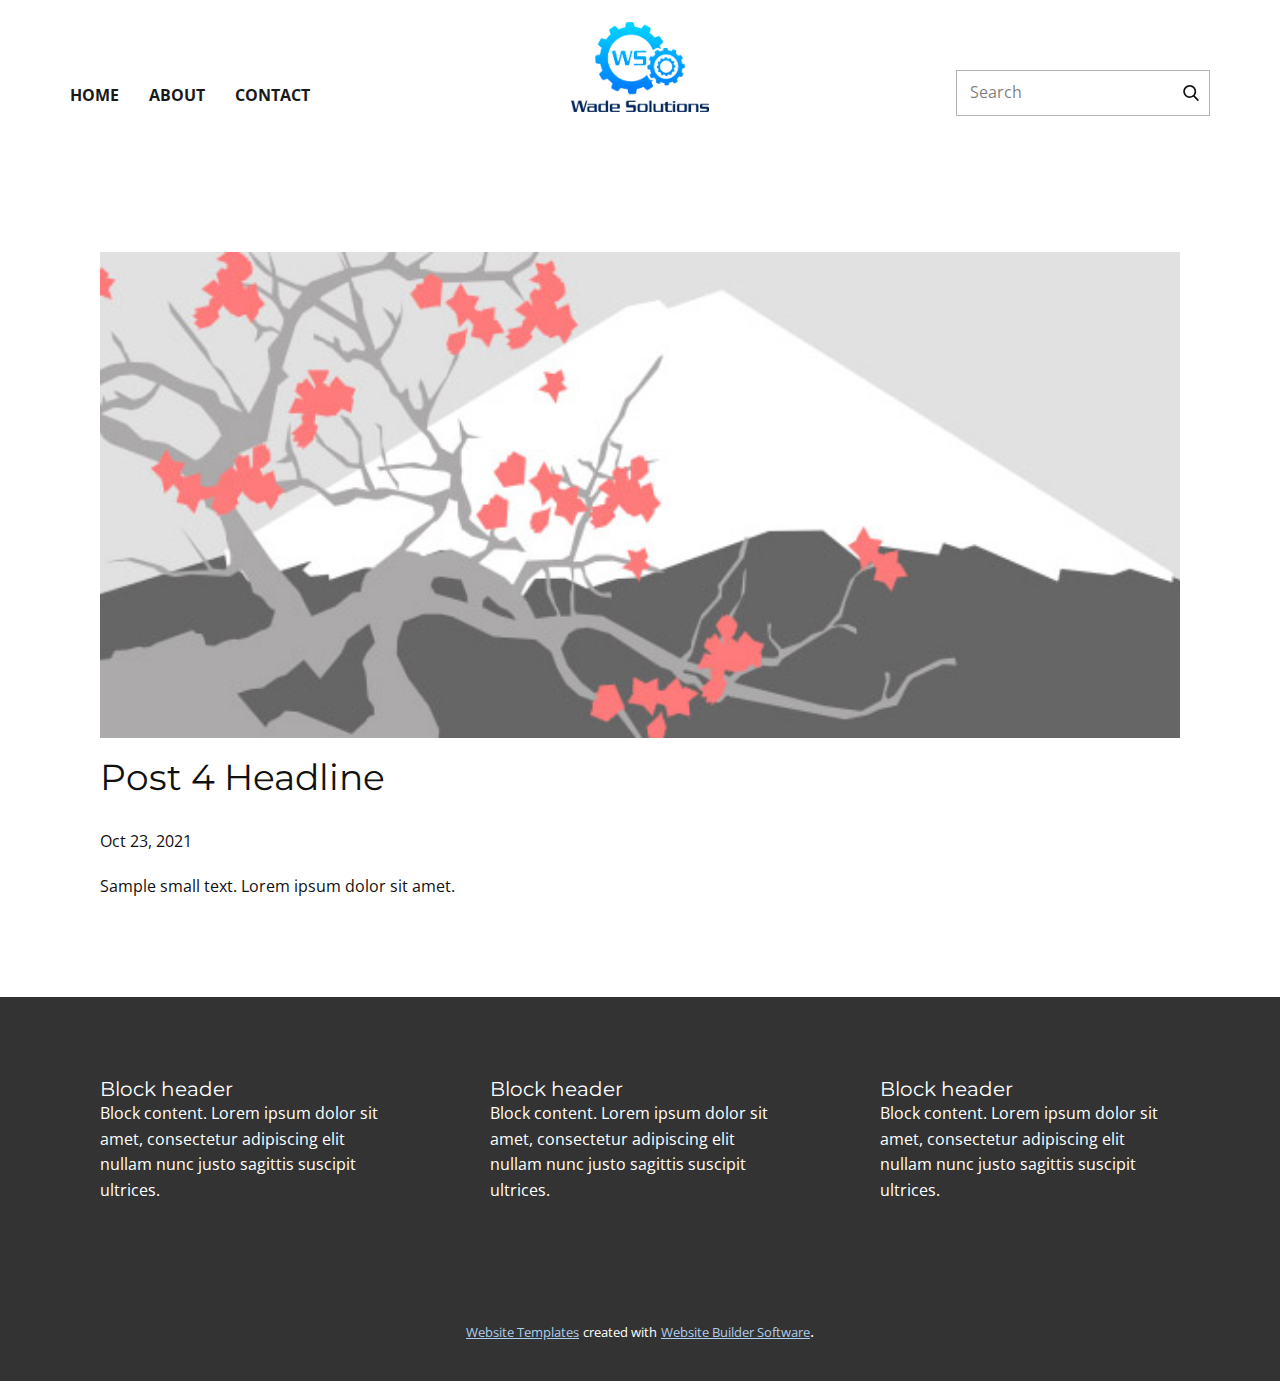
<file: blog/post-3.html>
<!doctype html>
<html style="font-size: 16px;"><head>
    <meta name="viewport" content="width=device-width, initial-scale=1.0">
    <meta charset="utf-8">
    <meta name="keywords" content="Post 1 Headline">
    <meta name="description" content="">
    <meta name="page_type" content="np-template-header-footer-from-plugin">
    <title>Post 4 Headline</title>
    <link rel="stylesheet" href="../nicepage.css" media="screen">
<link rel="stylesheet" href="../Post-Template.css" media="screen">
    <script class="u-script" type="text/javascript" src="../jquery.js" defer=""></script>
    <script class="u-script" type="text/javascript" src="../nicepage.js" defer=""></script>
    <meta name="generator" content="Nicepage 3.28.7, nicepage.com">
    <link id="u-theme-google-font" rel="stylesheet" href="https://fonts.googleapis.com/css?family=Montserrat:100,100i,200,200i,300,300i,400,400i,500,500i,600,600i,700,700i,800,800i,900,900i|Open+Sans:300,300i,400,400i,600,600i,700,700i,800,800i">
    
    
    
    <script type="application/ld+json">{
		"@context": "http://schema.org",
		"@type": "Organization",
		"name": "",
		"logo": "images/WS_21.png"
}</script>
    <meta name="theme-color" content="#478ac9">
  </head>
  <body class="u-body"><header class="u-clearfix u-header" id="sec-0402"><div class="u-clearfix u-sheet u-sheet-1">
        <a href="https://nicepage.com" class="u-image u-logo u-image-1" data-image-width="2666" data-image-height="1728">
          <img src="../images/WS_21.png" class="u-logo-image u-logo-image-1">
        </a>
        <form action="#" method="get" class="u-border-1 u-border-grey-30 u-expanded-width-xs u-search u-search-right u-search-1">
          <button class="u-search-button" type="submit">
            <span class="u-search-icon u-spacing-10">
              <svg class="u-svg-link" preserveAspectRatio="xMidYMin slice" viewBox="0 0 56.966 56.966" style=""><use xmlns:xlink="http://www.w3.org/1999/xlink" xlink:href="#svg-eb5c"></use></svg>
              <svg xmlns="http://www.w3.org/2000/svg" xmlns:xlink="http://www.w3.org/1999/xlink" version="1.1" id="svg-eb5c" x="0px" y="0px" viewBox="0 0 56.966 56.966" style="enable-background:new 0 0 56.966 56.966;" xml:space="preserve" class="u-svg-content"><path d="M55.146,51.887L41.588,37.786c3.486-4.144,5.396-9.358,5.396-14.786c0-12.682-10.318-23-23-23s-23,10.318-23,23  s10.318,23,23,23c4.761,0,9.298-1.436,13.177-4.162l13.661,14.208c0.571,0.593,1.339,0.92,2.162,0.92  c0.779,0,1.518-0.297,2.079-0.837C56.255,54.982,56.293,53.08,55.146,51.887z M23.984,6c9.374,0,17,7.626,17,17s-7.626,17-17,17  s-17-7.626-17-17S14.61,6,23.984,6z"></path><g></g><g></g><g></g><g></g><g></g><g></g><g></g><g></g><g></g><g></g><g></g><g></g><g></g><g></g><g></g></svg>
            </span>
          </button>
          <input class="u-search-input" type="search" name="search" value="" placeholder="Search">
        </form>
        <nav class="u-menu u-menu-dropdown u-offcanvas u-menu-1">
          <div class="menu-collapse" style="font-size: 1rem; letter-spacing: 0px; font-weight: 700; text-transform: uppercase;">
            <a class="u-button-style u-custom-active-border-color u-custom-active-color u-custom-border u-custom-border-color u-custom-borders u-custom-hover-border-color u-custom-hover-color u-custom-left-right-menu-spacing u-custom-padding-bottom u-custom-text-active-color u-custom-text-color u-custom-text-hover-color u-custom-top-bottom-menu-spacing u-nav-link" href="#" style="padding: 2px 0px; font-size: calc(1em + 4px);">
              <svg class="u-svg-link" preserveAspectRatio="xMidYMin slice" viewBox="0 0 302 302" style=""><use xmlns:xlink="http://www.w3.org/1999/xlink" xlink:href="#svg-5247"></use></svg>
              <svg xmlns="http://www.w3.org/2000/svg" xmlns:xlink="http://www.w3.org/1999/xlink" version="1.1" id="svg-5247" x="0px" y="0px" viewBox="0 0 302 302" style="enable-background:new 0 0 302 302;" xml:space="preserve" class="u-svg-content"><g><rect y="36" width="302" height="30"></rect><rect y="236" width="302" height="30"></rect><rect y="136" width="302" height="30"></rect>
</g><g></g><g></g><g></g><g></g><g></g><g></g><g></g><g></g><g></g><g></g><g></g><g></g><g></g><g></g><g></g></svg>
            </a>
          </div>
          <div class="u-custom-menu u-nav-container">
            <ul class="u-nav u-spacing-30 u-unstyled u-nav-1"><li class="u-nav-item"><a class="u-border-2 u-border-active-grey-90 u-border-hover-grey-50 u-border-no-left u-border-no-right u-border-no-top u-button-style u-nav-link u-text-active-grey-90 u-text-grey-90 u-text-hover-grey-90" href="../Home.html" style="padding: 10px 0px;">Home</a>
</li><li class="u-nav-item"><a class="u-border-2 u-border-active-grey-90 u-border-hover-grey-50 u-border-no-left u-border-no-right u-border-no-top u-button-style u-nav-link u-text-active-grey-90 u-text-grey-90 u-text-hover-grey-90" href="../About.html" style="padding: 10px 0px;">About</a>
</li><li class="u-nav-item"><a class="u-border-2 u-border-active-grey-90 u-border-hover-grey-50 u-border-no-left u-border-no-right u-border-no-top u-button-style u-nav-link u-text-active-grey-90 u-text-grey-90 u-text-hover-grey-90" href="../Contact.html" style="padding: 10px 0px;">Contact</a>
</li></ul>
          </div>
          <div class="u-custom-menu u-nav-container-collapse">
            <div class="u-black u-container-style u-inner-container-layout u-opacity u-opacity-95 u-sidenav u-sidenav-1" data-offcanvas-width="367.8949">
              <div class="u-inner-container-layout u-sidenav-overflow">
                <div class="u-menu-close"></div>
                <ul class="u-align-center u-nav u-popupmenu-items u-unstyled u-nav-2"><li class="u-nav-item"><a class="u-button-style u-nav-link" href="../Home.html">Home</a>
</li><li class="u-nav-item"><a class="u-button-style u-nav-link" href="../About.html">About</a>
</li><li class="u-nav-item"><a class="u-button-style u-nav-link" href="../Contact.html">Contact</a>
</li></ul>
              </div>
            </div>
            <div class="u-black u-menu-overlay u-opacity u-opacity-70"></div>
          </div>
        </nav>
      </div></header>
    <section class="u-align-center u-clearfix u-section-1" id="sec-39cd">
      <div class="u-clearfix u-sheet u-valign-middle-md u-valign-middle-sm u-valign-middle-xs u-sheet-1"><!--post_details--><!--post_details_options_json--><!--{"source":""}--><!--/post_details_options_json--><!--blog_post-->
        <div class="u-container-style u-expanded-width u-post-details u-post-details-1">
          <div class="u-container-layout u-valign-middle u-container-layout-1"><!--blog_post_image-->
            <img alt="" class="u-blog-control u-expanded-width u-image u-image-default u-image-1" src="[data-uri]"><!--/blog_post_image--><!--blog_post_header-->
            <h2 class="u-blog-control u-text u-text-1">Post 4 Headline</h2><!--/blog_post_header--><!--blog_post_metadata-->
            <div class="u-blog-control u-metadata u-metadata-1"><!--blog_post_metadata_date-->
              <span class="u-meta-date u-meta-icon">Oct 23, 2021</span><!--/blog_post_metadata_date--><!--blog_post_metadata_category-->
              <!--/blog_post_metadata_category--><!--blog_post_metadata_comments-->
              <!--/blog_post_metadata_comments-->
            </div><!--/blog_post_metadata--><!--blog_post_content-->
            <div class="u-align-justify u-blog-control u-post-content u-text u-text-2 fr-view">
  Sample small text. Lorem ipsum dolor sit amet.
  </div><!--/blog_post_content-->
          </div>
        </div><!--/blog_post--><!--/post_details-->
      </div>
    </section>
    
    
    
    <footer class="u-clearfix u-footer u-grey-80" id="sec-a8c6"><div class="u-clearfix u-sheet u-sheet-1">
        <div class="u-clearfix u-expanded-width u-gutter-30 u-layout-wrap u-layout-wrap-1">
          <div class="u-gutter-0 u-layout">
            <div class="u-layout-row">
              <div class="u-align-left u-container-style u-layout-cell u-left-cell u-size-20 u-size-20-md u-layout-cell-1">
                <div class="u-container-layout u-valign-top u-container-layout-1"><!--position-->
                  <div data-position="" class="u-position"><!--block-->
                    <div class="u-block">
                      <div class="u-block-container u-clearfix"><!--block_header-->
                        <h5 class="u-block-header u-text"><!--block_header_content--> Block header <!--/block_header_content--></h5><!--/block_header--><!--block_content-->
                        <div class="u-block-content u-text"><!--block_content_content--> Block content. Lorem ipsum dolor sit amet, consectetur adipiscing elit nullam nunc justo sagittis suscipit ultrices. <!--/block_content_content--></div><!--/block_content-->
                      </div>
                    </div><!--/block-->
                  </div><!--/position-->
                </div>
              </div>
              <div class="u-align-left u-container-style u-layout-cell u-size-20 u-size-20-md u-layout-cell-2">
                <div class="u-container-layout u-valign-top u-container-layout-2"><!--position-->
                  <div data-position="" class="u-position"><!--block-->
                    <div class="u-block">
                      <div class="u-block-container u-clearfix"><!--block_header-->
                        <h5 class="u-block-header u-text"><!--block_header_content--> Block header <!--/block_header_content--></h5><!--/block_header--><!--block_content-->
                        <div class="u-block-content u-text"><!--block_content_content--> Block content. Lorem ipsum dolor sit amet, consectetur adipiscing elit nullam nunc justo sagittis suscipit ultrices. <!--/block_content_content--></div><!--/block_content-->
                      </div>
                    </div><!--/block-->
                  </div><!--/position-->
                </div>
              </div>
              <div class="u-align-left u-container-style u-layout-cell u-right-cell u-size-20 u-size-20-md u-layout-cell-3">
                <div class="u-container-layout u-valign-top u-container-layout-3"><!--position-->
                  <div data-position="" class="u-position"><!--block-->
                    <div class="u-block">
                      <div class="u-block-container u-clearfix"><!--block_header-->
                        <h5 class="u-block-header u-text"><!--block_header_content--> Block header <!--/block_header_content--></h5><!--/block_header--><!--block_content-->
                        <div class="u-block-content u-text"><!--block_content_content--> Block content. Lorem ipsum dolor sit amet, consectetur adipiscing elit nullam nunc justo sagittis suscipit ultrices. <!--/block_content_content--></div><!--/block_content-->
                      </div>
                    </div><!--/block-->
                  </div><!--/position-->
                </div>
              </div>
            </div>
          </div>
        </div>
      </div></footer>
    <section class="u-backlink u-clearfix u-grey-80">
      <a class="u-link" href="https://nicepage.com/website-templates" target="_blank">
        <span>Website Templates</span>
      </a>
      <p class="u-text">
        <span>created with</span>
      </p>
      <a class="u-link" href="" target="_blank">
        <span>Website Builder Software</span>
      </a>. 
    </section>
  
</body></html>
</file>
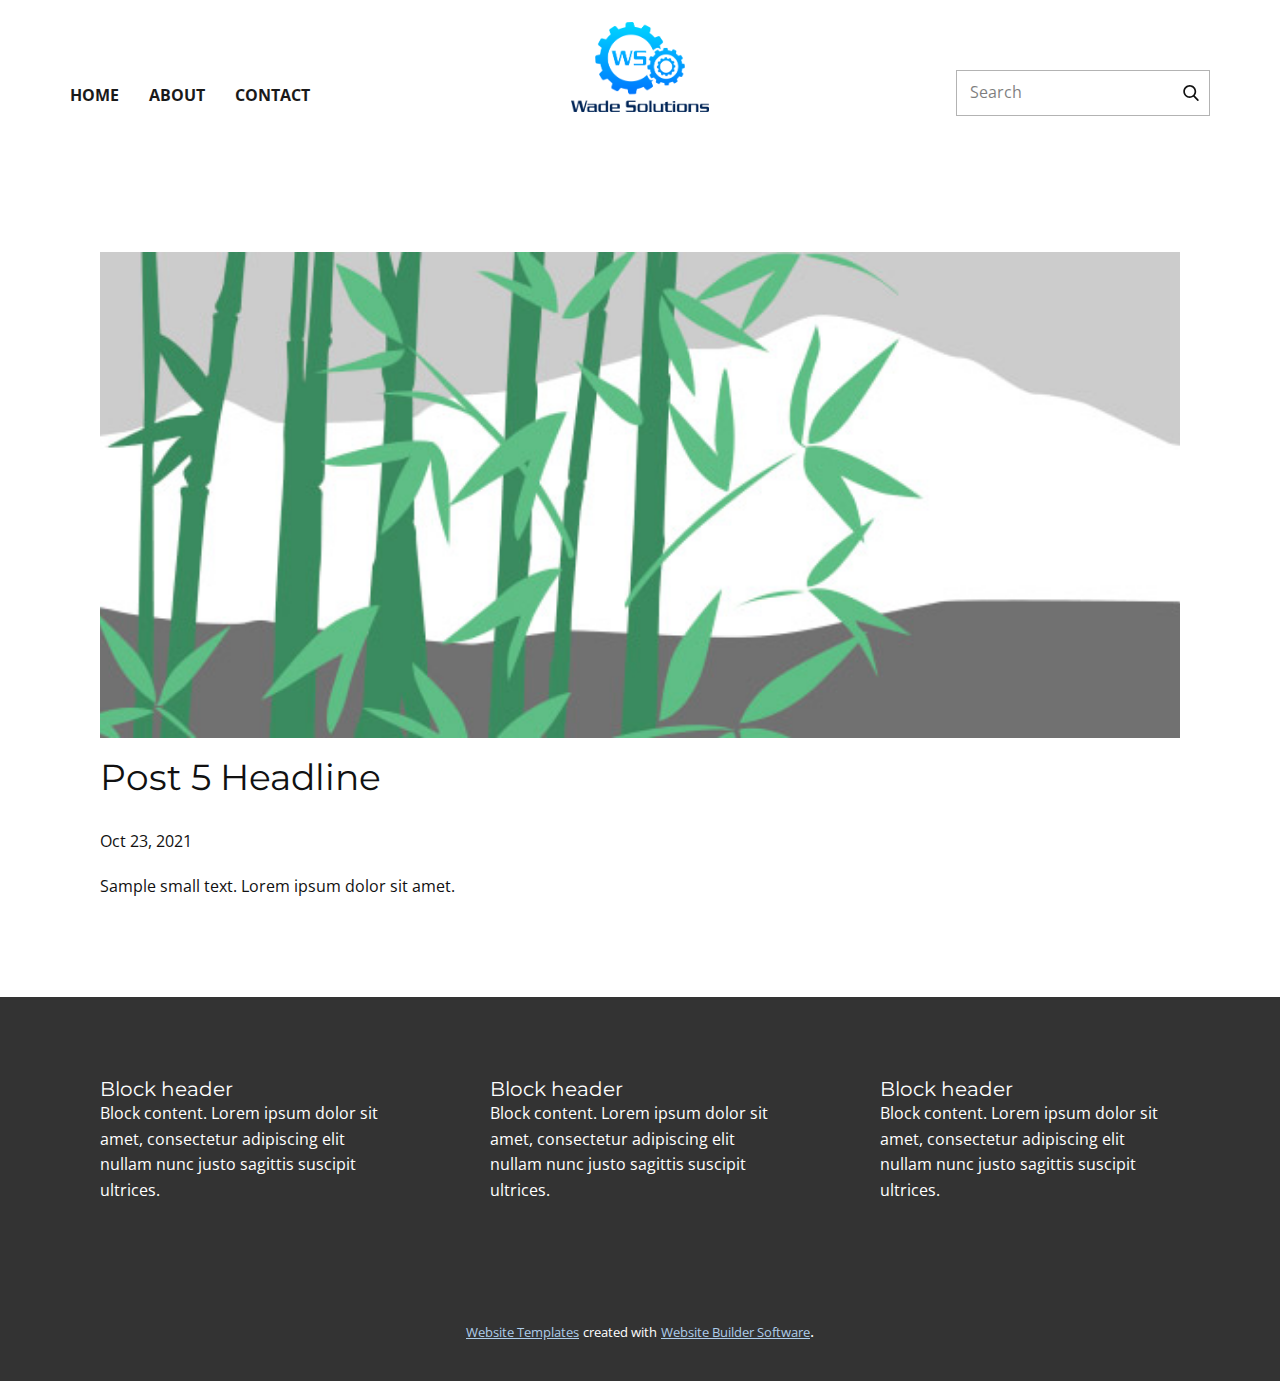
<file: blog/post-4.html>
<!doctype html>
<html style="font-size: 16px;"><head>
    <meta name="viewport" content="width=device-width, initial-scale=1.0">
    <meta charset="utf-8">
    <meta name="keywords" content="Post 1 Headline">
    <meta name="description" content="">
    <meta name="page_type" content="np-template-header-footer-from-plugin">
    <title>Post 5 Headline</title>
    <link rel="stylesheet" href="../nicepage.css" media="screen">
<link rel="stylesheet" href="../Post-Template.css" media="screen">
    <script class="u-script" type="text/javascript" src="../jquery.js" defer=""></script>
    <script class="u-script" type="text/javascript" src="../nicepage.js" defer=""></script>
    <meta name="generator" content="Nicepage 3.28.7, nicepage.com">
    <link id="u-theme-google-font" rel="stylesheet" href="https://fonts.googleapis.com/css?family=Montserrat:100,100i,200,200i,300,300i,400,400i,500,500i,600,600i,700,700i,800,800i,900,900i|Open+Sans:300,300i,400,400i,600,600i,700,700i,800,800i">
    
    
    
    <script type="application/ld+json">{
		"@context": "http://schema.org",
		"@type": "Organization",
		"name": "",
		"logo": "images/WS_21.png"
}</script>
    <meta name="theme-color" content="#478ac9">
  </head>
  <body class="u-body"><header class="u-clearfix u-header" id="sec-0402"><div class="u-clearfix u-sheet u-sheet-1">
        <a href="https://nicepage.com" class="u-image u-logo u-image-1" data-image-width="2666" data-image-height="1728">
          <img src="../images/WS_21.png" class="u-logo-image u-logo-image-1">
        </a>
        <form action="#" method="get" class="u-border-1 u-border-grey-30 u-expanded-width-xs u-search u-search-right u-search-1">
          <button class="u-search-button" type="submit">
            <span class="u-search-icon u-spacing-10">
              <svg class="u-svg-link" preserveAspectRatio="xMidYMin slice" viewBox="0 0 56.966 56.966" style=""><use xmlns:xlink="http://www.w3.org/1999/xlink" xlink:href="#svg-eb5c"></use></svg>
              <svg xmlns="http://www.w3.org/2000/svg" xmlns:xlink="http://www.w3.org/1999/xlink" version="1.1" id="svg-eb5c" x="0px" y="0px" viewBox="0 0 56.966 56.966" style="enable-background:new 0 0 56.966 56.966;" xml:space="preserve" class="u-svg-content"><path d="M55.146,51.887L41.588,37.786c3.486-4.144,5.396-9.358,5.396-14.786c0-12.682-10.318-23-23-23s-23,10.318-23,23  s10.318,23,23,23c4.761,0,9.298-1.436,13.177-4.162l13.661,14.208c0.571,0.593,1.339,0.92,2.162,0.92  c0.779,0,1.518-0.297,2.079-0.837C56.255,54.982,56.293,53.08,55.146,51.887z M23.984,6c9.374,0,17,7.626,17,17s-7.626,17-17,17  s-17-7.626-17-17S14.61,6,23.984,6z"></path><g></g><g></g><g></g><g></g><g></g><g></g><g></g><g></g><g></g><g></g><g></g><g></g><g></g><g></g><g></g></svg>
            </span>
          </button>
          <input class="u-search-input" type="search" name="search" value="" placeholder="Search">
        </form>
        <nav class="u-menu u-menu-dropdown u-offcanvas u-menu-1">
          <div class="menu-collapse" style="font-size: 1rem; letter-spacing: 0px; font-weight: 700; text-transform: uppercase;">
            <a class="u-button-style u-custom-active-border-color u-custom-active-color u-custom-border u-custom-border-color u-custom-borders u-custom-hover-border-color u-custom-hover-color u-custom-left-right-menu-spacing u-custom-padding-bottom u-custom-text-active-color u-custom-text-color u-custom-text-hover-color u-custom-top-bottom-menu-spacing u-nav-link" href="#" style="padding: 2px 0px; font-size: calc(1em + 4px);">
              <svg class="u-svg-link" preserveAspectRatio="xMidYMin slice" viewBox="0 0 302 302" style=""><use xmlns:xlink="http://www.w3.org/1999/xlink" xlink:href="#svg-5247"></use></svg>
              <svg xmlns="http://www.w3.org/2000/svg" xmlns:xlink="http://www.w3.org/1999/xlink" version="1.1" id="svg-5247" x="0px" y="0px" viewBox="0 0 302 302" style="enable-background:new 0 0 302 302;" xml:space="preserve" class="u-svg-content"><g><rect y="36" width="302" height="30"></rect><rect y="236" width="302" height="30"></rect><rect y="136" width="302" height="30"></rect>
</g><g></g><g></g><g></g><g></g><g></g><g></g><g></g><g></g><g></g><g></g><g></g><g></g><g></g><g></g><g></g></svg>
            </a>
          </div>
          <div class="u-custom-menu u-nav-container">
            <ul class="u-nav u-spacing-30 u-unstyled u-nav-1"><li class="u-nav-item"><a class="u-border-2 u-border-active-grey-90 u-border-hover-grey-50 u-border-no-left u-border-no-right u-border-no-top u-button-style u-nav-link u-text-active-grey-90 u-text-grey-90 u-text-hover-grey-90" href="../Home.html" style="padding: 10px 0px;">Home</a>
</li><li class="u-nav-item"><a class="u-border-2 u-border-active-grey-90 u-border-hover-grey-50 u-border-no-left u-border-no-right u-border-no-top u-button-style u-nav-link u-text-active-grey-90 u-text-grey-90 u-text-hover-grey-90" href="../About.html" style="padding: 10px 0px;">About</a>
</li><li class="u-nav-item"><a class="u-border-2 u-border-active-grey-90 u-border-hover-grey-50 u-border-no-left u-border-no-right u-border-no-top u-button-style u-nav-link u-text-active-grey-90 u-text-grey-90 u-text-hover-grey-90" href="../Contact.html" style="padding: 10px 0px;">Contact</a>
</li></ul>
          </div>
          <div class="u-custom-menu u-nav-container-collapse">
            <div class="u-black u-container-style u-inner-container-layout u-opacity u-opacity-95 u-sidenav u-sidenav-1" data-offcanvas-width="367.8949">
              <div class="u-inner-container-layout u-sidenav-overflow">
                <div class="u-menu-close"></div>
                <ul class="u-align-center u-nav u-popupmenu-items u-unstyled u-nav-2"><li class="u-nav-item"><a class="u-button-style u-nav-link" href="../Home.html">Home</a>
</li><li class="u-nav-item"><a class="u-button-style u-nav-link" href="../About.html">About</a>
</li><li class="u-nav-item"><a class="u-button-style u-nav-link" href="../Contact.html">Contact</a>
</li></ul>
              </div>
            </div>
            <div class="u-black u-menu-overlay u-opacity u-opacity-70"></div>
          </div>
        </nav>
      </div></header>
    <section class="u-align-center u-clearfix u-section-1" id="sec-39cd">
      <div class="u-clearfix u-sheet u-valign-middle-md u-valign-middle-sm u-valign-middle-xs u-sheet-1"><!--post_details--><!--post_details_options_json--><!--{"source":""}--><!--/post_details_options_json--><!--blog_post-->
        <div class="u-container-style u-expanded-width u-post-details u-post-details-1">
          <div class="u-container-layout u-valign-middle u-container-layout-1"><!--blog_post_image-->
            <img alt="" class="u-blog-control u-expanded-width u-image u-image-default u-image-1" src="[data-uri]"><!--/blog_post_image--><!--blog_post_header-->
            <h2 class="u-blog-control u-text u-text-1">Post 5 Headline</h2><!--/blog_post_header--><!--blog_post_metadata-->
            <div class="u-blog-control u-metadata u-metadata-1"><!--blog_post_metadata_date-->
              <span class="u-meta-date u-meta-icon">Oct 23, 2021</span><!--/blog_post_metadata_date--><!--blog_post_metadata_category-->
              <!--/blog_post_metadata_category--><!--blog_post_metadata_comments-->
              <!--/blog_post_metadata_comments-->
            </div><!--/blog_post_metadata--><!--blog_post_content-->
            <div class="u-align-justify u-blog-control u-post-content u-text u-text-2 fr-view">
  Sample small text. Lorem ipsum dolor sit amet.
  </div><!--/blog_post_content-->
          </div>
        </div><!--/blog_post--><!--/post_details-->
      </div>
    </section>
    
    
    
    <footer class="u-clearfix u-footer u-grey-80" id="sec-a8c6"><div class="u-clearfix u-sheet u-sheet-1">
        <div class="u-clearfix u-expanded-width u-gutter-30 u-layout-wrap u-layout-wrap-1">
          <div class="u-gutter-0 u-layout">
            <div class="u-layout-row">
              <div class="u-align-left u-container-style u-layout-cell u-left-cell u-size-20 u-size-20-md u-layout-cell-1">
                <div class="u-container-layout u-valign-top u-container-layout-1"><!--position-->
                  <div data-position="" class="u-position"><!--block-->
                    <div class="u-block">
                      <div class="u-block-container u-clearfix"><!--block_header-->
                        <h5 class="u-block-header u-text"><!--block_header_content--> Block header <!--/block_header_content--></h5><!--/block_header--><!--block_content-->
                        <div class="u-block-content u-text"><!--block_content_content--> Block content. Lorem ipsum dolor sit amet, consectetur adipiscing elit nullam nunc justo sagittis suscipit ultrices. <!--/block_content_content--></div><!--/block_content-->
                      </div>
                    </div><!--/block-->
                  </div><!--/position-->
                </div>
              </div>
              <div class="u-align-left u-container-style u-layout-cell u-size-20 u-size-20-md u-layout-cell-2">
                <div class="u-container-layout u-valign-top u-container-layout-2"><!--position-->
                  <div data-position="" class="u-position"><!--block-->
                    <div class="u-block">
                      <div class="u-block-container u-clearfix"><!--block_header-->
                        <h5 class="u-block-header u-text"><!--block_header_content--> Block header <!--/block_header_content--></h5><!--/block_header--><!--block_content-->
                        <div class="u-block-content u-text"><!--block_content_content--> Block content. Lorem ipsum dolor sit amet, consectetur adipiscing elit nullam nunc justo sagittis suscipit ultrices. <!--/block_content_content--></div><!--/block_content-->
                      </div>
                    </div><!--/block-->
                  </div><!--/position-->
                </div>
              </div>
              <div class="u-align-left u-container-style u-layout-cell u-right-cell u-size-20 u-size-20-md u-layout-cell-3">
                <div class="u-container-layout u-valign-top u-container-layout-3"><!--position-->
                  <div data-position="" class="u-position"><!--block-->
                    <div class="u-block">
                      <div class="u-block-container u-clearfix"><!--block_header-->
                        <h5 class="u-block-header u-text"><!--block_header_content--> Block header <!--/block_header_content--></h5><!--/block_header--><!--block_content-->
                        <div class="u-block-content u-text"><!--block_content_content--> Block content. Lorem ipsum dolor sit amet, consectetur adipiscing elit nullam nunc justo sagittis suscipit ultrices. <!--/block_content_content--></div><!--/block_content-->
                      </div>
                    </div><!--/block-->
                  </div><!--/position-->
                </div>
              </div>
            </div>
          </div>
        </div>
      </div></footer>
    <section class="u-backlink u-clearfix u-grey-80">
      <a class="u-link" href="https://nicepage.com/website-templates" target="_blank">
        <span>Website Templates</span>
      </a>
      <p class="u-text">
        <span>created with</span>
      </p>
      <a class="u-link" href="" target="_blank">
        <span>Website Builder Software</span>
      </a>. 
    </section>
  
</body></html>
</file>
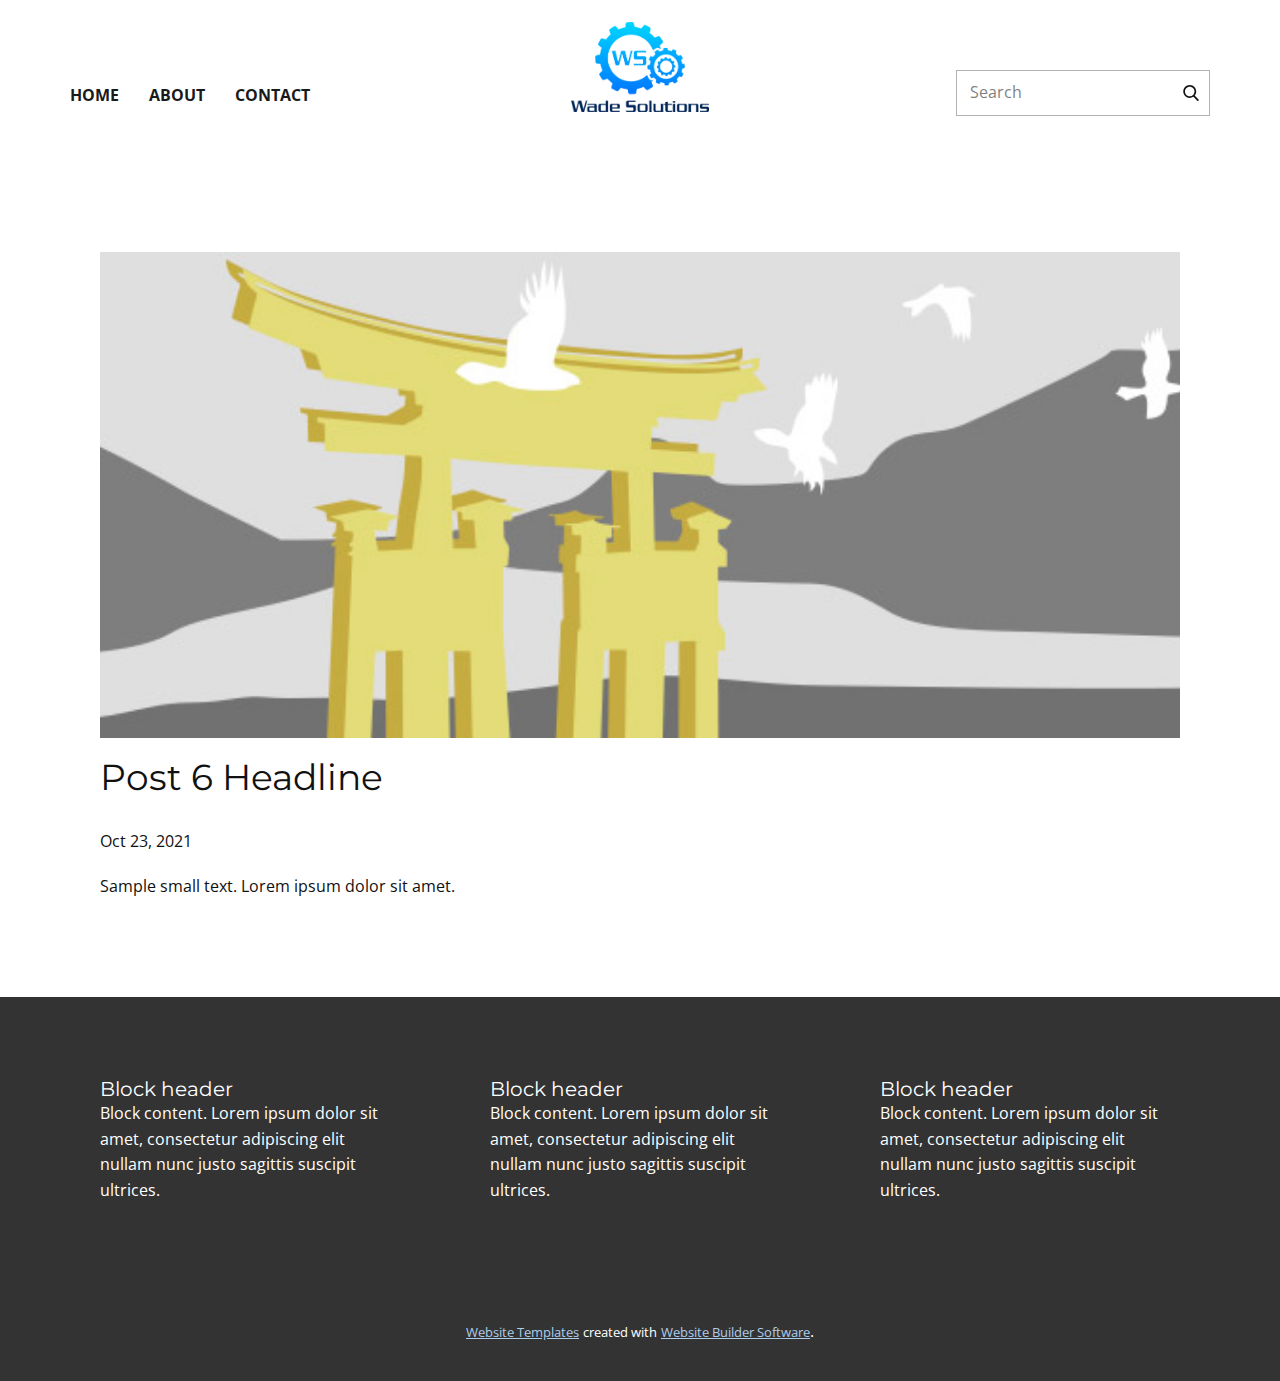
<file: blog/post-5.html>
<!doctype html>
<html style="font-size: 16px;"><head>
    <meta name="viewport" content="width=device-width, initial-scale=1.0">
    <meta charset="utf-8">
    <meta name="keywords" content="Post 1 Headline">
    <meta name="description" content="">
    <meta name="page_type" content="np-template-header-footer-from-plugin">
    <title>Post 6 Headline</title>
    <link rel="stylesheet" href="../nicepage.css" media="screen">
<link rel="stylesheet" href="../Post-Template.css" media="screen">
    <script class="u-script" type="text/javascript" src="../jquery.js" defer=""></script>
    <script class="u-script" type="text/javascript" src="../nicepage.js" defer=""></script>
    <meta name="generator" content="Nicepage 3.28.7, nicepage.com">
    <link id="u-theme-google-font" rel="stylesheet" href="https://fonts.googleapis.com/css?family=Montserrat:100,100i,200,200i,300,300i,400,400i,500,500i,600,600i,700,700i,800,800i,900,900i|Open+Sans:300,300i,400,400i,600,600i,700,700i,800,800i">
    
    
    
    <script type="application/ld+json">{
		"@context": "http://schema.org",
		"@type": "Organization",
		"name": "",
		"logo": "images/WS_21.png"
}</script>
    <meta name="theme-color" content="#478ac9">
  </head>
  <body class="u-body"><header class="u-clearfix u-header" id="sec-0402"><div class="u-clearfix u-sheet u-sheet-1">
        <a href="https://nicepage.com" class="u-image u-logo u-image-1" data-image-width="2666" data-image-height="1728">
          <img src="../images/WS_21.png" class="u-logo-image u-logo-image-1">
        </a>
        <form action="#" method="get" class="u-border-1 u-border-grey-30 u-expanded-width-xs u-search u-search-right u-search-1">
          <button class="u-search-button" type="submit">
            <span class="u-search-icon u-spacing-10">
              <svg class="u-svg-link" preserveAspectRatio="xMidYMin slice" viewBox="0 0 56.966 56.966" style=""><use xmlns:xlink="http://www.w3.org/1999/xlink" xlink:href="#svg-eb5c"></use></svg>
              <svg xmlns="http://www.w3.org/2000/svg" xmlns:xlink="http://www.w3.org/1999/xlink" version="1.1" id="svg-eb5c" x="0px" y="0px" viewBox="0 0 56.966 56.966" style="enable-background:new 0 0 56.966 56.966;" xml:space="preserve" class="u-svg-content"><path d="M55.146,51.887L41.588,37.786c3.486-4.144,5.396-9.358,5.396-14.786c0-12.682-10.318-23-23-23s-23,10.318-23,23  s10.318,23,23,23c4.761,0,9.298-1.436,13.177-4.162l13.661,14.208c0.571,0.593,1.339,0.92,2.162,0.92  c0.779,0,1.518-0.297,2.079-0.837C56.255,54.982,56.293,53.08,55.146,51.887z M23.984,6c9.374,0,17,7.626,17,17s-7.626,17-17,17  s-17-7.626-17-17S14.61,6,23.984,6z"></path><g></g><g></g><g></g><g></g><g></g><g></g><g></g><g></g><g></g><g></g><g></g><g></g><g></g><g></g><g></g></svg>
            </span>
          </button>
          <input class="u-search-input" type="search" name="search" value="" placeholder="Search">
        </form>
        <nav class="u-menu u-menu-dropdown u-offcanvas u-menu-1">
          <div class="menu-collapse" style="font-size: 1rem; letter-spacing: 0px; font-weight: 700; text-transform: uppercase;">
            <a class="u-button-style u-custom-active-border-color u-custom-active-color u-custom-border u-custom-border-color u-custom-borders u-custom-hover-border-color u-custom-hover-color u-custom-left-right-menu-spacing u-custom-padding-bottom u-custom-text-active-color u-custom-text-color u-custom-text-hover-color u-custom-top-bottom-menu-spacing u-nav-link" href="#" style="padding: 2px 0px; font-size: calc(1em + 4px);">
              <svg class="u-svg-link" preserveAspectRatio="xMidYMin slice" viewBox="0 0 302 302" style=""><use xmlns:xlink="http://www.w3.org/1999/xlink" xlink:href="#svg-5247"></use></svg>
              <svg xmlns="http://www.w3.org/2000/svg" xmlns:xlink="http://www.w3.org/1999/xlink" version="1.1" id="svg-5247" x="0px" y="0px" viewBox="0 0 302 302" style="enable-background:new 0 0 302 302;" xml:space="preserve" class="u-svg-content"><g><rect y="36" width="302" height="30"></rect><rect y="236" width="302" height="30"></rect><rect y="136" width="302" height="30"></rect>
</g><g></g><g></g><g></g><g></g><g></g><g></g><g></g><g></g><g></g><g></g><g></g><g></g><g></g><g></g><g></g></svg>
            </a>
          </div>
          <div class="u-custom-menu u-nav-container">
            <ul class="u-nav u-spacing-30 u-unstyled u-nav-1"><li class="u-nav-item"><a class="u-border-2 u-border-active-grey-90 u-border-hover-grey-50 u-border-no-left u-border-no-right u-border-no-top u-button-style u-nav-link u-text-active-grey-90 u-text-grey-90 u-text-hover-grey-90" href="../Home.html" style="padding: 10px 0px;">Home</a>
</li><li class="u-nav-item"><a class="u-border-2 u-border-active-grey-90 u-border-hover-grey-50 u-border-no-left u-border-no-right u-border-no-top u-button-style u-nav-link u-text-active-grey-90 u-text-grey-90 u-text-hover-grey-90" href="../About.html" style="padding: 10px 0px;">About</a>
</li><li class="u-nav-item"><a class="u-border-2 u-border-active-grey-90 u-border-hover-grey-50 u-border-no-left u-border-no-right u-border-no-top u-button-style u-nav-link u-text-active-grey-90 u-text-grey-90 u-text-hover-grey-90" href="../Contact.html" style="padding: 10px 0px;">Contact</a>
</li></ul>
          </div>
          <div class="u-custom-menu u-nav-container-collapse">
            <div class="u-black u-container-style u-inner-container-layout u-opacity u-opacity-95 u-sidenav u-sidenav-1" data-offcanvas-width="367.8949">
              <div class="u-inner-container-layout u-sidenav-overflow">
                <div class="u-menu-close"></div>
                <ul class="u-align-center u-nav u-popupmenu-items u-unstyled u-nav-2"><li class="u-nav-item"><a class="u-button-style u-nav-link" href="../Home.html">Home</a>
</li><li class="u-nav-item"><a class="u-button-style u-nav-link" href="../About.html">About</a>
</li><li class="u-nav-item"><a class="u-button-style u-nav-link" href="../Contact.html">Contact</a>
</li></ul>
              </div>
            </div>
            <div class="u-black u-menu-overlay u-opacity u-opacity-70"></div>
          </div>
        </nav>
      </div></header>
    <section class="u-align-center u-clearfix u-section-1" id="sec-39cd">
      <div class="u-clearfix u-sheet u-valign-middle-md u-valign-middle-sm u-valign-middle-xs u-sheet-1"><!--post_details--><!--post_details_options_json--><!--{"source":""}--><!--/post_details_options_json--><!--blog_post-->
        <div class="u-container-style u-expanded-width u-post-details u-post-details-1">
          <div class="u-container-layout u-valign-middle u-container-layout-1"><!--blog_post_image-->
            <img alt="" class="u-blog-control u-expanded-width u-image u-image-default u-image-1" src="[data-uri]"><!--/blog_post_image--><!--blog_post_header-->
            <h2 class="u-blog-control u-text u-text-1">Post 6 Headline</h2><!--/blog_post_header--><!--blog_post_metadata-->
            <div class="u-blog-control u-metadata u-metadata-1"><!--blog_post_metadata_date-->
              <span class="u-meta-date u-meta-icon">Oct 23, 2021</span><!--/blog_post_metadata_date--><!--blog_post_metadata_category-->
              <!--/blog_post_metadata_category--><!--blog_post_metadata_comments-->
              <!--/blog_post_metadata_comments-->
            </div><!--/blog_post_metadata--><!--blog_post_content-->
            <div class="u-align-justify u-blog-control u-post-content u-text u-text-2 fr-view">
  Sample small text. Lorem ipsum dolor sit amet.
  </div><!--/blog_post_content-->
          </div>
        </div><!--/blog_post--><!--/post_details-->
      </div>
    </section>
    
    
    
    <footer class="u-clearfix u-footer u-grey-80" id="sec-a8c6"><div class="u-clearfix u-sheet u-sheet-1">
        <div class="u-clearfix u-expanded-width u-gutter-30 u-layout-wrap u-layout-wrap-1">
          <div class="u-gutter-0 u-layout">
            <div class="u-layout-row">
              <div class="u-align-left u-container-style u-layout-cell u-left-cell u-size-20 u-size-20-md u-layout-cell-1">
                <div class="u-container-layout u-valign-top u-container-layout-1"><!--position-->
                  <div data-position="" class="u-position"><!--block-->
                    <div class="u-block">
                      <div class="u-block-container u-clearfix"><!--block_header-->
                        <h5 class="u-block-header u-text"><!--block_header_content--> Block header <!--/block_header_content--></h5><!--/block_header--><!--block_content-->
                        <div class="u-block-content u-text"><!--block_content_content--> Block content. Lorem ipsum dolor sit amet, consectetur adipiscing elit nullam nunc justo sagittis suscipit ultrices. <!--/block_content_content--></div><!--/block_content-->
                      </div>
                    </div><!--/block-->
                  </div><!--/position-->
                </div>
              </div>
              <div class="u-align-left u-container-style u-layout-cell u-size-20 u-size-20-md u-layout-cell-2">
                <div class="u-container-layout u-valign-top u-container-layout-2"><!--position-->
                  <div data-position="" class="u-position"><!--block-->
                    <div class="u-block">
                      <div class="u-block-container u-clearfix"><!--block_header-->
                        <h5 class="u-block-header u-text"><!--block_header_content--> Block header <!--/block_header_content--></h5><!--/block_header--><!--block_content-->
                        <div class="u-block-content u-text"><!--block_content_content--> Block content. Lorem ipsum dolor sit amet, consectetur adipiscing elit nullam nunc justo sagittis suscipit ultrices. <!--/block_content_content--></div><!--/block_content-->
                      </div>
                    </div><!--/block-->
                  </div><!--/position-->
                </div>
              </div>
              <div class="u-align-left u-container-style u-layout-cell u-right-cell u-size-20 u-size-20-md u-layout-cell-3">
                <div class="u-container-layout u-valign-top u-container-layout-3"><!--position-->
                  <div data-position="" class="u-position"><!--block-->
                    <div class="u-block">
                      <div class="u-block-container u-clearfix"><!--block_header-->
                        <h5 class="u-block-header u-text"><!--block_header_content--> Block header <!--/block_header_content--></h5><!--/block_header--><!--block_content-->
                        <div class="u-block-content u-text"><!--block_content_content--> Block content. Lorem ipsum dolor sit amet, consectetur adipiscing elit nullam nunc justo sagittis suscipit ultrices. <!--/block_content_content--></div><!--/block_content-->
                      </div>
                    </div><!--/block-->
                  </div><!--/position-->
                </div>
              </div>
            </div>
          </div>
        </div>
      </div></footer>
    <section class="u-backlink u-clearfix u-grey-80">
      <a class="u-link" href="https://nicepage.com/website-templates" target="_blank">
        <span>Website Templates</span>
      </a>
      <p class="u-text">
        <span>created with</span>
      </p>
      <a class="u-link" href="" target="_blank">
        <span>Website Builder Software</span>
      </a>. 
    </section>
  
</body></html>
</file>
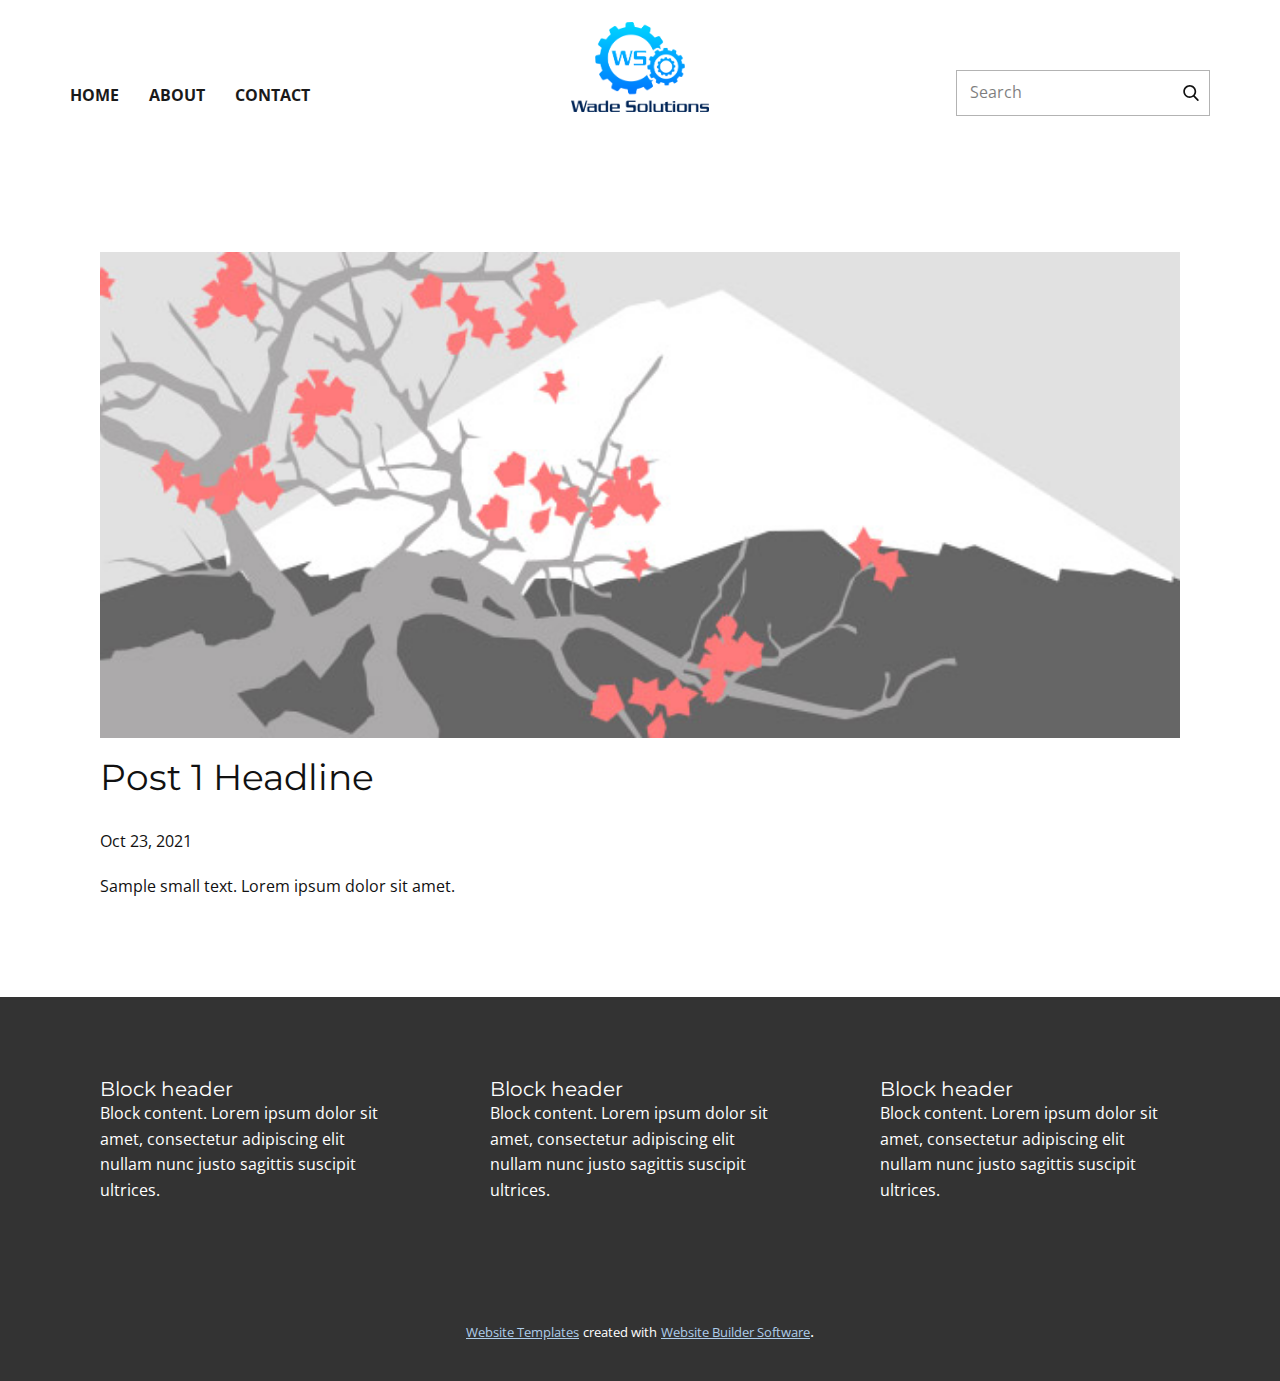
<file: blog/post.html>
<!doctype html>
<html style="font-size: 16px;"><head>
    <meta name="viewport" content="width=device-width, initial-scale=1.0">
    <meta charset="utf-8">
    <meta name="keywords" content="Post 1 Headline">
    <meta name="description" content="">
    <meta name="page_type" content="np-template-header-footer-from-plugin">
    <title>Post 1 Headline</title>
    <link rel="stylesheet" href="../nicepage.css" media="screen">
<link rel="stylesheet" href="../Post-Template.css" media="screen">
    <script class="u-script" type="text/javascript" src="../jquery.js" defer=""></script>
    <script class="u-script" type="text/javascript" src="../nicepage.js" defer=""></script>
    <meta name="generator" content="Nicepage 3.28.7, nicepage.com">
    <link id="u-theme-google-font" rel="stylesheet" href="https://fonts.googleapis.com/css?family=Montserrat:100,100i,200,200i,300,300i,400,400i,500,500i,600,600i,700,700i,800,800i,900,900i|Open+Sans:300,300i,400,400i,600,600i,700,700i,800,800i">
    
    
    
    <script type="application/ld+json">{
		"@context": "http://schema.org",
		"@type": "Organization",
		"name": "",
		"logo": "images/WS_21.png"
}</script>
    <meta name="theme-color" content="#478ac9">
  </head>
  <body class="u-body"><header class="u-clearfix u-header" id="sec-0402"><div class="u-clearfix u-sheet u-sheet-1">
        <a href="https://nicepage.com" class="u-image u-logo u-image-1" data-image-width="2666" data-image-height="1728">
          <img src="../images/WS_21.png" class="u-logo-image u-logo-image-1">
        </a>
        <form action="#" method="get" class="u-border-1 u-border-grey-30 u-expanded-width-xs u-search u-search-right u-search-1">
          <button class="u-search-button" type="submit">
            <span class="u-search-icon u-spacing-10">
              <svg class="u-svg-link" preserveAspectRatio="xMidYMin slice" viewBox="0 0 56.966 56.966" style=""><use xmlns:xlink="http://www.w3.org/1999/xlink" xlink:href="#svg-eb5c"></use></svg>
              <svg xmlns="http://www.w3.org/2000/svg" xmlns:xlink="http://www.w3.org/1999/xlink" version="1.1" id="svg-eb5c" x="0px" y="0px" viewBox="0 0 56.966 56.966" style="enable-background:new 0 0 56.966 56.966;" xml:space="preserve" class="u-svg-content"><path d="M55.146,51.887L41.588,37.786c3.486-4.144,5.396-9.358,5.396-14.786c0-12.682-10.318-23-23-23s-23,10.318-23,23  s10.318,23,23,23c4.761,0,9.298-1.436,13.177-4.162l13.661,14.208c0.571,0.593,1.339,0.92,2.162,0.92  c0.779,0,1.518-0.297,2.079-0.837C56.255,54.982,56.293,53.08,55.146,51.887z M23.984,6c9.374,0,17,7.626,17,17s-7.626,17-17,17  s-17-7.626-17-17S14.61,6,23.984,6z"></path><g></g><g></g><g></g><g></g><g></g><g></g><g></g><g></g><g></g><g></g><g></g><g></g><g></g><g></g><g></g></svg>
            </span>
          </button>
          <input class="u-search-input" type="search" name="search" value="" placeholder="Search">
        </form>
        <nav class="u-menu u-menu-dropdown u-offcanvas u-menu-1">
          <div class="menu-collapse" style="font-size: 1rem; letter-spacing: 0px; font-weight: 700; text-transform: uppercase;">
            <a class="u-button-style u-custom-active-border-color u-custom-active-color u-custom-border u-custom-border-color u-custom-borders u-custom-hover-border-color u-custom-hover-color u-custom-left-right-menu-spacing u-custom-padding-bottom u-custom-text-active-color u-custom-text-color u-custom-text-hover-color u-custom-top-bottom-menu-spacing u-nav-link" href="#" style="padding: 2px 0px; font-size: calc(1em + 4px);">
              <svg class="u-svg-link" preserveAspectRatio="xMidYMin slice" viewBox="0 0 302 302" style=""><use xmlns:xlink="http://www.w3.org/1999/xlink" xlink:href="#svg-5247"></use></svg>
              <svg xmlns="http://www.w3.org/2000/svg" xmlns:xlink="http://www.w3.org/1999/xlink" version="1.1" id="svg-5247" x="0px" y="0px" viewBox="0 0 302 302" style="enable-background:new 0 0 302 302;" xml:space="preserve" class="u-svg-content"><g><rect y="36" width="302" height="30"></rect><rect y="236" width="302" height="30"></rect><rect y="136" width="302" height="30"></rect>
</g><g></g><g></g><g></g><g></g><g></g><g></g><g></g><g></g><g></g><g></g><g></g><g></g><g></g><g></g><g></g></svg>
            </a>
          </div>
          <div class="u-custom-menu u-nav-container">
            <ul class="u-nav u-spacing-30 u-unstyled u-nav-1"><li class="u-nav-item"><a class="u-border-2 u-border-active-grey-90 u-border-hover-grey-50 u-border-no-left u-border-no-right u-border-no-top u-button-style u-nav-link u-text-active-grey-90 u-text-grey-90 u-text-hover-grey-90" href="../Home.html" style="padding: 10px 0px;">Home</a>
</li><li class="u-nav-item"><a class="u-border-2 u-border-active-grey-90 u-border-hover-grey-50 u-border-no-left u-border-no-right u-border-no-top u-button-style u-nav-link u-text-active-grey-90 u-text-grey-90 u-text-hover-grey-90" href="../About.html" style="padding: 10px 0px;">About</a>
</li><li class="u-nav-item"><a class="u-border-2 u-border-active-grey-90 u-border-hover-grey-50 u-border-no-left u-border-no-right u-border-no-top u-button-style u-nav-link u-text-active-grey-90 u-text-grey-90 u-text-hover-grey-90" href="../Contact.html" style="padding: 10px 0px;">Contact</a>
</li></ul>
          </div>
          <div class="u-custom-menu u-nav-container-collapse">
            <div class="u-black u-container-style u-inner-container-layout u-opacity u-opacity-95 u-sidenav u-sidenav-1" data-offcanvas-width="367.8949">
              <div class="u-inner-container-layout u-sidenav-overflow">
                <div class="u-menu-close"></div>
                <ul class="u-align-center u-nav u-popupmenu-items u-unstyled u-nav-2"><li class="u-nav-item"><a class="u-button-style u-nav-link" href="../Home.html">Home</a>
</li><li class="u-nav-item"><a class="u-button-style u-nav-link" href="../About.html">About</a>
</li><li class="u-nav-item"><a class="u-button-style u-nav-link" href="../Contact.html">Contact</a>
</li></ul>
              </div>
            </div>
            <div class="u-black u-menu-overlay u-opacity u-opacity-70"></div>
          </div>
        </nav>
      </div></header>
    <section class="u-align-center u-clearfix u-section-1" id="sec-39cd">
      <div class="u-clearfix u-sheet u-valign-middle-md u-valign-middle-sm u-valign-middle-xs u-sheet-1"><!--post_details--><!--post_details_options_json--><!--{"source":""}--><!--/post_details_options_json--><!--blog_post-->
        <div class="u-container-style u-expanded-width u-post-details u-post-details-1">
          <div class="u-container-layout u-valign-middle u-container-layout-1"><!--blog_post_image-->
            <img alt="" class="u-blog-control u-expanded-width u-image u-image-default u-image-1" src="[data-uri]"><!--/blog_post_image--><!--blog_post_header-->
            <h2 class="u-blog-control u-text u-text-1">Post 1 Headline</h2><!--/blog_post_header--><!--blog_post_metadata-->
            <div class="u-blog-control u-metadata u-metadata-1"><!--blog_post_metadata_date-->
              <span class="u-meta-date u-meta-icon">Oct 23, 2021</span><!--/blog_post_metadata_date--><!--blog_post_metadata_category-->
              <!--/blog_post_metadata_category--><!--blog_post_metadata_comments-->
              <!--/blog_post_metadata_comments-->
            </div><!--/blog_post_metadata--><!--blog_post_content-->
            <div class="u-align-justify u-blog-control u-post-content u-text u-text-2 fr-view">
  Sample small text. Lorem ipsum dolor sit amet.
  </div><!--/blog_post_content-->
          </div>
        </div><!--/blog_post--><!--/post_details-->
      </div>
    </section>
    
    
    
    <footer class="u-clearfix u-footer u-grey-80" id="sec-a8c6"><div class="u-clearfix u-sheet u-sheet-1">
        <div class="u-clearfix u-expanded-width u-gutter-30 u-layout-wrap u-layout-wrap-1">
          <div class="u-gutter-0 u-layout">
            <div class="u-layout-row">
              <div class="u-align-left u-container-style u-layout-cell u-left-cell u-size-20 u-size-20-md u-layout-cell-1">
                <div class="u-container-layout u-valign-top u-container-layout-1"><!--position-->
                  <div data-position="" class="u-position"><!--block-->
                    <div class="u-block">
                      <div class="u-block-container u-clearfix"><!--block_header-->
                        <h5 class="u-block-header u-text"><!--block_header_content--> Block header <!--/block_header_content--></h5><!--/block_header--><!--block_content-->
                        <div class="u-block-content u-text"><!--block_content_content--> Block content. Lorem ipsum dolor sit amet, consectetur adipiscing elit nullam nunc justo sagittis suscipit ultrices. <!--/block_content_content--></div><!--/block_content-->
                      </div>
                    </div><!--/block-->
                  </div><!--/position-->
                </div>
              </div>
              <div class="u-align-left u-container-style u-layout-cell u-size-20 u-size-20-md u-layout-cell-2">
                <div class="u-container-layout u-valign-top u-container-layout-2"><!--position-->
                  <div data-position="" class="u-position"><!--block-->
                    <div class="u-block">
                      <div class="u-block-container u-clearfix"><!--block_header-->
                        <h5 class="u-block-header u-text"><!--block_header_content--> Block header <!--/block_header_content--></h5><!--/block_header--><!--block_content-->
                        <div class="u-block-content u-text"><!--block_content_content--> Block content. Lorem ipsum dolor sit amet, consectetur adipiscing elit nullam nunc justo sagittis suscipit ultrices. <!--/block_content_content--></div><!--/block_content-->
                      </div>
                    </div><!--/block-->
                  </div><!--/position-->
                </div>
              </div>
              <div class="u-align-left u-container-style u-layout-cell u-right-cell u-size-20 u-size-20-md u-layout-cell-3">
                <div class="u-container-layout u-valign-top u-container-layout-3"><!--position-->
                  <div data-position="" class="u-position"><!--block-->
                    <div class="u-block">
                      <div class="u-block-container u-clearfix"><!--block_header-->
                        <h5 class="u-block-header u-text"><!--block_header_content--> Block header <!--/block_header_content--></h5><!--/block_header--><!--block_content-->
                        <div class="u-block-content u-text"><!--block_content_content--> Block content. Lorem ipsum dolor sit amet, consectetur adipiscing elit nullam nunc justo sagittis suscipit ultrices. <!--/block_content_content--></div><!--/block_content-->
                      </div>
                    </div><!--/block-->
                  </div><!--/position-->
                </div>
              </div>
            </div>
          </div>
        </div>
      </div></footer>
    <section class="u-backlink u-clearfix u-grey-80">
      <a class="u-link" href="https://nicepage.com/website-templates" target="_blank">
        <span>Website Templates</span>
      </a>
      <p class="u-text">
        <span>created with</span>
      </p>
      <a class="u-link" href="" target="_blank">
        <span>Website Builder Software</span>
      </a>. 
    </section>
  
</body></html>
</file>
